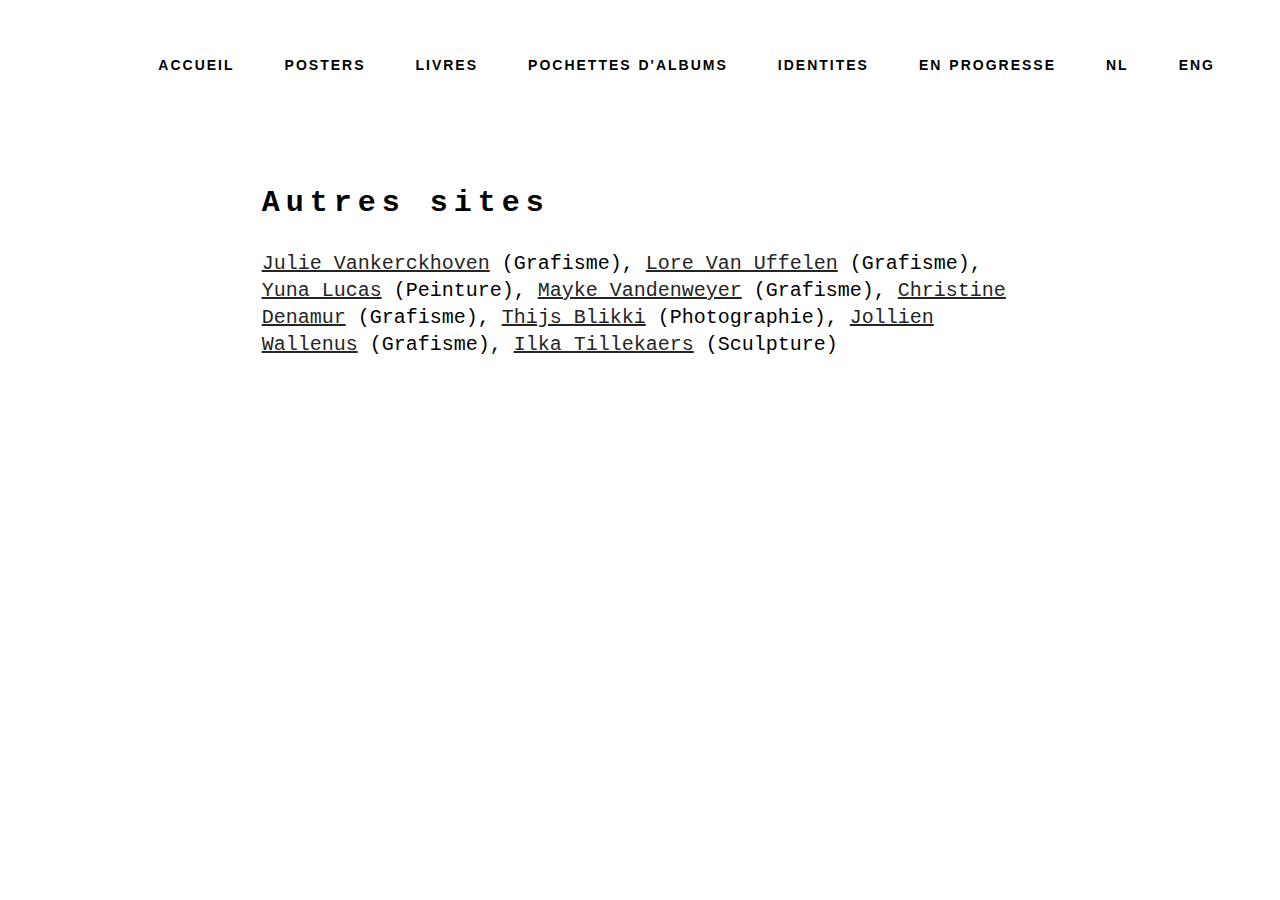
<file: anderen.html>
<!DOCTYPE html>
<html>
<head>
  <!-- Site made with Mobirise Website Builder v2.8.7, https://mobirise.com -->
  <meta charset="UTF-8">
  <meta http-equiv="X-UA-Compatible" content="IE=edge">
  <meta name="generator" content="Mobirise v2.8.7, mobirise.com">
  <meta name="viewport" content="width=device-width, initial-scale=1">
  <link rel="shortcut icon" href="assets/images/logo.png" type="image/x-icon">
  <meta name="description" content="Free Responsive Website Maker. Create awesome mobile-first websites. Easy and fast - No coding!">
  <title>Mobirise Mobile Website Builder</title>
  <link rel="stylesheet" href="https://fonts.googleapis.com/css?family=Roboto:700,400&amp;subset=cyrillic,latin,greek,vietnamese">
  <link rel="stylesheet" href="assets/bootstrap/css/bootstrap.min.css">
  <link rel="stylesheet" href="assets/mobirise/css/style.css">
  <link rel="stylesheet" href="assets/mobirise/css/mbr-additional.css" type="text/css">
  
  <link rel="stylesheet" href="aanpassingen.css">
  <!-- Paste any valid HTML code here. The code will be inserted to the end of <head> section, right before </head> -->
</head>
<body>

<!-- Google Analytics -->
<script>
  (function(i,s,o,g,r,a,m){i['GoogleAnalyticsObject']=r;i[r]=i[r]||function(){
  (i[r].q=i[r].q||[]).push(arguments)},i[r].l=1*new Date();a=s.createElement(o),
  m=s.getElementsByTagName(o)[0];a.async=1;a.src=g;m.parentNode.insertBefore(a,m)
  })(window,document,'script','//www.google-analytics.com/analytics.js','ga');

  ga('create', 'UA-74519017-3', 'auto');
  ga('send', 'pageview');

</script>
<!-- /Google Analytics -->


<section class="engine"><a rel="nofollow" href="https://mobirise.com">Mobirise mobile website creator
</a></section>
<section class="mbr-navbar mbr-navbar--freeze mbr-navbar--absolute mbr-navbar--transparent mbr-navbar--auto-collapse" id="menu-42">
    <div class="mbr-navbar__section mbr-section">
        <div class="mbr-section__container container">
            <div class="mbr-navbar__container">
                
                <div class="mbr-navbar__hamburger mbr-hamburger text-white"><span class="mbr-hamburger__line"></span></div>
                <div class="mbr-navbar__column mbr-navbar__menu">
                    <nav class="mbr-navbar__menu-box mbr-navbar__menu-box--inline-right">
                        <div class="mbr-navbar__column"><ul class="mbr-navbar__items mbr-navbar__items--right mbr-buttons mbr-buttons--freeze mbr-buttons--right btn-decorator mbr-buttons--active mbr-buttons--only-links"><li class="mbr-navbar__item"><a class="mbr-buttons__link btn text-black" href="index.html">ACCUEIL</a></li> <li class="mbr-navbar__item"><a class="mbr-buttons__link btn text-black" href="poster.html">POSTERS</a></li>  <li class="mbr-navbar__item"><a class="mbr-buttons__link btn text-black" href="books.html">LIVRES</a></li>  <li class="mbr-navbar__item"><a class="mbr-buttons__link btn text-black" href="sleeves.html">POCHETTES D'ALBUMS</a></li>  <li class="mbr-navbar__item"><a class="mbr-buttons__link btn text-black" href="identities.html">IDENTITES</a></li> <li class="mbr-navbar__item"><a class="mbr-buttons__link btn text-black" href="WIP.html">EN PROGRESSE</a></li> <li class="mbr-navbar__item"><a class="mbr-buttons__link btn text-black" href="http://cthms.github.io/publicatie_nl/">NL</a></li> <li class="mbr-navbar__item"><a class="mbr-buttons__link btn text-black" href="http://cthms.github.io/publication_eng/">ENG</a></li>   </ul></div>
                        
                    </nav>
                </div>
            </div>
        </div>
    </div>
</section>

<section class="mbr-section mbr-section--relative mbr-section--fixed-size mbr-after-navbar" id="content5-45" style="background-color: rgb(255, 255, 255);">
    
    <div class="mbr-section__container container mbr-section__container--first">
        <div class="mbr-header mbr-header--wysiwyg row">
            <div class="col-sm-8 col-sm-offset-2">
                <h3 class="mbr-header__text">Autres sites</h3>
                
            </div>
        </div>
    </div>
    <div class="mbr-section__container container mbr-section__container--last">
        <div class="row">
            <div class="mbr-article mbr-article--wysiwyg col-sm-8 col-sm-offset-2"><p><a href="http://googledrive.com/host/0B40etFtfSsgKYVdvWEMwTUlPTjA/" class="text-black">Julie Vankerckhoven</a> (Grafisme), <a href="http://googledrive.com/host/0BzBnDgTHbf9EakkyWUdWSGI2VE0" class="text-black">Lore Van Uffelen</a> (Grafisme), <a href="http://googledrive.com/host/0B1Ap_872O3h1dFRiYXg4SzlnN1E/" class="text-black">Yuna Lucas</a> (Peinture), <a href="http://googledrive.com/host/0B_Vg-L0_XECpMjhJY3ZmUlBfOXc/" class="text-black">Mayke Vandenweyer</a> (Grafisme), <a href="http://googledrive.com/host/0B0OAJ77jzOmremhWd1pzX2JUZTA/" class="text-black">Christine Denamur</a> (Grafisme), <a href="http://googledrive.com/host/0B50n20H9EV8lZUVIYnI2T0JDV2M/" class="text-black">Thijs Blikki</a> (Photographie), <a href="http://googledrive.com/host/0B2DAvdev2nT2UUxyZjQyX3RVWkk/" class="text-black">Jollien Wallenus</a> (Grafisme), <a href="http://googledrive.com/host/0B8Ku-3Mj_hXwWnlLU29EaWFSZ1E/index.html" class="text-black">Ilka Tillekaers</a> (Sculpture)<br></p><p><br></p><p><br></p></div>
        </div>
    </div>
    
</section>


  <script src="assets/web/assets/jquery/jquery.min.js"></script>
  <script src="assets/bootstrap/js/bootstrap.min.js"></script>
  <script src="assets/smooth-scroll/SmoothScroll.js"></script>
  <script src="assets/mobirise/js/script.js"></script>
  
  <!-- Paste any valid HTML code here. The code will be inserted to the end of <body> section, right before </body> -->
</body>
</html>
</file>
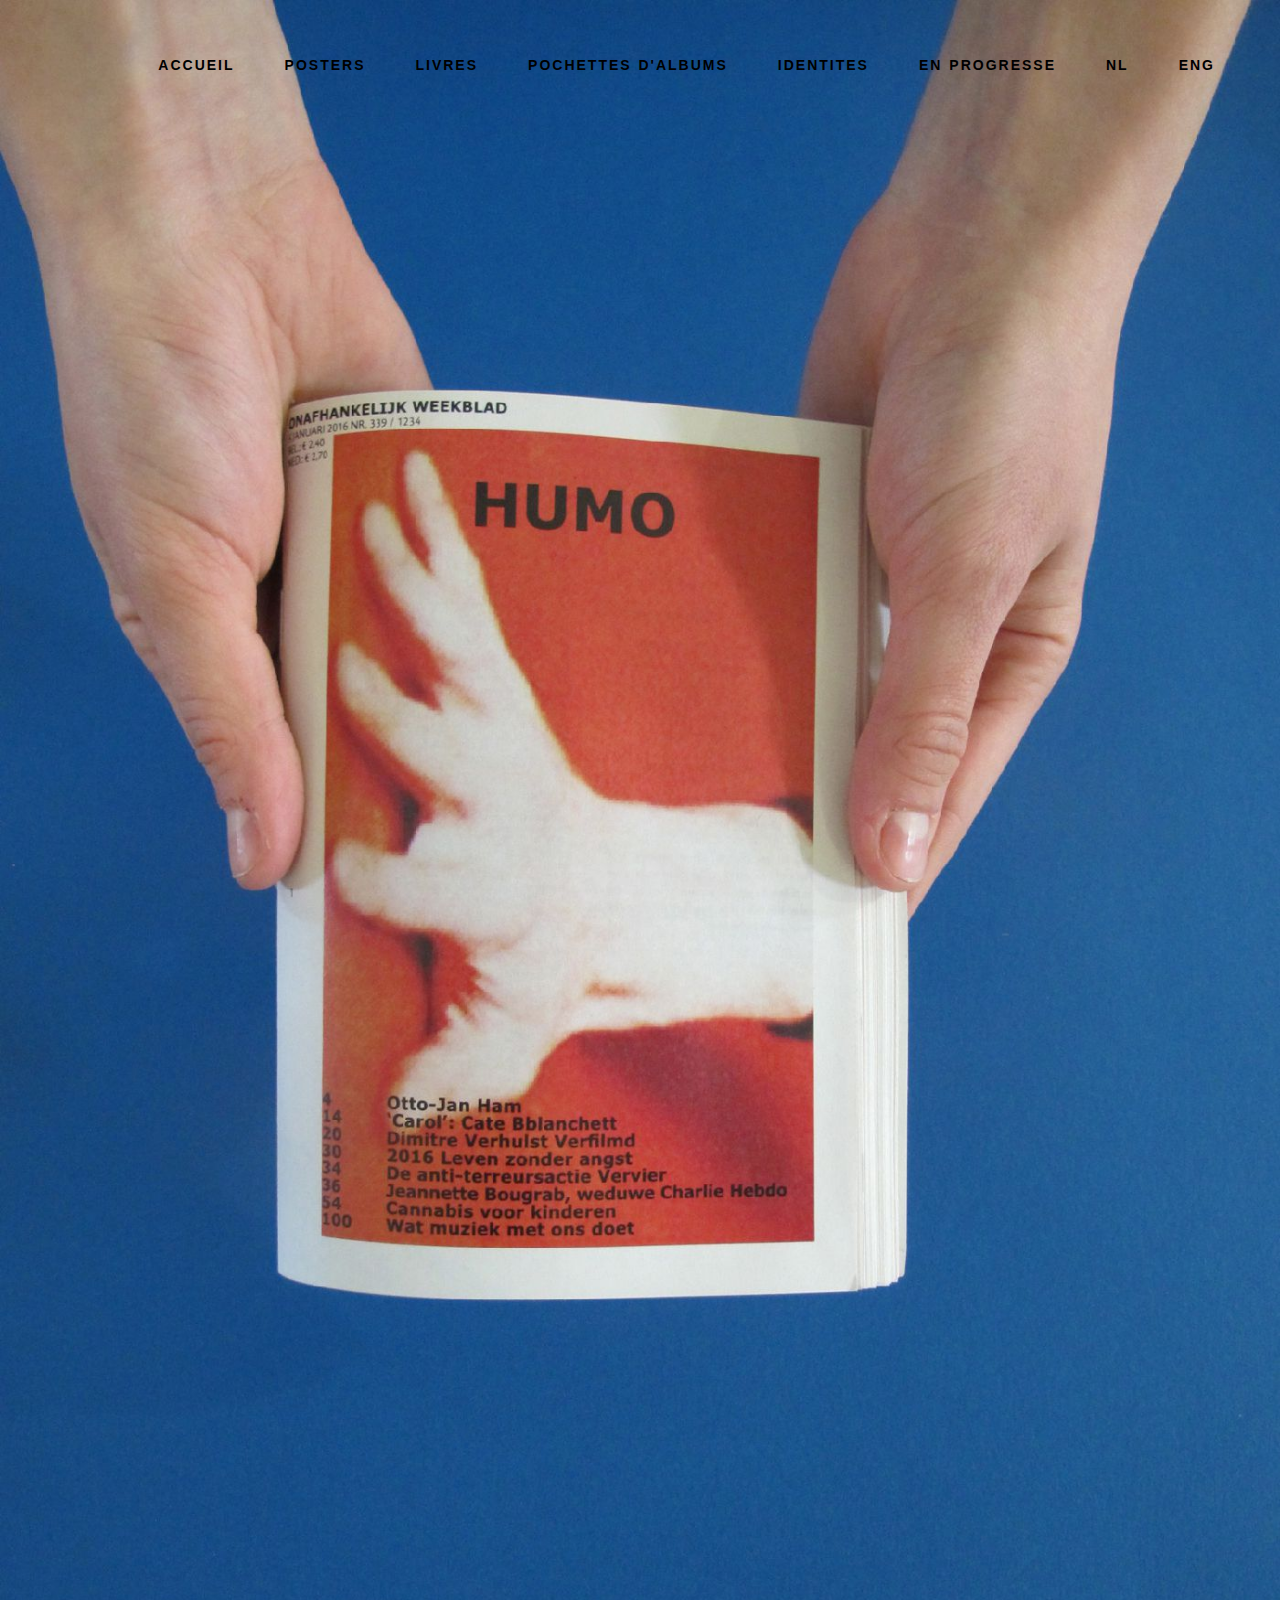
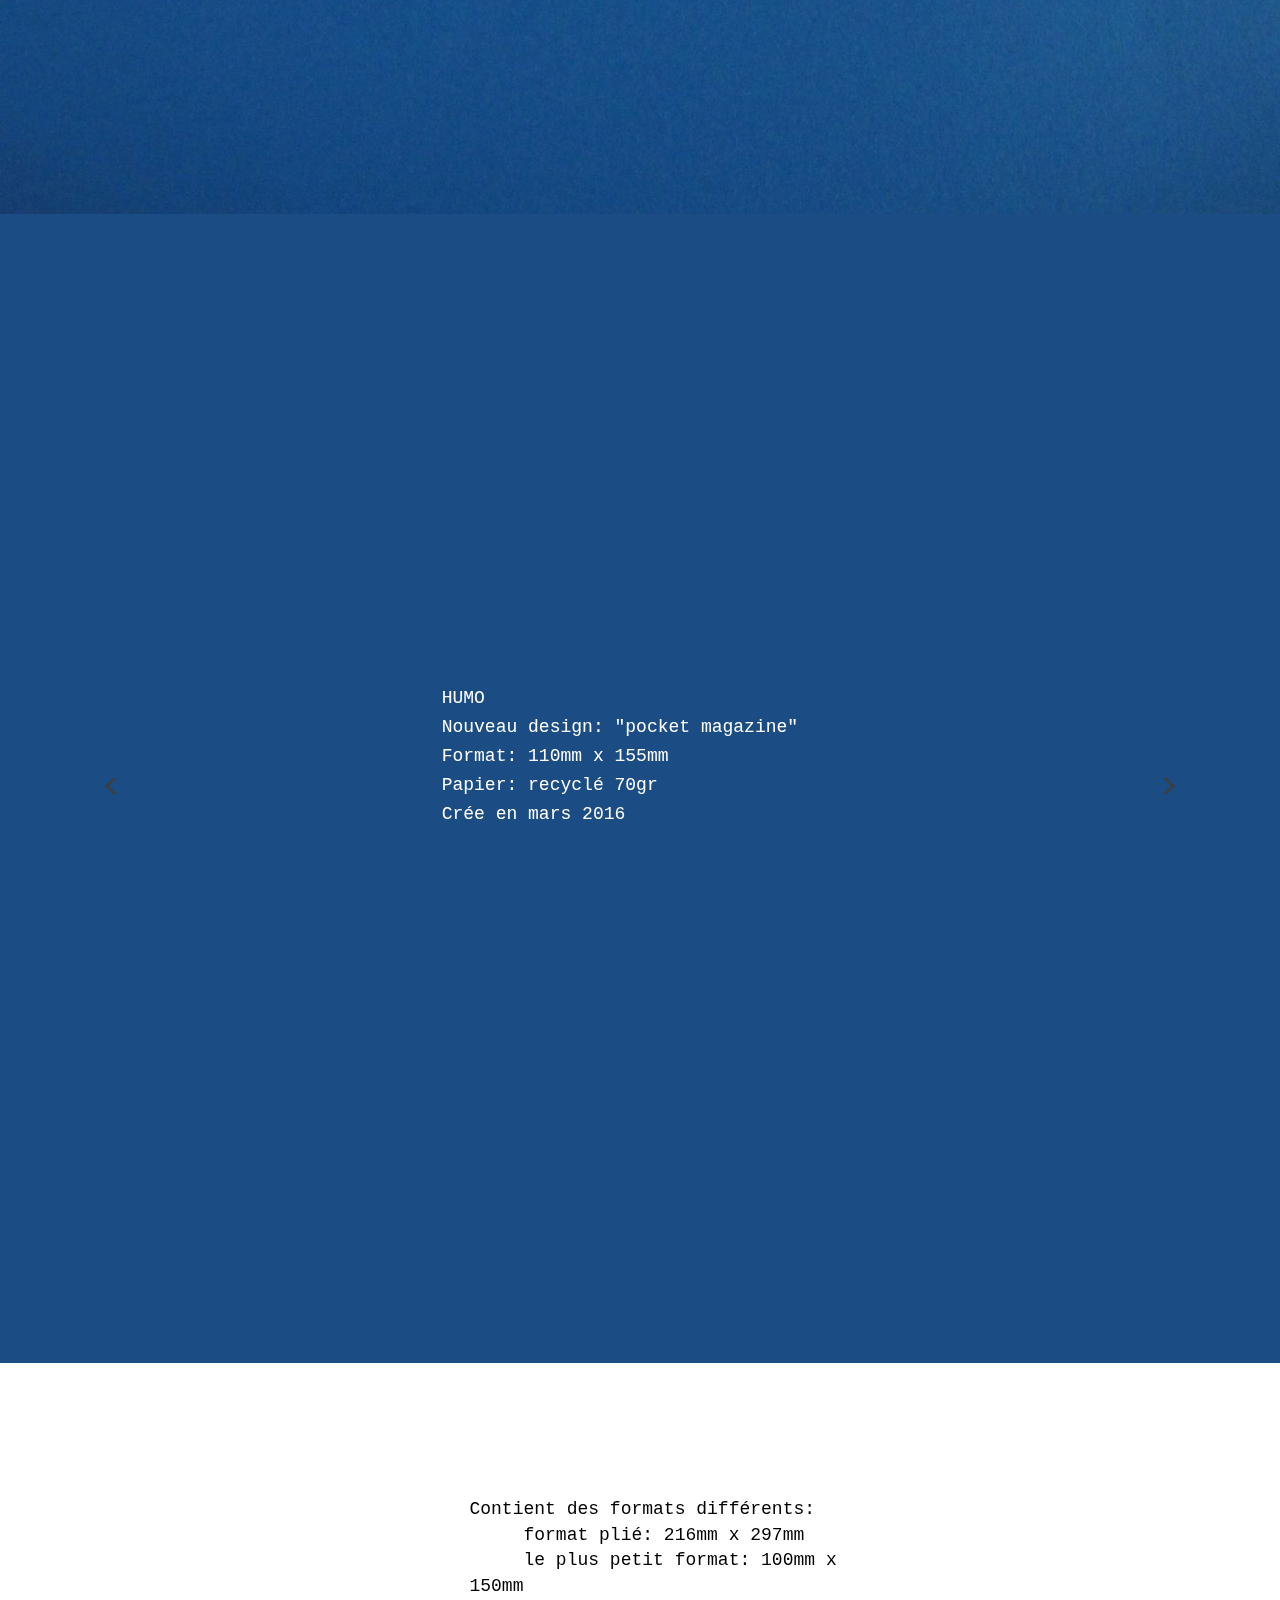
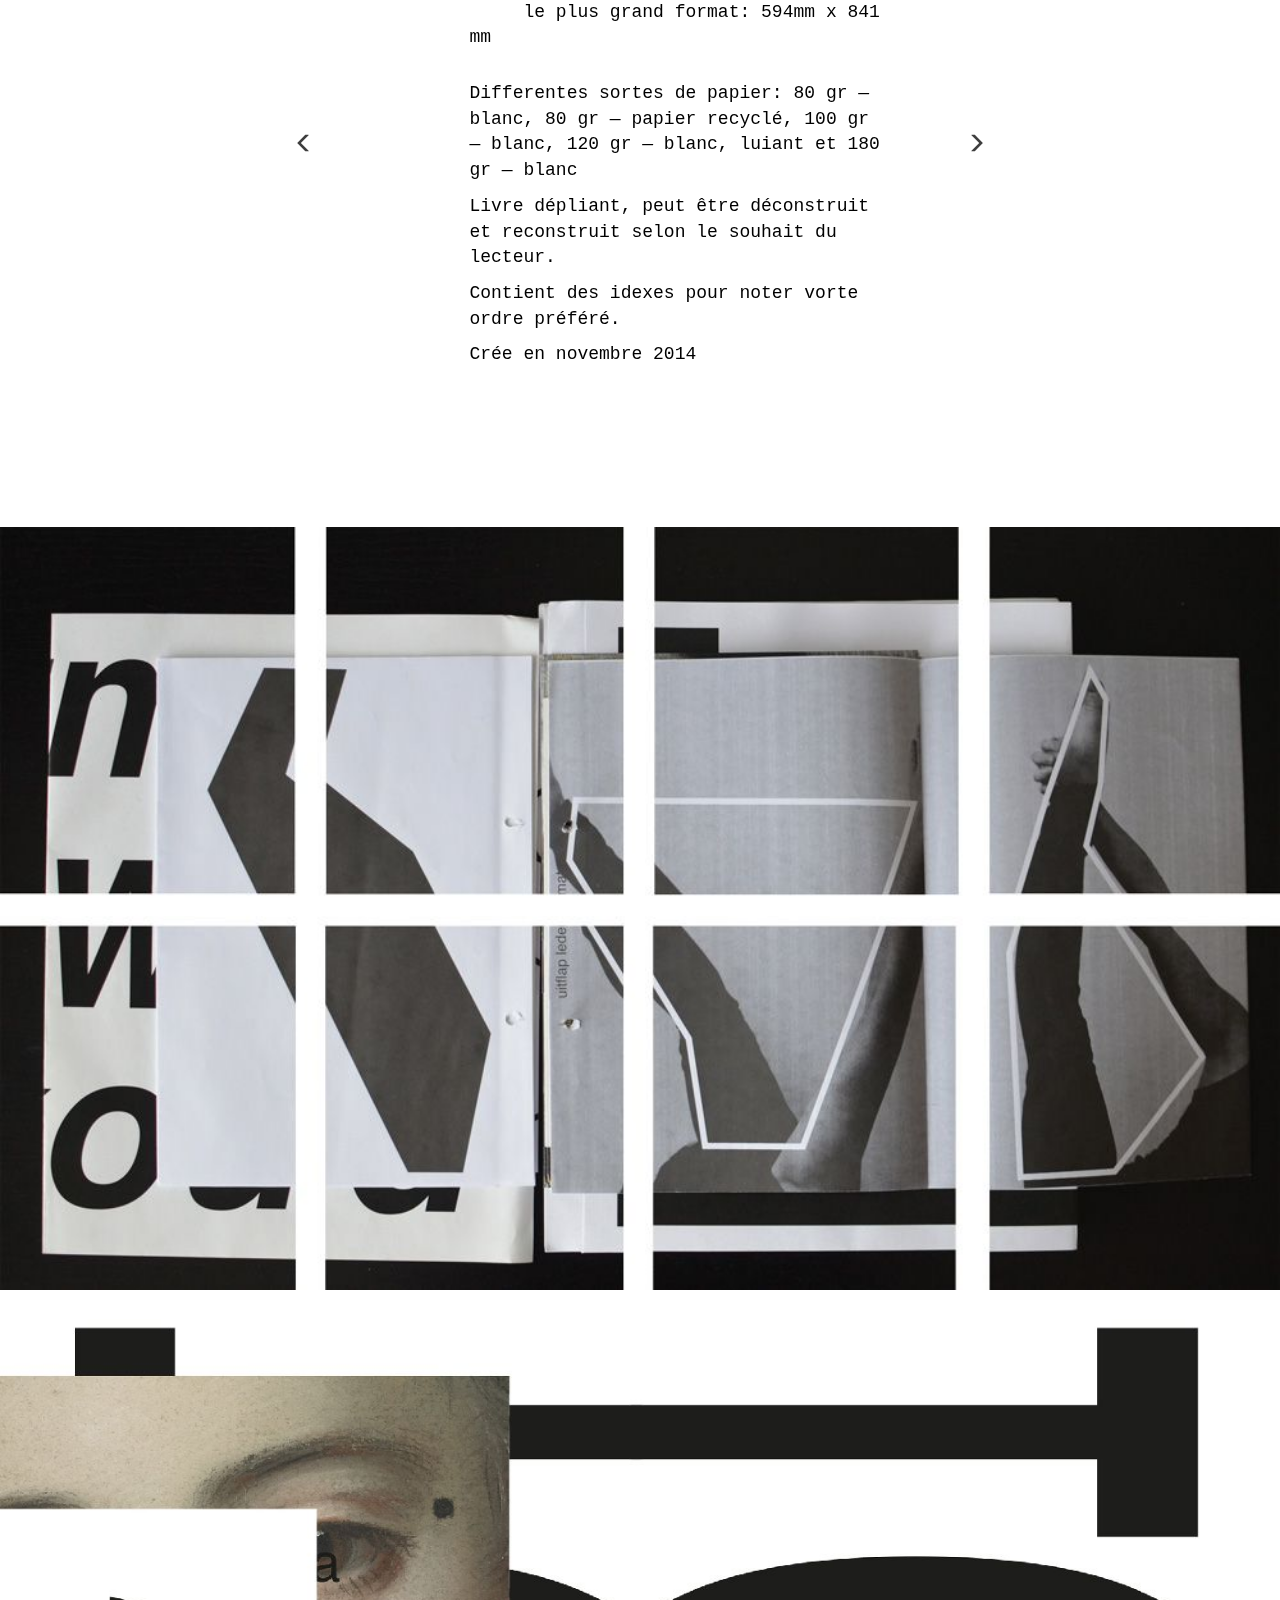
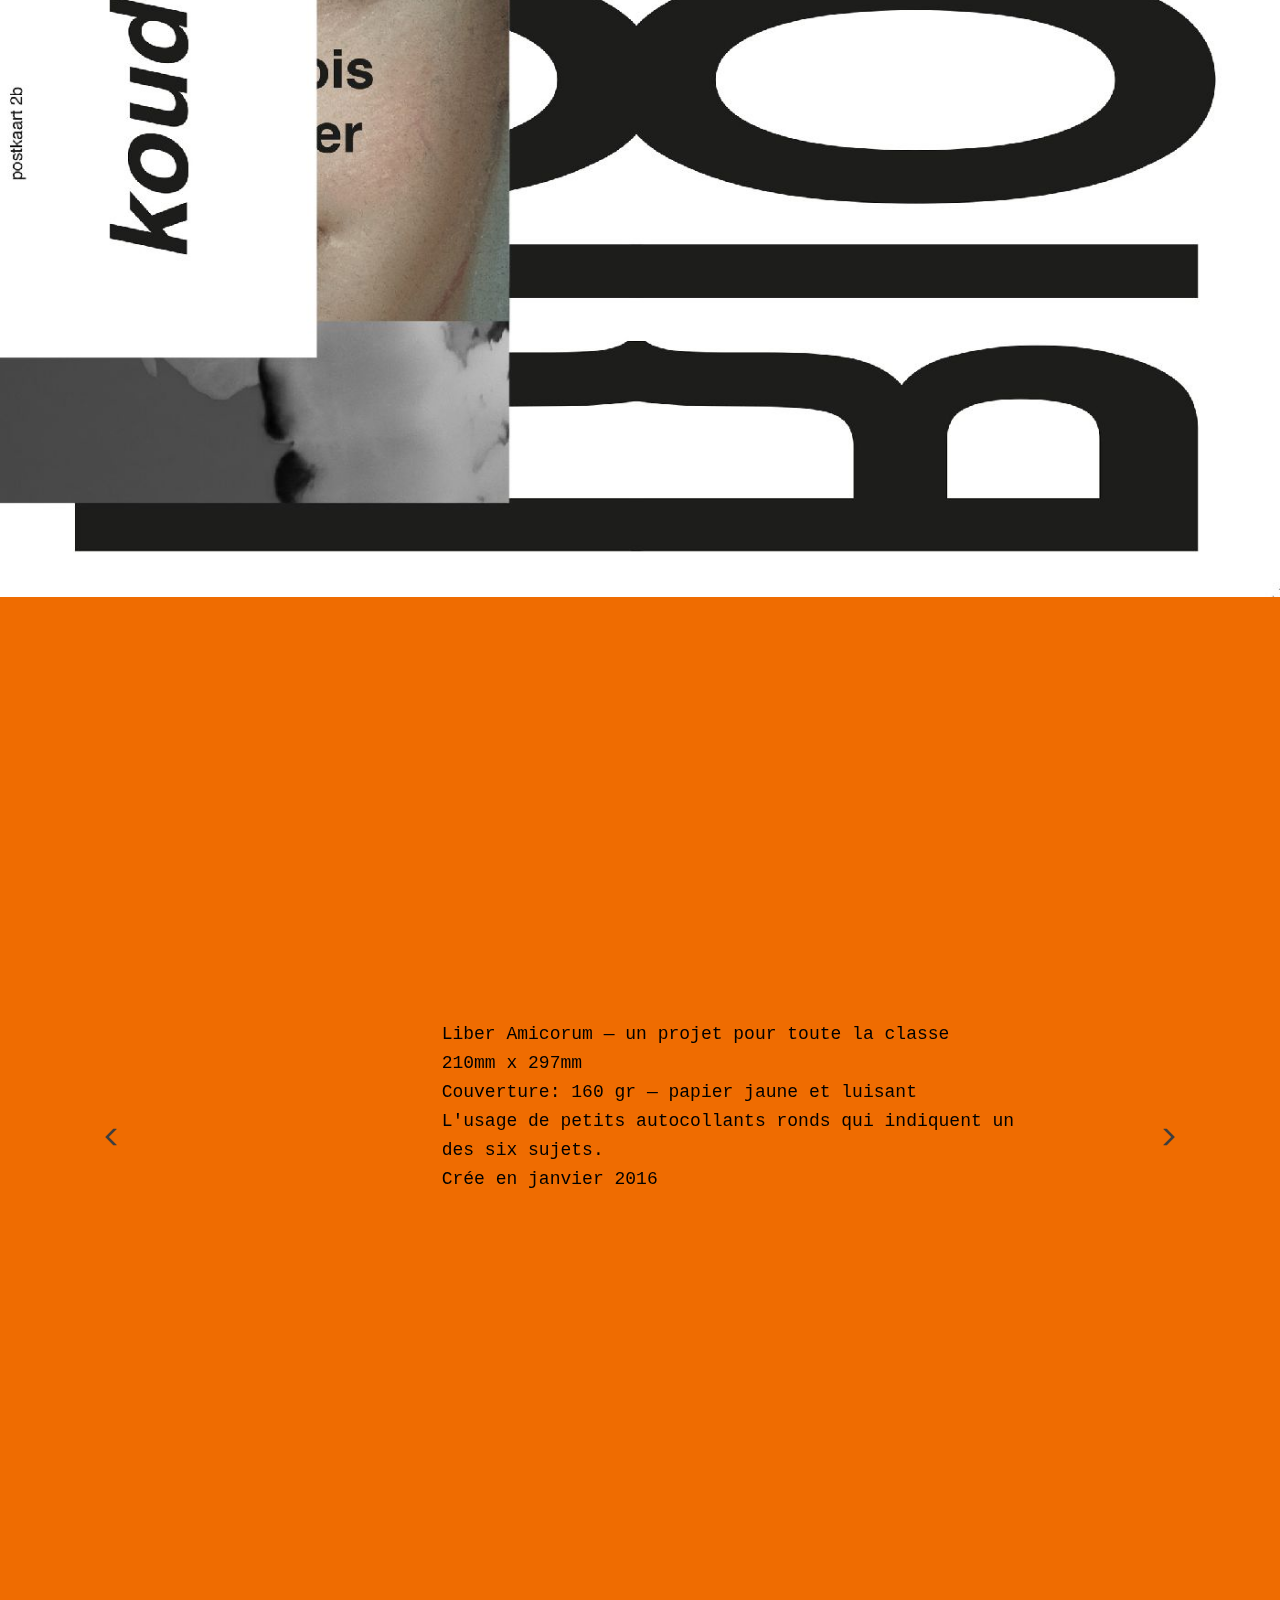
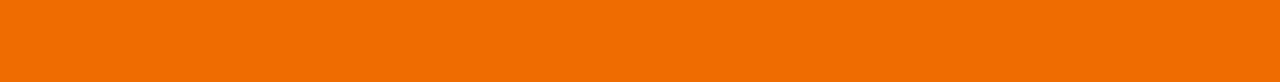
<file: books.html>
<!DOCTYPE html>
<html>
<head>
  <!-- Site made with Mobirise Website Builder v2.8.7, https://mobirise.com -->
  <meta charset="UTF-8">
  <meta http-equiv="X-UA-Compatible" content="IE=edge">
  <meta name="generator" content="Mobirise v2.8.7, mobirise.com">
  <meta name="viewport" content="width=device-width, initial-scale=1">
  <link rel="shortcut icon" href="assets/images/logo.png" type="image/x-icon">
  <meta name="description" content="Free Responsive Website Maker. Create awesome mobile-first websites. Easy and fast - No coding!">
  <title>Mobirise Mobile Website Builder</title>
  <link rel="stylesheet" href="https://fonts.googleapis.com/css?family=Roboto:700,400&amp;subset=cyrillic,latin,greek,vietnamese">
  <link rel="stylesheet" href="assets/bootstrap/css/bootstrap.min.css">
  <link rel="stylesheet" href="assets/mobirise/css/style.css">
  <link rel="stylesheet" href="assets/mobirise-slider/style.css">
  <link rel="stylesheet" href="assets/mobirise/css/mbr-additional.css" type="text/css">
  
    <link rel="stylesheet" href="aanpassingen.css">

  <!-- Paste any valid HTML code here. The code will be inserted to the end of <head> section, right before </head> -->
</head>
<body>

<!-- Google Analytics -->
<script>
  (function(i,s,o,g,r,a,m){i['GoogleAnalyticsObject']=r;i[r]=i[r]||function(){
  (i[r].q=i[r].q||[]).push(arguments)},i[r].l=1*new Date();a=s.createElement(o),
  m=s.getElementsByTagName(o)[0];a.async=1;a.src=g;m.parentNode.insertBefore(a,m)
  })(window,document,'script','//www.google-analytics.com/analytics.js','ga');

  ga('create', 'UA-74519017-3', 'auto');
  ga('send', 'pageview');

</script>
<!-- /Google Analytics -->


<section class="engine"><a rel="nofollow" href="https://mobirise.com">Mobirise website making software
</a></section>
<section class="mbr-navbar mbr-navbar--freeze mbr-navbar--absolute mbr-navbar--transparent mbr-navbar--auto-collapse" id="menu-48">
    <div class="mbr-navbar__section mbr-section">
        <div class="mbr-section__container container">
            <div class="mbr-navbar__container">
                
                <div class="mbr-navbar__hamburger mbr-hamburger text-white"><span class="mbr-hamburger__line"></span></div>
                <div class="mbr-navbar__column mbr-navbar__menu">
                    <nav class="mbr-navbar__menu-box mbr-navbar__menu-box--inline-right">
                        <div class="mbr-navbar__column"><ul class="mbr-navbar__items mbr-navbar__items--right mbr-buttons mbr-buttons--freeze mbr-buttons--right btn-decorator mbr-buttons--active mbr-buttons--only-links"><li class="mbr-navbar__item"><a class="mbr-buttons__link btn text-black" href="index.html">ACCUEIL</a></li> <li class="mbr-navbar__item"><a class="mbr-buttons__link btn text-black" href="poster.html">POSTERS</a></li>  <li class="mbr-navbar__item"><a class="mbr-buttons__link btn text-black" href="books.html">LIVRES</a></li>  <li class="mbr-navbar__item"><a class="mbr-buttons__link btn text-black" href="sleeves.html">POCHETTES D'ALBUMS</a></li>  <li class="mbr-navbar__item"><a class="mbr-buttons__link btn text-black" href="identities.html">IDENTITES</a></li> <li class="mbr-navbar__item"><a class="mbr-buttons__link btn text-black" href="WIP.html">EN PROGRESSE</a></li> <li class="mbr-navbar__item"><a class="mbr-buttons__link btn text-black" href="http://cthms.github.io/publicatie_nl/">NL</a></li> <li class="mbr-navbar__item"><a class="mbr-buttons__link btn text-black" href="http://cthms.github.io/publication_eng/">ENG</a></li>   </ul></div>
                        
                    </nav>
                </div>
            </div>
        </div>
    </div>
</section>

<section class="mbr-figure mbr-figure--wysiwyg mbr-figure--full-width mbr-figure--caption-inside-bottom mbr-after-navbar" id="image1-32">

    <div><img class="mbr-figure__img" src="assets/images/img-0763-uit-1500x2126-16.jpg"></div>
    
</section>

<section class="mbr-slider mbr-section mbr-section--no-padding carousel slide" data-ride="carousel" data-wrap="true" data-interval="false" id="slider-33" style="background-color: rgb(27, 77, 132);">
    <div class="mbr-section__container container boxed-slider">
        <div>
            
            <div class="carousel-inner" role="listbox">
                <div class="mbr-box mbr-section mbr-section--relative mbr-section--fixed-size mbr-section--bg-adapted item dark center active">
                    <div class="mbr-box__magnet">
                        <div>
                            <img src="assets/images/schermafbeelding-2016-04-19-om-14-43x36-4.png">
                            <div class="row"><div class="col-sm-8 col-sm-offset-2">
                                <div class="mbr-hero">
                                    
                                    <p class="mbr-hero__subtext">HUMO<br>Nouveau design: "pocket magazine"<br>Format: 110mm x 155mm<br>Papier: recyclé 70gr<br>Crée en mars 2016</p>
                                </div>
                                
                            </div></div>
                        </div>
                    </div>
                </div><div class="mbr-box mbr-section mbr-section--relative mbr-section--fixed-size mbr-section--bg-adapted item dark center">
                    <div class="mbr-box__magnet">
                        <div>
                            <img src="assets/images/img-0757-3648x2736-9.jpg">
                            <div class="row"><div class="col-sm-8 col-sm-offset-2">
                                <div class="mbr-hero">
                                    
                                    
                                </div>
                                
                            </div></div>
                        </div>
                    </div>
                </div><div class="mbr-box mbr-section mbr-section--relative mbr-section--fixed-size mbr-section--bg-adapted item dark center">
                    <div class="mbr-box__magnet">
                        <div>
                            <img src="assets/images/img-0804-3648x2736-52.jpg">
                            <div class="row"><div class="col-sm-8 col-sm-offset-2">
                                <div class="mbr-hero">
                                    
                                    
                                </div>
                                
                            </div></div>
                        </div>
                    </div>
                </div><div class="mbr-box mbr-section mbr-section--relative mbr-section--fixed-size mbr-section--bg-adapted item dark center">
                    <div class="mbr-box__magnet">
                        <div>
                            <img src="assets/images/img-0767-3648x2736-97.jpg">
                            <div class="row"><div class="col-sm-8 col-sm-offset-2">
                                <div class="mbr-hero">
                                    
                                    
                                </div>
                                
                            </div></div>
                        </div>
                    </div>
                </div><div class="mbr-box mbr-section mbr-section--relative mbr-section--fixed-size mbr-section--bg-adapted item dark center">
                    <div class="mbr-box__magnet">
                        <div>
                            <img src="assets/images/img-0769-goed-1500x1558-93.jpg">
                            <div class="row"><div class="col-sm-8 col-sm-offset-2">
                                <div class="mbr-hero">
                                    
                                    
                                </div>
                                
                            </div></div>
                        </div>
                    </div>
                </div><div class="mbr-box mbr-section mbr-section--relative mbr-section--fixed-size mbr-section--bg-adapted item dark center">
                    <div class="mbr-box__magnet">
                        <div>
                            <img src="assets/images/img-0810-3648x2736-55.jpg">
                            <div class="row"><div class="col-sm-8 col-sm-offset-2">
                                <div class="mbr-hero">
                                    
                                    
                                </div>
                                
                            </div></div>
                        </div>
                    </div>
                </div>
            </div>
            
            <a data-app-prevent-settings="" class="left carousel-control" role="button" data-slide="prev" href="#slider-33">
                <span class="glyphicon glyphicon-menu-left" aria-hidden="true"></span>
                <span class="sr-only">Previous</span>
            </a>
            <a data-app-prevent-settings="" class="right carousel-control" role="button" data-slide="next" href="#slider-33">
                <span class="glyphicon glyphicon-menu-right" aria-hidden="true"></span>
                <span class="sr-only">Next</span>
            </a>
        </div>
    </div>
</section>

<section class="mbr-slider mbr-section mbr-section--no-padding carousel slide" data-ride="carousel" data-wrap="true" data-interval="false" id="slider2-42">
    <div class="mbr-section__container container article-slider mbr-section__container--isolated">
        <div class=" col-sm-8 col-sm-offset-2">
         
            <div class="carousel-inner" role="listbox">
                <div class="mbr-box mbr-section mbr-section--relative mbr-section--fixed-size mbr-section--bg-adapted item dark center active">
                    <div class="mbr-box__magnet">
                        <div>
                            <img src="assets/images/wit-118x89-68.png">
                            <div class="row"><div class="col-sm-8 col-sm-offset-2">
                                <div class="mbr-hero">
                                    
                                    <p class="mbr-hero__subtext">Wunderkammer&nbsp;<br></p><p>Contient des formats différents:<br>&nbsp; &nbsp; &nbsp;format plié: 216mm x 297mm<br>&nbsp; &nbsp; &nbsp;le plus petit format: 100mm x 150mm<br>&nbsp; &nbsp; &nbsp;le plus grand format: 594mm x 841 mm</p><br><p>Differentes sortes de papier: 80 gr — blanc, 80 gr — papier recyclé, 100 gr — blanc, 120 gr — blanc, luiant et 180 gr — blanc</p><p>Livre dépliant, peut être déconstruit et reconstruit selon le souhait du lecteur.</p><p>Contient des idexes pour noter vorte ordre préféré.&nbsp;</p><p>Crée en novembre 2014</p><br><p><br></p><p></p>
                                </div>
                                
                            </div></div>
                        </div>
                    </div>
                </div><div class="mbr-box mbr-section mbr-section--relative mbr-section--fixed-size mbr-section--bg-adapted item dark center">
                    <div class="mbr-box__magnet">
                        <div>
                            <img src="assets/images/cover-2084x2727-88.jpg">
                            <div class="row"><div class="col-sm-8 col-sm-offset-2">
                                <div class="mbr-hero">
                                    
                                    
                                </div>
                                
                            </div></div>
                        </div>
                    </div>
                </div><div class="mbr-box mbr-section mbr-section--relative mbr-section--fixed-size mbr-section--bg-adapted item dark center">
                    <div class="mbr-box__magnet">
                        <div>
                            <img src="assets/images/wunderkammer-2464x1632-90.jpg">
                            <div class="row"><div class="col-sm-8 col-sm-offset-2">
                                <div class="mbr-hero">
                                    
                                    
                                </div>
                                
                            </div></div>
                        </div>
                    </div>
                </div><div class="mbr-box mbr-section mbr-section--relative mbr-section--fixed-size mbr-section--bg-adapted item dark center">
                    <div class="mbr-box__magnet">
                        <div>
                            <img src="assets/images/wunderkammer-8-1142x1445-69.jpg">
                            <div class="row"><div class="col-sm-8 col-sm-offset-2">
                                <div class="mbr-hero">
                                    
                                    
                                </div>
                                
                            </div></div>
                        </div>
                    </div>
                </div>
            </div>
            
            <a data-app-prevent-settings="" class="left carousel-control" role="button" data-slide="prev" href="#slider2-42">
                <span class="glyphicon glyphicon-menu-left" aria-hidden="true"></span>
                <span class="sr-only">Previous</span>
            </a>
            <a data-app-prevent-settings="" class="right carousel-control" role="button" data-slide="next" href="#slider2-42">
                <span class="glyphicon glyphicon-menu-right" aria-hidden="true"></span>
                <span class="sr-only">Next</span>
            </a>
        </div>
    </div>
</section>

<section class="mbr-figure mbr-figure--wysiwyg mbr-figure--full-width mbr-figure--caption-inside-bottom" id="image1-34">

    <div><img class="mbr-figure__img" src="assets/images/wunderkammer-geheel-1000x596-36.jpg"></div>
    
</section>

<section class="mbr-figure mbr-figure--wysiwyg mbr-figure--full-width mbr-figure--caption-outside-bottom" id="image1-54" style="background-color: rgb(255, 255, 255);">

    <div><img class="mbr-figure__img" src="assets/images/wunderkammer-digitaal-2245x1591-53.jpg"></div>
    
</section>

<section class="mbr-slider mbr-section mbr-section--no-padding carousel slide" data-ride="carousel" data-wrap="true" data-interval="false" id="slider-39" style="background-color: rgb(239, 108, 1);">
    <div class="mbr-section__container container boxed-slider">
        <div>
          
            <div class="carousel-inner" role="listbox">
                <div class="mbr-box mbr-section mbr-section--relative mbr-section--fixed-size mbr-section--bg-adapted item dark center active">
                    <div class="mbr-box__magnet">
                        <div>
                            <img src="assets/images/schermafbeelding-2016-02-24-om-19-357x279-93.png">
                            <div class="row"><div class="col-sm-8 col-sm-offset-2">
                                <div class="mbr-hero">
                                    
                                    <p class="mbr-hero__subtext">Liber Amicorum — un projet pour toute la classe<br>210mm x 297mm<br>Couverture: 160 gr — papier jaune et luisant&nbsp;<br>L'usage de petits autocollants ronds qui indiquent un des six sujets.<br>Crée en janvier 2016</p>
                                </div>
                                
                            </div></div>
                        </div>
                    </div>
                </div><div class="mbr-box mbr-section mbr-section--relative mbr-section--fixed-size mbr-section--bg-adapted item dark center">
                    <div class="mbr-box__magnet">
                        <div>
                            <img src="assets/images/boek-2592x1728-3.jpg">
                            <div class="row"><div class="col-sm-8 col-sm-offset-2">
                                <div class="mbr-hero">
                                    
                                    
                                </div>
                                
                            </div></div>
                        </div>
                    </div>
                </div><div class="mbr-box mbr-section mbr-section--relative mbr-section--fixed-size mbr-section--bg-adapted item dark center">
                    <div class="mbr-box__magnet">
                        <div>
                            <img src="assets/images/boek3-2480x1557-31.jpg">
                            <div class="row"><div class="col-sm-8 col-sm-offset-2">
                                <div class="mbr-hero">
                                    
                                    
                                </div>
                                
                            </div></div>
                        </div>
                    </div>
                </div><div class="mbr-box mbr-section mbr-section--relative mbr-section--fixed-size mbr-section--bg-adapted item dark center">
                    <div class="mbr-box__magnet">
                        <div>
                            <img src="assets/images/boek2-2331x1459-31.jpg">
                            <div class="row"><div class="col-sm-8 col-sm-offset-2">
                                <div class="mbr-hero">
                                    
                                    
                                </div>
                                
                            </div></div>
                        </div>
                    </div>
                </div>
            </div>
            
            <a data-app-prevent-settings="" class="left carousel-control" role="button" data-slide="prev" href="#slider-39">
                <span class="glyphicon glyphicon-menu-left" aria-hidden="true"></span>
                <span class="sr-only">Previous</span>
            </a>
            <a data-app-prevent-settings="" class="right carousel-control" role="button" data-slide="next" href="#slider-39">
                <span class="glyphicon glyphicon-menu-right" aria-hidden="true"></span>
                <span class="sr-only">Next</span>
            </a>
        </div>
    </div>
</section>


  <script src="assets/web/assets/jquery/jquery.min.js"></script>
  <script src="assets/bootstrap/js/bootstrap.min.js"></script>
  <script src="assets/smooth-scroll/SmoothScroll.js"></script>
  <script src="assets/bootstrap-carousel-swipe/bootstrap-carousel-swipe.js"></script>
  <script src="assets/mobirise/js/script.js"></script>
  
  <!-- Paste any valid HTML code here. The code will be inserted to the end of <body> section, right before </body> -->
</body>
</html>
</file>
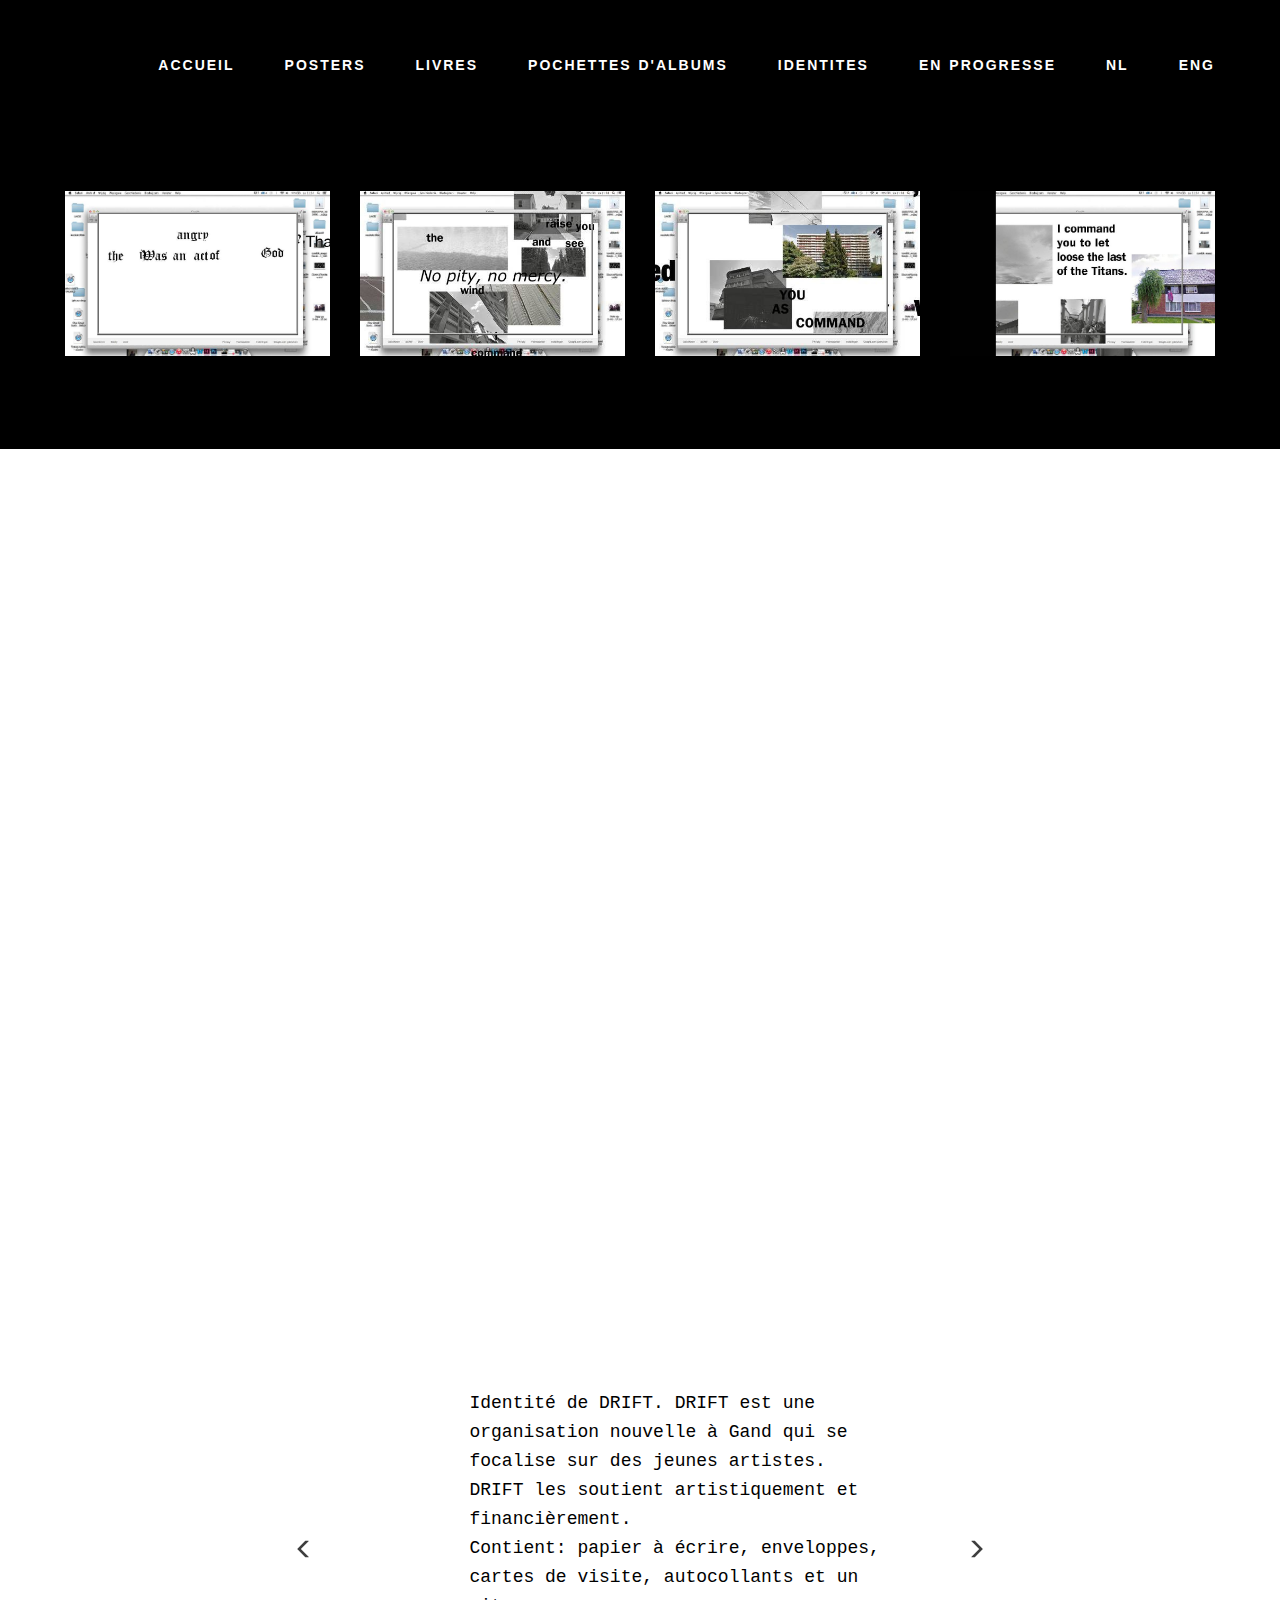
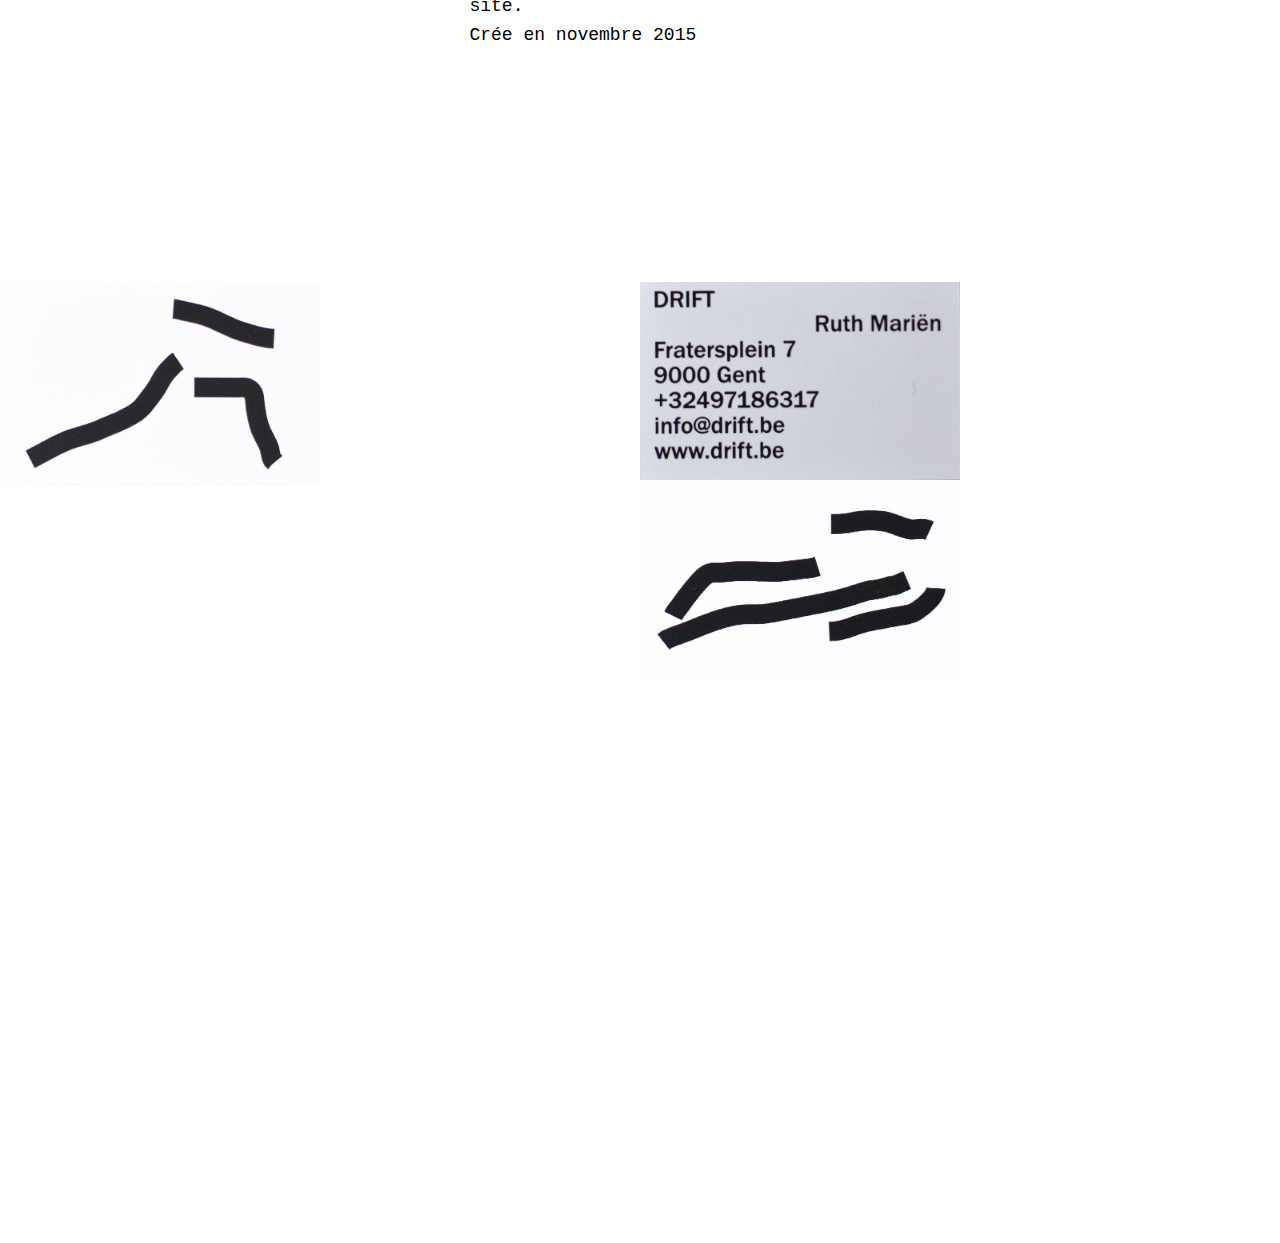
<file: identities.html>
<!DOCTYPE html>
<html>
<head>
  <!-- Site made with Mobirise Website Builder v2.8.7, https://mobirise.com -->
  <meta charset="UTF-8">
  <meta http-equiv="X-UA-Compatible" content="IE=edge">
  <meta name="generator" content="Mobirise v2.8.7, mobirise.com">
  <meta name="viewport" content="width=device-width, initial-scale=1">
  <link rel="shortcut icon" href="assets/images/logo.png" type="image/x-icon">
  <meta name="description" content="Free Responsive Website Maker. Create awesome mobile-first websites. Easy and fast - No coding!">
  <title>Mobirise Mobile Website Builder</title>
  <link rel="stylesheet" href="https://fonts.googleapis.com/css?family=Roboto:700,400&amp;subset=cyrillic,latin,greek,vietnamese">
  <link rel="stylesheet" href="assets/bootstrap/css/bootstrap.min.css">
  <link rel="stylesheet" href="assets/mobirise/css/style.css">
  <link rel="stylesheet" href="assets/mobirise-gallery/style.css">
  <link rel="stylesheet" href="assets/mobirise-slider/style.css">
  <link rel="stylesheet" href="assets/mobirise/css/mbr-additional.css" type="text/css">
  
    <link rel="stylesheet" href="aanpassingen.css">

  <!-- Paste any valid HTML code here. The code will be inserted to the end of <head> section, right before </head> -->
</head>
<body>

<!-- Google Analytics -->
<script>
  (function(i,s,o,g,r,a,m){i['GoogleAnalyticsObject']=r;i[r]=i[r]||function(){
  (i[r].q=i[r].q||[]).push(arguments)},i[r].l=1*new Date();a=s.createElement(o),
  m=s.getElementsByTagName(o)[0];a.async=1;a.src=g;m.parentNode.insertBefore(a,m)
  })(window,document,'script','//www.google-analytics.com/analytics.js','ga');

  ga('create', 'UA-74519017-3', 'auto');
  ga('send', 'pageview');

</script>
<!-- /Google Analytics -->


<section class="engine"><a rel="nofollow" href="https://mobirise.com">Mobirise free website builder software
</a></section>
<section class="mbr-navbar mbr-navbar--freeze mbr-navbar--absolute mbr-navbar--transparent mbr-navbar--auto-collapse" id="menu-96">
    <div class="mbr-navbar__section mbr-section">
        <div class="mbr-section__container container">
            <div class="mbr-navbar__container">
                
                <div class="mbr-navbar__hamburger mbr-hamburger text-white"><span class="mbr-hamburger__line"></span></div>
                <div class="mbr-navbar__column mbr-navbar__menu">
                    <nav class="mbr-navbar__menu-box mbr-navbar__menu-box--inline-right">
                        <div class="mbr-navbar__column"><ul class="mbr-navbar__items mbr-navbar__items--right mbr-buttons mbr-buttons--freeze mbr-buttons--right btn-decorator mbr-buttons--active mbr-buttons--only-links"><li class="mbr-navbar__item"><a class="mbr-buttons__link btn text-black" href="index.html">ACCUEIL</a></li> <li class="mbr-navbar__item"><a class="mbr-buttons__link btn text-black" href="poster.html">POSTERS</a></li>  <li class="mbr-navbar__item"><a class="mbr-buttons__link btn text-black" href="books.html">LIVRES</a></li>  <li class="mbr-navbar__item"><a class="mbr-buttons__link btn text-black" href="sleeves.html">POCHETTES D'ALBUMS</a></li>  <li class="mbr-navbar__item"><a class="mbr-buttons__link btn text-black" href="identities.html">IDENTITES</a></li> <li class="mbr-navbar__item"><a class="mbr-buttons__link btn text-black" href="WIP.html">EN PROGRESSE</a></li> <li class="mbr-navbar__item"><a class="mbr-buttons__link btn text-black" href="http://cthms.github.io/publicatie_nl/">NL</a></li> <li class="mbr-navbar__item"><a class="mbr-buttons__link btn text-black" href="http://cthms.github.io/publication_eng/">ENG</a></li>   </ul></div>
                        
                    </nav>
                </div>
            </div>
        </div>
    </div>
</section>

<section class="mbr-gallery mbr-section mbr-section--no-padding mbr-after-navbar" id="gallery1-108" style="background-color: rgb(0, 0, 0);">
    <!-- Gallery -->
    <div class=" container mbr-gallery-layout-default">
        <div>
            <div class="row mbr-gallery-row">
                <div class="col-lg-3 col-md-4 col-sm-6 col-xs-12 mbr-gallery-item">
                    <a href="#lb-gallery1-108" data-slide-to="0" data-toggle="modal">
                        <img alt="" src="assets/images/site4-1349x842-11-1349x842-67.jpg">
                        <span class="icon glyphicon glyphicon-zoom-in"></span>
                    </a>
                </div><div class="col-lg-3 col-md-4 col-sm-6 col-xs-12 mbr-gallery-item">
                    <a href="#lb-gallery1-108" data-slide-to="1" data-toggle="modal">
                        <img alt="" src="assets/images/site-500x312-29-500x312-2.jpg">
                        <span class="icon glyphicon glyphicon-zoom-in"></span>
                    </a>
                </div><div class="col-lg-3 col-md-4 col-sm-6 col-xs-12 mbr-gallery-item">
                    <a href="#lb-gallery1-108" data-slide-to="2" data-toggle="modal">
                        <img alt="" src="assets/images/site2-500x312-66-500x312-12.jpg">
                        <span class="icon glyphicon glyphicon-zoom-in"></span>
                    </a>
                </div><div class="col-lg-3 col-md-4 col-sm-6 col-xs-12 mbr-gallery-item">
                    <a href="#lb-gallery1-108" data-slide-to="3" data-toggle="modal">
                        <img alt="" src="assets/images/site3-1349x842-42-1349x842-44.jpg">
                        <span class="icon glyphicon glyphicon-zoom-in"></span>
                    </a>
                </div>
            </div>
        </div>
        <div class="clearfix"></div>
    </div>

    <!-- Lightbox -->
    <div data-app-prevent-settings="" class="mbr-slider modal fade carousel slide" tabindex="-1" data-keyboard="true" data-interval="false" id="lb-gallery1-108">
        <div class="modal-dialog">
            <div class="modal-content">
                <div class="modal-body">
                    
                    <div class="carousel-inner">
                        <div class="item">
                            <img alt="" src="assets/images/site4-1349x842-11.jpg">
                        </div><div class="item">
                            <img alt="" src="assets/images/site-500x312-29.jpg">
                        </div><div class="item">
                            <img alt="" src="assets/images/site2-500x312-66.jpg">
                        </div><div class="item active">
                            <img alt="" src="assets/images/site3-1349x842-42.jpg">
                        </div>
                    </div>
                    <a class="left carousel-control" role="button" data-slide="prev" href="#lb-gallery1-108">
                        <span class="glyphicon glyphicon-menu-left" aria-hidden="true"></span>
                        <span class="sr-only">Previous</span>
                    </a>
                    <a class="right carousel-control" role="button" data-slide="next" href="#lb-gallery1-108">
                        <span class="glyphicon glyphicon-menu-right" aria-hidden="true"></span>
                        <span class="sr-only">Next</span>
                    </a>

                    <a class="close" href="#" role="button" data-dismiss="modal">
                        <span class="glyphicon glyphicon-remove" aria-hidden="true"></span>
                        <span class="sr-only">Close</span>
                    </a>
                </div>
            </div>
        </div>
    </div>
</section>

<figure class="mbr-figure mbr-figure--wysiwyg mbr-figure--full-width mbr-figure--caption-outside-bottom" id="video1-109" style="background-color: rgb(255, 255, 255);">
    
    <div><iframe class="mbr-embedded-video" src="https://www.youtube.com/embed/5tPtren04rc?rel=0&amp;autoplay=1&amp;loop=0" width="1280" height="720" frameborder="0" allowfullscreen></iframe></div>
    
</figure>

<section class="mbr-slider mbr-section mbr-section--no-padding carousel slide" data-ride="carousel" data-wrap="true" data-interval="false" id="slider2-34">
    <div class="mbr-section__container container article-slider mbr-section__container--first">
        <div class=" col-sm-8 col-sm-offset-2">
            
            <div class="carousel-inner" role="listbox">
                <div class="mbr-box mbr-section mbr-section--relative mbr-section--fixed-size mbr-section--bg-adapted item dark center active">
                    <div class="mbr-box__magnet">
                        <div>
                            <img src="assets/images/wit-118x89-57.png">
                            <div class="row"><div class="col-sm-8 col-sm-offset-2">
                                <div class="mbr-hero">
                                    
                                    <p class="mbr-hero__subtext">Identité de DRIFT. DRIFT est une organisation nouvelle à Gand qui se focalise sur des  jeunes artistes. DRIFT les soutient artistiquement et  financièrement.<br>Contient: papier à écrire, enveloppes, cartes de visite, autocollants et un site.<br>Crée en novembre 2015<br></p>
                                </div>
                                
                            </div></div>
                        </div>
                    </div>
                </div><div class="mbr-box mbr-section mbr-section--relative mbr-section--fixed-size mbr-section--bg-adapted item dark center">
                    <div class="mbr-box__magnet">
                        <div>
                            <img src="assets/images/driftgoed-2519x1612-56.jpg">
                            <div class="row"><div class="col-sm-8 col-sm-offset-2">
                                <div class="mbr-hero">
                                    
                                    
                                </div>
                                
                            </div></div>
                        </div>
                    </div>
                </div><div class="mbr-box mbr-section mbr-section--relative mbr-section--fixed-size mbr-section--bg-adapted item dark center">
                    <div class="mbr-box__magnet">
                        <div>
                            <img src="assets/images/drift5-2000x1325-99.jpg">
                            <div class="row"><div class="col-sm-8 col-sm-offset-2">
                                <div class="mbr-hero">
                                    
                                    
                                </div>
                                
                            </div></div>
                        </div>
                    </div>
                </div><div class="mbr-box mbr-section mbr-section--relative mbr-section--fixed-size mbr-section--bg-adapted item dark center">
                    <div class="mbr-box__magnet">
                        <div>
                            <img src="assets/images/drift3-2000x1388-37.jpg">
                            <div class="row"><div class="col-sm-8 col-sm-offset-2">
                                <div class="mbr-hero">
                                    
                                    
                                </div>
                                
                            </div></div>
                        </div>
                    </div>
                </div>
            </div>
            
            <a data-app-prevent-settings="" class="left carousel-control" role="button" data-slide="prev" href="#slider2-34">
                <span class="glyphicon glyphicon-menu-left" aria-hidden="true"></span>
                <span class="sr-only">Previous</span>
            </a>
            <a data-app-prevent-settings="" class="right carousel-control" role="button" data-slide="next" href="#slider2-34">
                <span class="glyphicon glyphicon-menu-right" aria-hidden="true"></span>
                <span class="sr-only">Next</span>
            </a>
        </div>
    </div>
</section>

<section class="mbr-gallery mbr-section mbr-section--no-padding" id="gallery2-72">
    <!-- Gallery -->
    <div class="mbr-section__container mbr-gallery-layout-article mbr-section__container--middle">
        <div>
            <div class="row mbr-gallery-row no-gutter">
                <div class="col-lg-3 col-md-4 col-sm-6 col-xs-12 mbr-gallery-item">
                    <a href="#lb-gallery2-72" data-slide-to="0" data-toggle="modal">
                        <img alt="" src="assets/images/naamkaart-aa-1772x1135-82-1772x1135-98.jpg">
                        <span class="icon glyphicon glyphicon-zoom-in"></span>
                    </a>
                </div><div class="col-lg-3 col-md-4 col-sm-6 col-xs-12 mbr-gallery-item">
                    <a href="#lb-gallery2-72" data-slide-to="1" data-toggle="modal">
                        <img alt="" src="assets/images/wit-118x89-22-118x89-94.png">
                        <span class="icon glyphicon glyphicon-zoom-in"></span>
                    </a>
                </div><div class="col-lg-3 col-md-4 col-sm-6 col-xs-12 mbr-gallery-item">
                    <a href="#lb-gallery2-72" data-slide-to="2" data-toggle="modal">
                        <img alt="" src="assets/images/naamkaart-i-2460x1525-88-2000x1240-82.jpg">
                        <span class="icon glyphicon glyphicon-zoom-in"></span>
                    </a>
                </div><div class="col-lg-3 col-md-4 col-sm-6 col-xs-12 mbr-gallery-item">
                    <a href="#lb-gallery2-72" data-slide-to="3" data-toggle="modal">
                        <img alt="" src="assets/images/wit-118x89-62-118x89-11.png">
                        <span class="icon glyphicon glyphicon-zoom-in"></span>
                    </a>
                </div><div class="col-lg-3 col-md-4 col-sm-6 col-xs-12 mbr-gallery-item">
                    <a href="#lb-gallery2-72" data-slide-to="4" data-toggle="modal">
                        <img alt="" src="assets/images/naamkaart-g-1743x1104-50-1743x1104-2.jpg">
                        <span class="icon glyphicon glyphicon-zoom-in"></span>
                    </a>
                </div>
            </div>
        </div>
        <div class="clearfix"></div>
    </div>

    <!-- Lightbox -->
    <div data-app-prevent-settings="" class="mbr-slider modal fade carousel slide" tabindex="-1" data-keyboard="true" data-interval="false" id="lb-gallery2-72">
        <div class="modal-dialog">
            <div class="modal-content">
                <div class="modal-body">
                    
                    <div class="carousel-inner">
                        <div class="item">
                            <img alt="" src="assets/images/naamkaart-aa-1772x1135-82.jpg">
                        </div><div class="item">
                            <img alt="" src="assets/images/wit-118x89-22.png">
                        </div><div class="item">
                            <img alt="" src="assets/images/naamkaart-i-2460x1525-88.jpg">
                        </div><div class="item">
                            <img alt="" src="assets/images/wit-118x89-62.png">
                        </div><div class="item active">
                            <img alt="" src="assets/images/naamkaart-g-1743x1104-50.jpg">
                        </div>
                    </div>
                    <a class="left carousel-control" role="button" data-slide="prev" href="#lb-gallery2-72">
                        <span class="glyphicon glyphicon-menu-left" aria-hidden="true"></span>
                        <span class="sr-only">Previous</span>
                    </a>
                    <a class="right carousel-control" role="button" data-slide="next" href="#lb-gallery2-72">
                        <span class="glyphicon glyphicon-menu-right" aria-hidden="true"></span>
                        <span class="sr-only">Next</span>
                    </a>

                    <a class="close" href="#" role="button" data-dismiss="modal">
                        <span class="glyphicon glyphicon-remove" aria-hidden="true"></span>
                        <span class="sr-only">Close</span>
                    </a>
                </div>
            </div>
        </div>
    </div>
</section>

<section class="mbr-section" id="image2-115">
    <div class="mbr-section__container container mbr-section__container--last">
        <div class="row">
            <div class="col-sm-8 col-sm-offset-2">
                <figure class="mbr-figure mbr-figure--wysiwyg mbr-figure--full-width mbr-figure--caption-outside-bottom mbr-figure--no-bg">

                    <div><iframe class="mbr-embedded-video" src="https://www.youtube.com/embed/J_WxAcBOML8?rel=0&amp;autoplay=1&amp;loop=0" width="1280" height="720" frameborder="0" allowfullscreen></iframe></div>
                    
                </figure>
            </div>
        </div>
    </div>
</section>


  <script src="assets/web/assets/jquery/jquery.min.js"></script>
  <script src="assets/bootstrap/js/bootstrap.min.js"></script>
  <script src="assets/smooth-scroll/SmoothScroll.js"></script>
  <script src="assets/masonry/masonry.pkgd.min.js"></script>
  <script src="assets/imagesloaded/imagesloaded.pkgd.min.js"></script>
  <script src="assets/bootstrap-carousel-swipe/bootstrap-carousel-swipe.js"></script>
  <script src="assets/mobirise/js/script.js"></script>
  <script src="assets/mobirise-gallery/script.js"></script>
  
  <!-- Paste any valid HTML code here. The code will be inserted to the end of <body> section, right before </body> -->
</body>
</html>
</file>
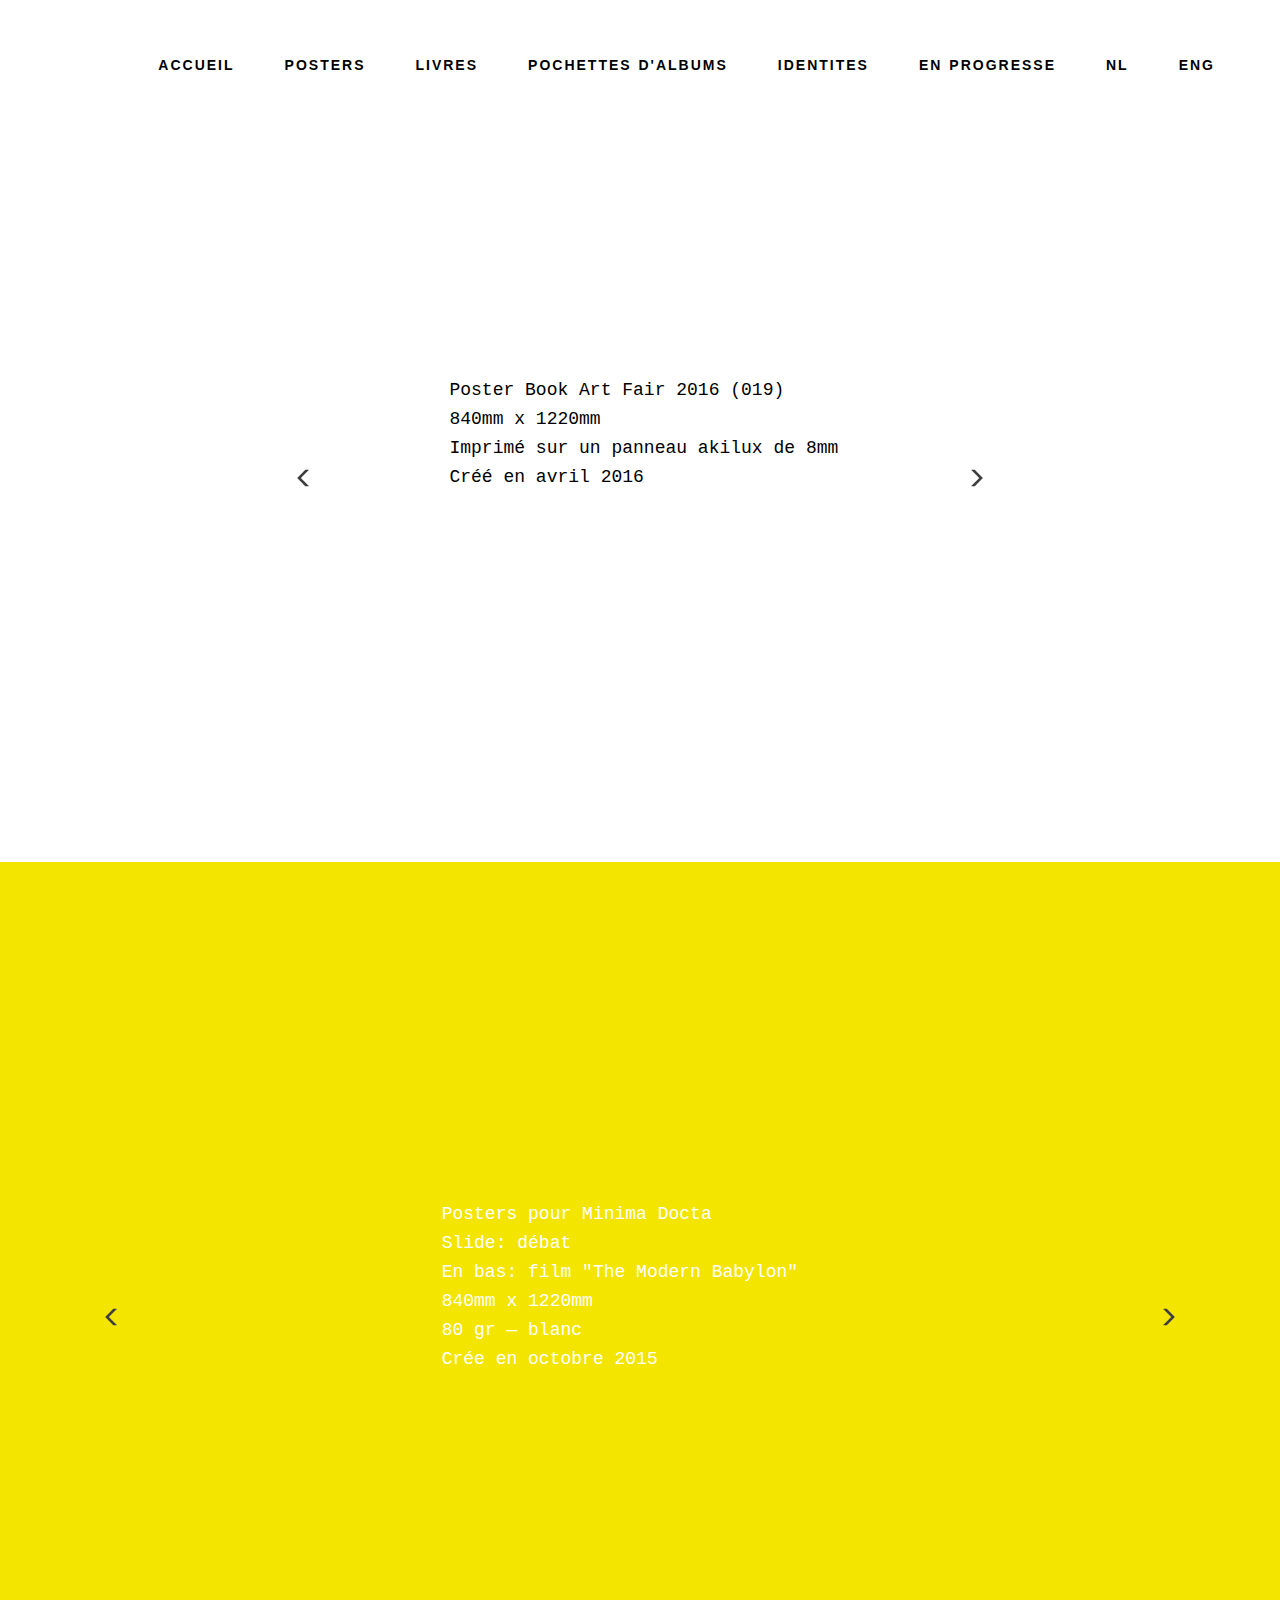
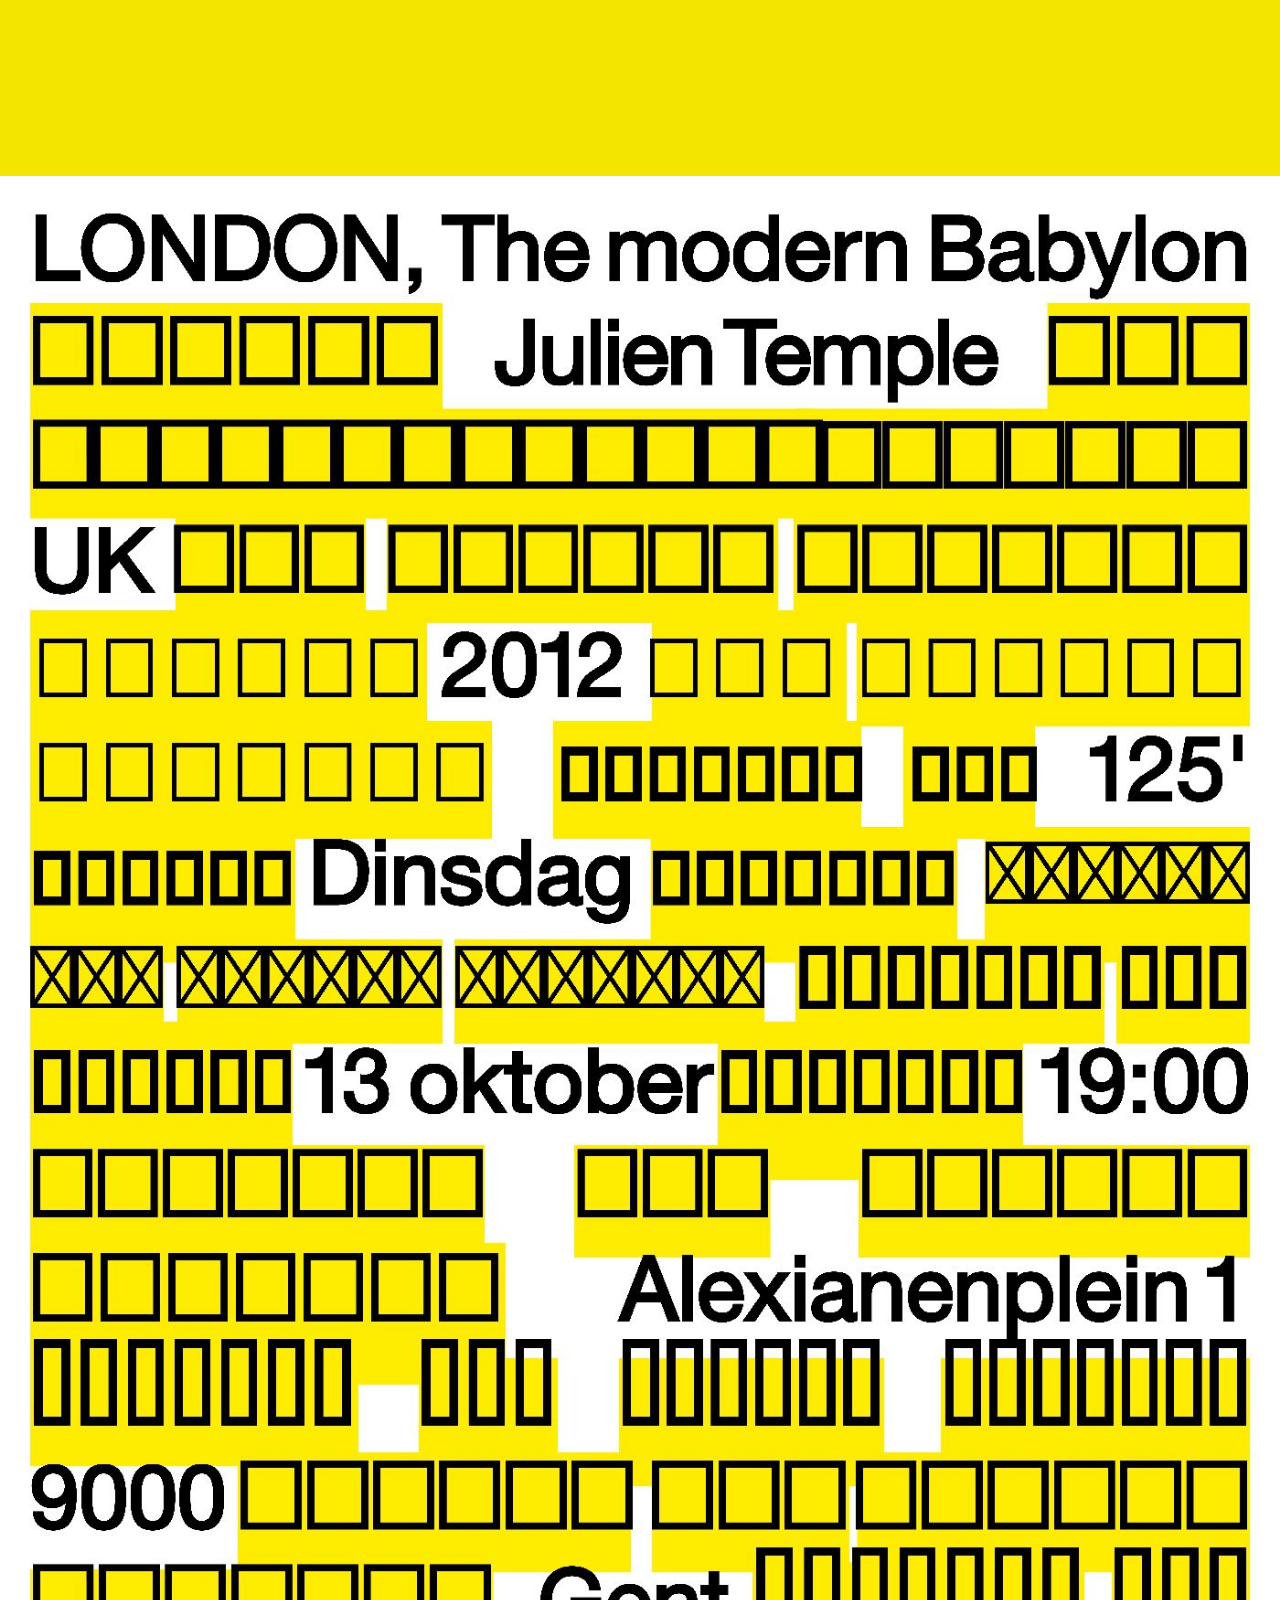
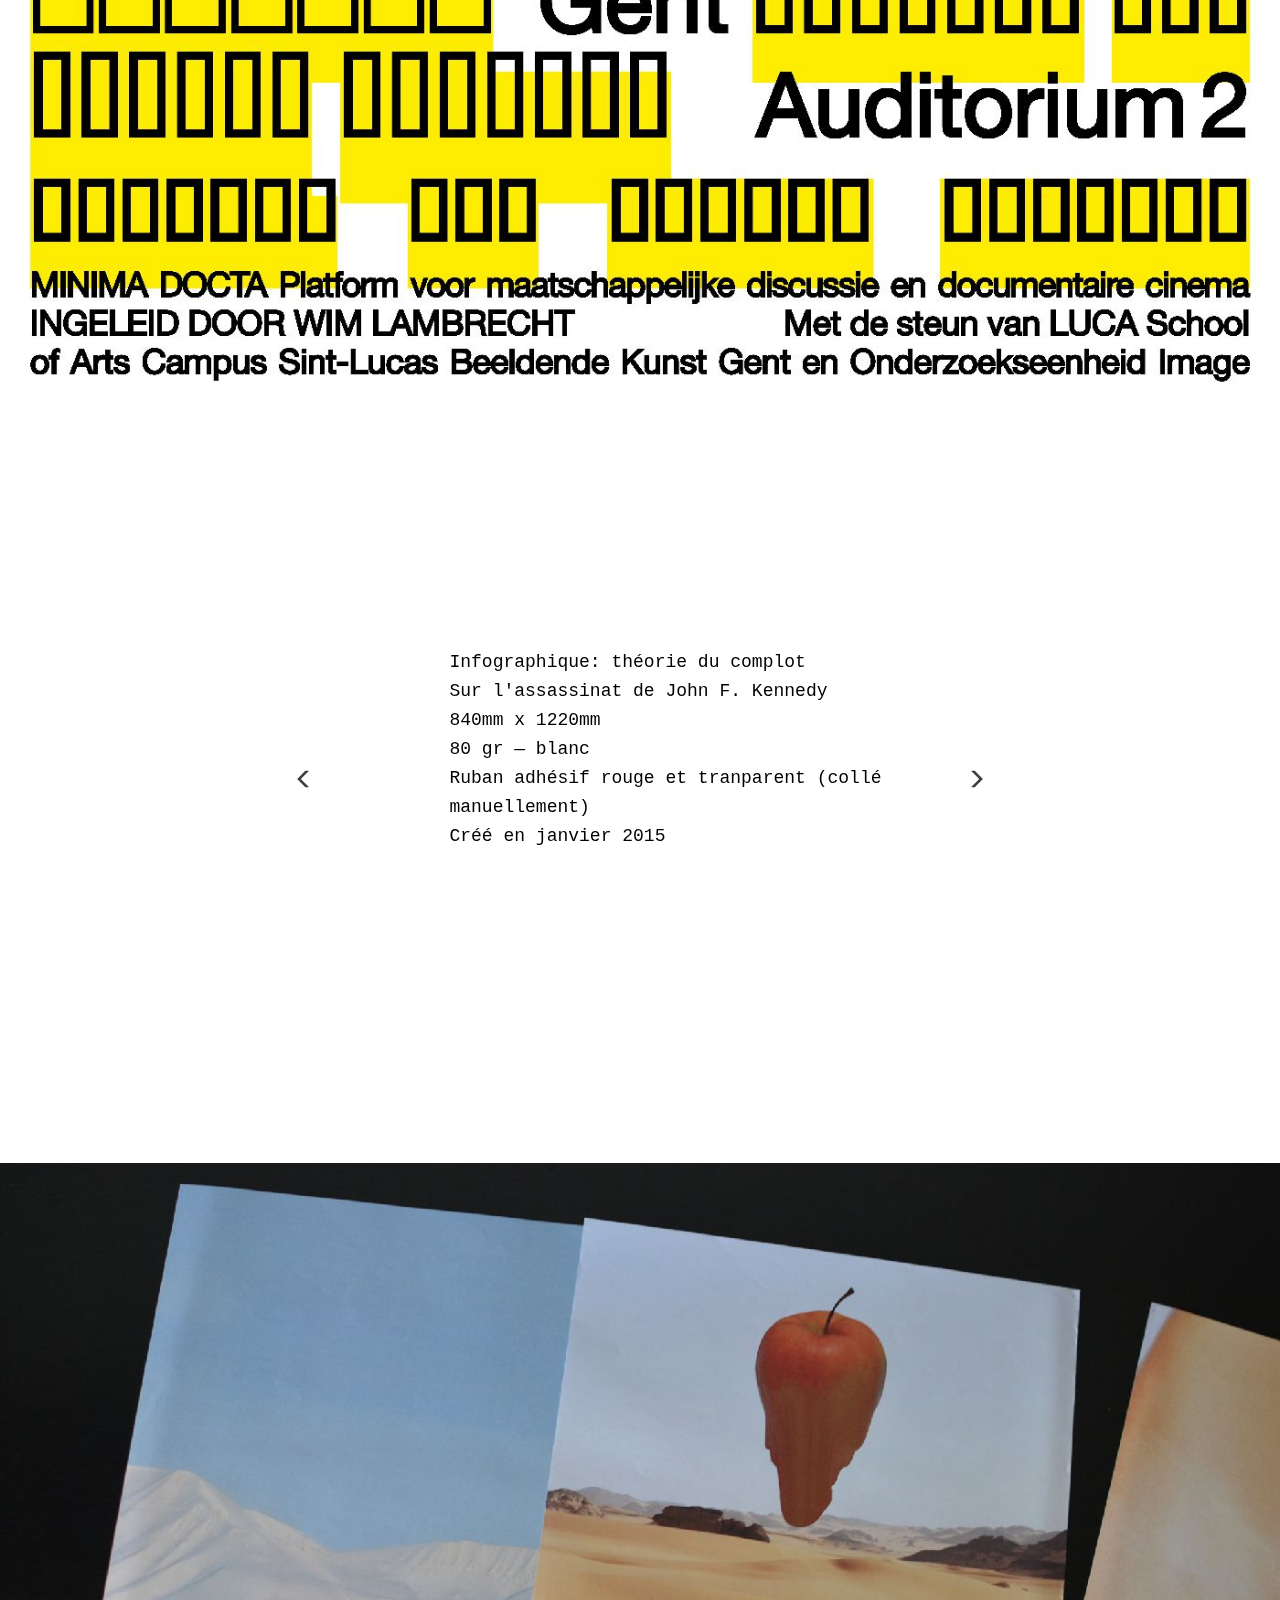
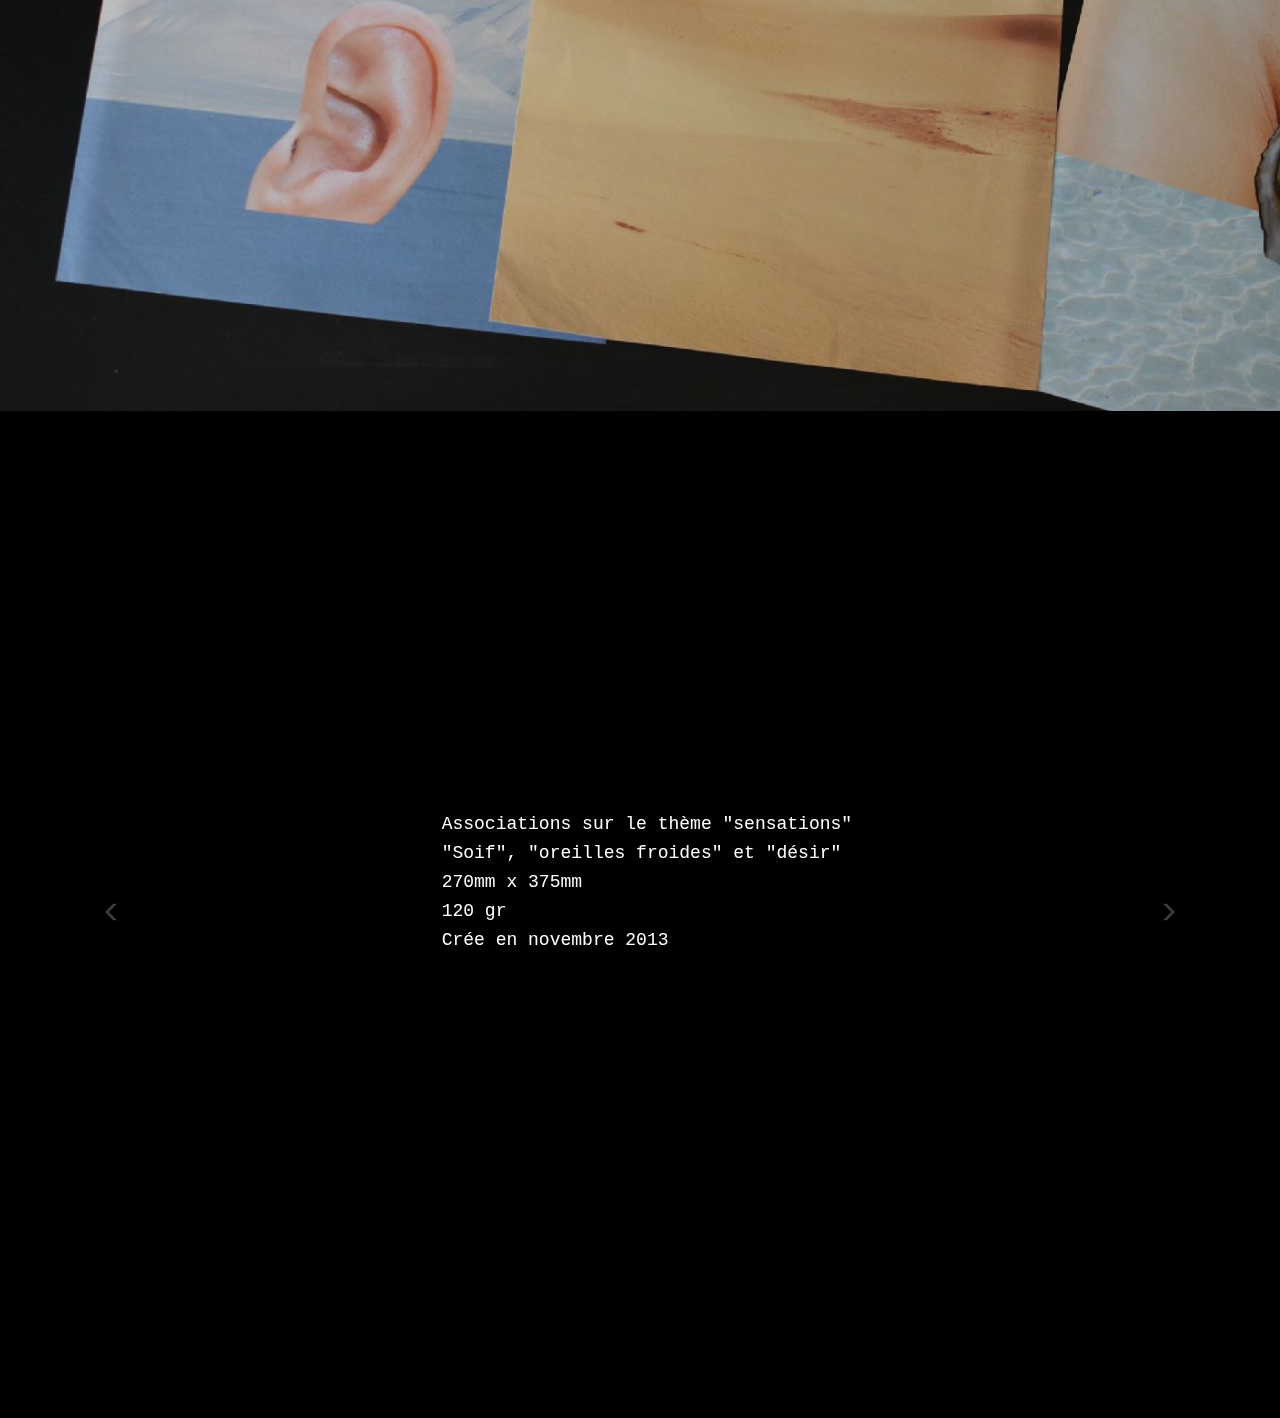
<file: poster.html>
<!DOCTYPE html>
<html>
<head>
  <!-- Site made with Mobirise Website Builder v2.8.7, https://mobirise.com -->
  <meta charset="UTF-8">
  <meta http-equiv="X-UA-Compatible" content="IE=edge">
  <meta name="generator" content="Mobirise v2.8.7, mobirise.com">
  <meta name="viewport" content="width=device-width, initial-scale=1">
  <link rel="shortcut icon" href="assets/images/logo.png" type="image/x-icon">
  <meta name="description" content="Free Responsive Website Maker. Create awesome mobile-first websites. Easy and fast - No coding!">
  <title>Mobirise Mobile Website Builder</title>
  <link rel="stylesheet" href="https://fonts.googleapis.com/css?family=Roboto:700,400&amp;subset=cyrillic,latin,greek,vietnamese">
  <link rel="stylesheet" href="assets/bootstrap/css/bootstrap.min.css">
  <link rel="stylesheet" href="assets/mobirise/css/style.css">
  <link rel="stylesheet" href="assets/mobirise-slider/style.css">
  <link rel="stylesheet" href="assets/mobirise/css/mbr-additional.css" type="text/css">
  
  <link rel="stylesheet" href="aanpassingen.css">

  <!-- Paste any valid HTML code here. The code will be inserted to the end of <head> section, right before </head> -->
</head>
<body>

<!-- Google Analytics -->
<script>
  (function(i,s,o,g,r,a,m){i['GoogleAnalyticsObject']=r;i[r]=i[r]||function(){
  (i[r].q=i[r].q||[]).push(arguments)},i[r].l=1*new Date();a=s.createElement(o),
  m=s.getElementsByTagName(o)[0];a.async=1;a.src=g;m.parentNode.insertBefore(a,m)
  })(window,document,'script','//www.google-analytics.com/analytics.js','ga');

  ga('create', 'UA-74519017-3', 'auto');
  ga('send', 'pageview');

</script>
<!-- /Google Analytics -->


<section class="engine"><a rel="nofollow" href="https://mobirise.com">Mobirise mac website software
</a></section>
<section class="mbr-navbar mbr-navbar--freeze mbr-navbar--absolute mbr-navbar--transparent mbr-navbar--auto-collapse" id="menu-24">
    <div class="mbr-navbar__section mbr-section">
        <div class="mbr-section__container container">
            <div class="mbr-navbar__container">
                
                <div class="mbr-navbar__hamburger mbr-hamburger text-white"><span class="mbr-hamburger__line"></span></div>
                <div class="mbr-navbar__column mbr-navbar__menu">
                    <nav class="mbr-navbar__menu-box mbr-navbar__menu-box--inline-right">
                        <div class="mbr-navbar__column"><ul class="mbr-navbar__items mbr-navbar__items--right mbr-buttons mbr-buttons--freeze mbr-buttons--right btn-decorator mbr-buttons--active mbr-buttons--only-links"><li class="mbr-navbar__item"><a class="mbr-buttons__link btn text-black" href="index.html">ACCUEIL</a></li> <li class="mbr-navbar__item"><a class="mbr-buttons__link btn text-black" href="poster.html">POSTERS</a></li>  <li class="mbr-navbar__item"><a class="mbr-buttons__link btn text-black" href="books.html">LIVRES</a></li>  <li class="mbr-navbar__item"><a class="mbr-buttons__link btn text-black" href="sleeves.html">POCHETTES D'ALBUMS</a></li>  <li class="mbr-navbar__item"><a class="mbr-buttons__link btn text-black" href="identities.html">IDENTITES</a></li> <li class="mbr-navbar__item"><a class="mbr-buttons__link btn text-black" href="WIP.html">EN PROGRESSE</a></li> <li class="mbr-navbar__item"><a class="mbr-buttons__link btn text-black" href="http://cthms.github.io/publicatie_nl/">NL</a></li> <li class="mbr-navbar__item"><a class="mbr-buttons__link btn text-black" href="http://cthms.github.io/publication_eng/">ENG</a></li>   </ul></div>
                        
                    </nav>
                </div>
            </div>
        </div>
    </div>
</section>

<section class="mbr-slider mbr-section mbr-section--no-padding carousel slide mbr-after-navbar" data-ride="carousel" data-wrap="true" data-interval="false" id="slider2-33">
    <div class="mbr-section__container container article-slider mbr-section__container--isolated">
        <div class=" col-sm-8 col-sm-offset-2">
            
            <div class="carousel-inner" role="listbox">
                <div class="mbr-box mbr-section mbr-section--relative mbr-section--fixed-size mbr-section--bg-adapted item dark center active">
                    <div class="mbr-box__magnet">
                        <div>
                            <img src="assets/images/wit-118x89-59.png">
                            <div class="row"><div class="col-sm-8 col-sm-offset-2">
                                <div class="mbr-hero">
                                    
                                    <p class="mbr-hero__subtext">Poster Book Art Fair 2016 (019)<br>840mm x 1220mm<br>Imprimé sur un panneau akilux de 8mm<br>Créé en avril 2016<br>&nbsp;</p>
                                </div>
                                
                            </div></div>
                        </div>
                    </div>
                </div><div class="mbr-box mbr-section mbr-section--relative mbr-section--fixed-size mbr-section--bg-adapted item dark center">
                    <div class="mbr-box__magnet">
                        <div>
                            <img src="assets/images/baf-1800x2546-46.jpg">
                            <div class="row"><div class="col-sm-8 col-sm-offset-2">
                                <div class="mbr-hero">
                                    
                                    
                                </div>
                                
                            </div></div>
                        </div>
                    </div>
                </div><div class="mbr-box mbr-section mbr-section--relative mbr-section--fixed-size mbr-section--bg-adapted item dark center">
                    <div class="mbr-box__magnet">
                        <div>
                            <img src="assets/images/baf-1-1161x826-29.jpg">
                            <div class="row"><div class="col-sm-8 col-sm-offset-2">
                                <div class="mbr-hero">
                                    
                                    
                                </div>
                                
                            </div></div>
                        </div>
                    </div>
                </div><div class="mbr-box mbr-section mbr-section--relative mbr-section--fixed-size mbr-section--bg-adapted item dark center">
                    <div class="mbr-box__magnet">
                        <div>
                            <img src="assets/images/baf-2-1000x1101-22.jpg">
                            <div class="row"><div class="col-sm-8 col-sm-offset-2">
                                <div class="mbr-hero">
                                    
                                    
                                </div>
                                
                            </div></div>
                        </div>
                    </div>
                </div>
            </div>
            
            <a data-app-prevent-settings="" class="left carousel-control" role="button" data-slide="prev" href="#slider2-33">
                <span class="glyphicon glyphicon-menu-left" aria-hidden="true"></span>
                <span class="sr-only">Previous</span>
            </a>
            <a data-app-prevent-settings="" class="right carousel-control" role="button" data-slide="next" href="#slider2-33">
                <span class="glyphicon glyphicon-menu-right" aria-hidden="true"></span>
                <span class="sr-only">Next</span>
            </a>
        </div>
    </div>
</section>

<section class="mbr-slider mbr-section mbr-section--no-padding carousel slide" data-ride="carousel" data-wrap="true" data-interval="5000" id="slider-37" style="background-color: rgb(244, 229, 0);">
    <div class="mbr-section__container container boxed-slider">
        <div>
            
            <div class="carousel-inner" role="listbox">
                <div class="mbr-box mbr-section mbr-section--relative mbr-section--fixed-size mbr-section--bg-adapted item dark center active">
                    <div class="mbr-box__magnet">
                        <div>
                            <img src="assets/images/schermafbeelding-2016-02-16-om-18-392x248-83.png">
                            <div class="row"><div class="col-sm-8 col-sm-offset-2">
                                <div class="mbr-hero">
                                    
                                    <p class="mbr-hero__subtext">Posters pour Minima Docta <br>Slide: débat<br>En bas: film "The Modern Babylon" <br>840mm x 1220mm<br>80 gr — blanc<br>Crée en octobre 2015<br></p>
                                </div>
                                
                            </div></div>
                        </div>
                    </div>
                </div><div class="mbr-box mbr-section mbr-section--relative mbr-section--fixed-size mbr-section--bg-adapted item dark center">
                    <div class="mbr-box__magnet">
                        <div>
                            <img src="assets/images/md-1463x2195-70.jpg">
                            <div class="row"><div class="col-sm-8 col-sm-offset-2">
                                <div class="mbr-hero">
                                    
                                    
                                </div>
                                
                            </div></div>
                        </div>
                    </div>
                </div><div class="mbr-box mbr-section mbr-section--relative mbr-section--fixed-size mbr-section--bg-adapted item dark center">
                    <div class="mbr-box__magnet">
                        <div>
                            <img src="assets/images/md2-2333x1555-61.jpg">
                            <div class="row"><div class="col-sm-8 col-sm-offset-2">
                                <div class="mbr-hero">
                                    
                                    
                                </div>
                                
                            </div></div>
                        </div>
                    </div>
                </div>
            </div>
            
            <a data-app-prevent-settings="" class="left carousel-control" role="button" data-slide="prev" href="#slider-37">
                <span class="glyphicon glyphicon-menu-left" aria-hidden="true"></span>
                <span class="sr-only">Previous</span>
            </a>
            <a data-app-prevent-settings="" class="right carousel-control" role="button" data-slide="next" href="#slider-37">
                <span class="glyphicon glyphicon-menu-right" aria-hidden="true"></span>
                <span class="sr-only">Next</span>
            </a>
        </div>
    </div>
</section>

<section class="mbr-figure mbr-figure--wysiwyg mbr-figure--full-width mbr-figure--caption-outside-bottom" id="image1-39" style="background-color: rgb(255, 255, 255);">

    <div><img class="mbr-figure__img" src="assets/images/md-10096x14381-24.jpg"></div>
    
</section>

<section class="mbr-slider mbr-section mbr-section--no-padding carousel slide" data-ride="carousel" data-wrap="true" data-interval="false" id="slider2-39">
    <div class="mbr-section__container container article-slider mbr-section__container--isolated">
        <div class=" col-sm-8 col-sm-offset-2">
            
            <div class="carousel-inner" role="listbox">
                <div class="mbr-box mbr-section mbr-section--relative mbr-section--fixed-size mbr-section--bg-adapted item dark center active">
                    <div class="mbr-box__magnet">
                        <div>
                            <img src="assets/images/wit-118x89-42.png">
                            <div class="row"><div class="col-sm-8 col-sm-offset-2">
                                <div class="mbr-hero">
                                    
                                    <p class="mbr-hero__subtext">Infographique: théorie du complot<br>Sur l'assassinat de John F. Kennedy&nbsp;<br>840mm x 1220mm<br>80 gr — blanc&nbsp;<br>Ruban adhésif rouge et tranparent (collé manuellement)<br>Créé en janvier 2015</p>
                                </div>
                                
                            </div></div>
                        </div>
                    </div>
                </div><div class="mbr-box mbr-section mbr-section--relative mbr-section--fixed-size mbr-section--bg-adapted item dark center">
                    <div class="mbr-box__magnet">
                        <div>
                            <img src="assets/images/infogr-1565x2281-71.jpg">
                            <div class="row"><div class="col-sm-8 col-sm-offset-2">
                                <div class="mbr-hero">
                                    
                                    
                                </div>
                                
                            </div></div>
                        </div>
                    </div>
                </div>
            </div>
            
            <a data-app-prevent-settings="" class="left carousel-control" role="button" data-slide="prev" href="#slider2-39">
                <span class="glyphicon glyphicon-menu-left" aria-hidden="true"></span>
                <span class="sr-only">Previous</span>
            </a>
            <a data-app-prevent-settings="" class="right carousel-control" role="button" data-slide="next" href="#slider2-39">
                <span class="glyphicon glyphicon-menu-right" aria-hidden="true"></span>
                <span class="sr-only">Next</span>
            </a>
        </div>
    </div>
</section>

<section class="mbr-figure mbr-figure--wysiwyg mbr-figure--full-width mbr-figure--caption-outside-bottom" id="image1-27" style="background-color: rgb(0, 0, 0);">

    <div><img class="mbr-figure__img" src="assets/images/sensatiesgoed-1971x1305-71.jpg"></div>
    
</section>

<section class="mbr-slider mbr-section mbr-section--no-padding carousel slide" data-ride="carousel" data-wrap="true" data-interval="false" id="slider-38" style="background-color: rgb(0, 0, 0);">
    <div class="mbr-section__container container boxed-slider">
        <div>
            
            <div class="carousel-inner" role="listbox">
                <div class="mbr-box mbr-section mbr-section--relative mbr-section--fixed-size mbr-section--bg-adapted item dark center active">
                    <div class="mbr-box__magnet">
                        <div>
                            <img src="assets/images/zwart-266x190-19.png">
                            <div class="row"><div class="col-sm-8 col-sm-offset-2">
                                <div class="mbr-hero">
                                    
                                    <p class="mbr-hero__subtext">Associations sur le thème "sensations"<br>"Soif", "oreilles froides" et "désir"<br>270mm x 375mm<br>120 gr<br>Crée en novembre 2013<br></p>
                                </div>
                                
                            </div></div>
                        </div>
                    </div>
                </div><div class="mbr-box mbr-section mbr-section--relative mbr-section--fixed-size mbr-section--bg-adapted item dark center">
                    <div class="mbr-box__magnet">
                        <div>
                            <img src="assets/images/sensatieappel-1446x2037-75.jpg">
                            <div class="row"><div class="col-sm-8 col-sm-offset-2">
                                <div class="mbr-hero">
                                    
                                    
                                </div>
                                
                            </div></div>
                        </div>
                    </div>
                </div><div class="mbr-box mbr-section mbr-section--relative mbr-section--fixed-size mbr-section--bg-adapted item dark center">
                    <div class="mbr-box__magnet">
                        <div>
                            <img src="assets/images/sensatieoest-1218x1741-80.jpg">
                            <div class="row"><div class="col-sm-8 col-sm-offset-2">
                                <div class="mbr-hero">
                                    
                                    
                                </div>
                                
                            </div></div>
                        </div>
                    </div>
                </div><div class="mbr-box mbr-section mbr-section--relative mbr-section--fixed-size mbr-section--bg-adapted item dark center">
                    <div class="mbr-box__magnet">
                        <div>
                            <img src="assets/images/sensatieoor-1224x1741-55.jpg">
                            <div class="row"><div class="col-sm-8 col-sm-offset-2">
                                <div class="mbr-hero">
                                    
                                    
                                </div>
                                
                            </div></div>
                        </div>
                    </div>
                </div>
            </div>
            
            <a data-app-prevent-settings="" class="left carousel-control" role="button" data-slide="prev" href="#slider-38">
                <span class="glyphicon glyphicon-menu-left" aria-hidden="true"></span>
                <span class="sr-only">Previous</span>
            </a>
            <a data-app-prevent-settings="" class="right carousel-control" role="button" data-slide="next" href="#slider-38">
                <span class="glyphicon glyphicon-menu-right" aria-hidden="true"></span>
                <span class="sr-only">Next</span>
            </a>
        </div>
    </div>
</section>


  <script src="assets/web/assets/jquery/jquery.min.js"></script>
  <script src="assets/bootstrap/js/bootstrap.min.js"></script>
  <script src="assets/smooth-scroll/SmoothScroll.js"></script>
  <script src="assets/bootstrap-carousel-swipe/bootstrap-carousel-swipe.js"></script>
  <script src="assets/mobirise/js/script.js"></script>
  
  <!-- Paste any valid HTML code here. The code will be inserted to the end of <body> section, right before </body> -->
</body>
</html>
</file>
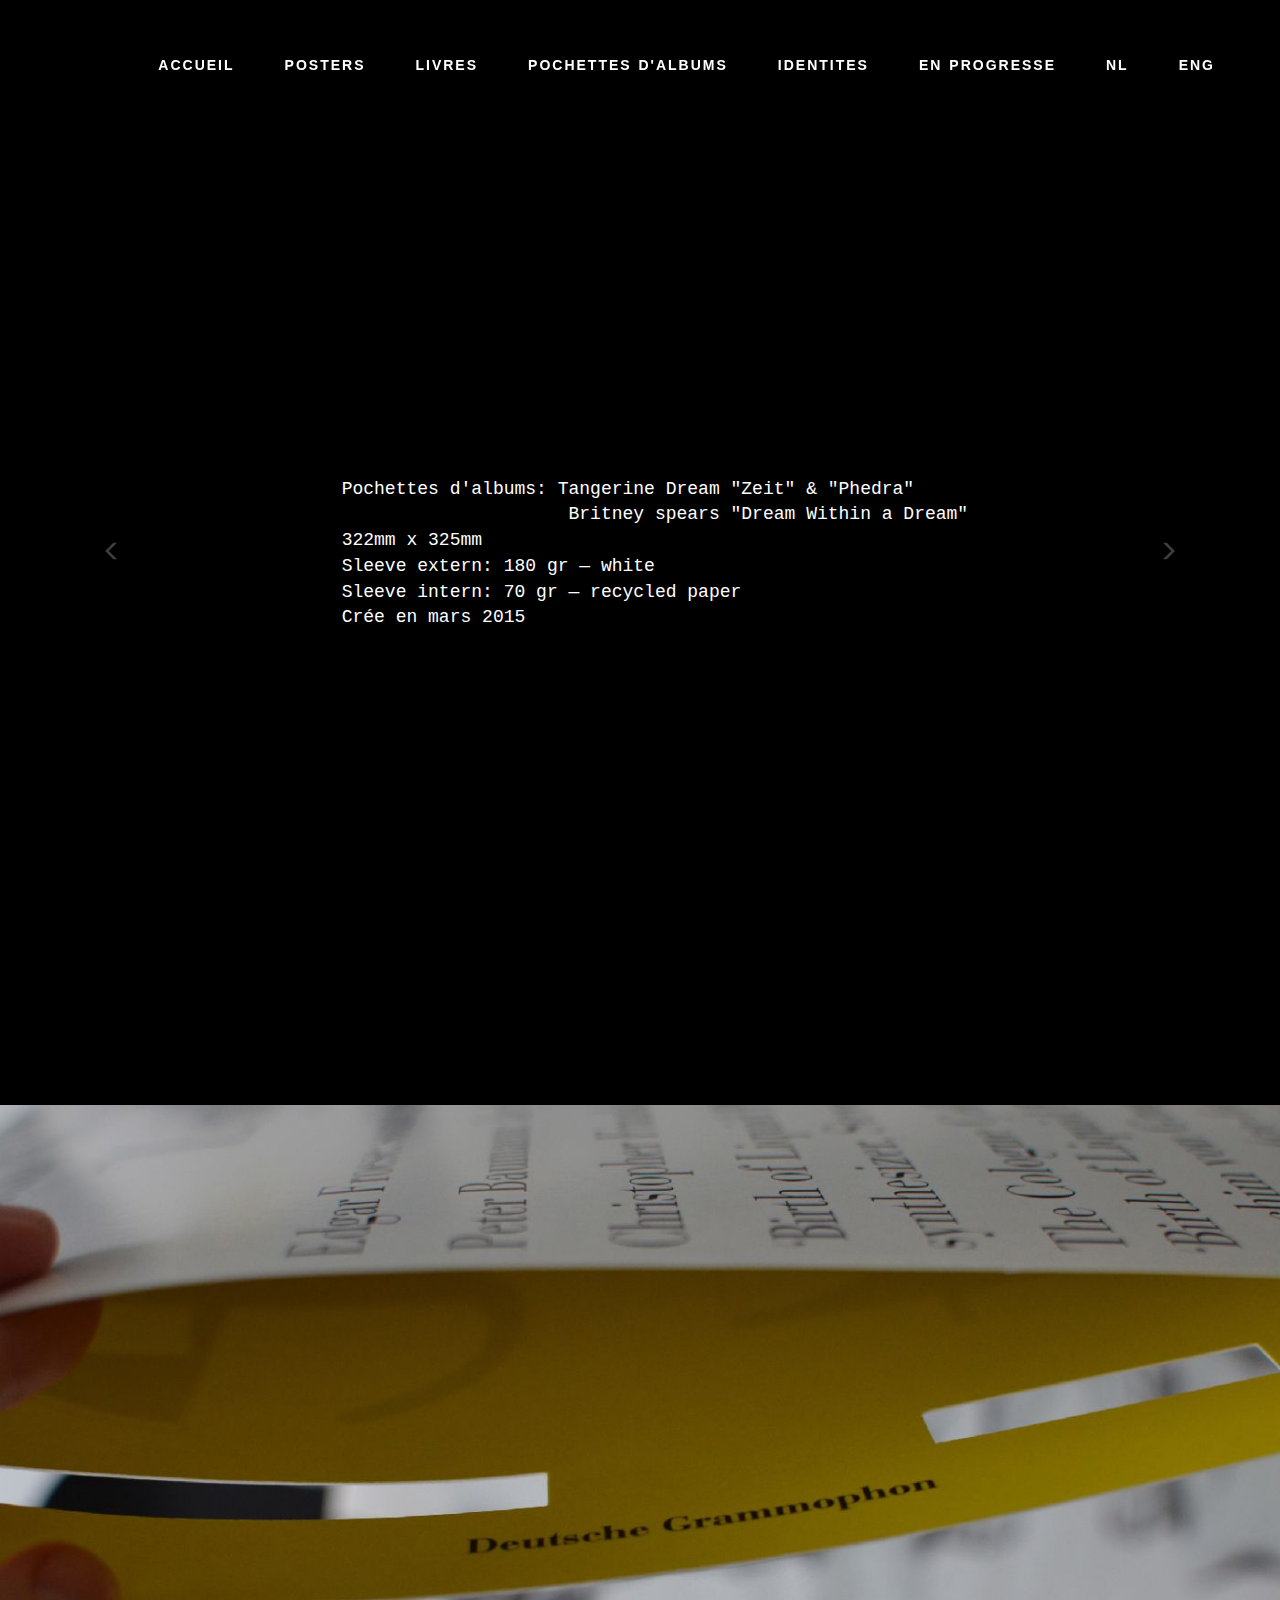
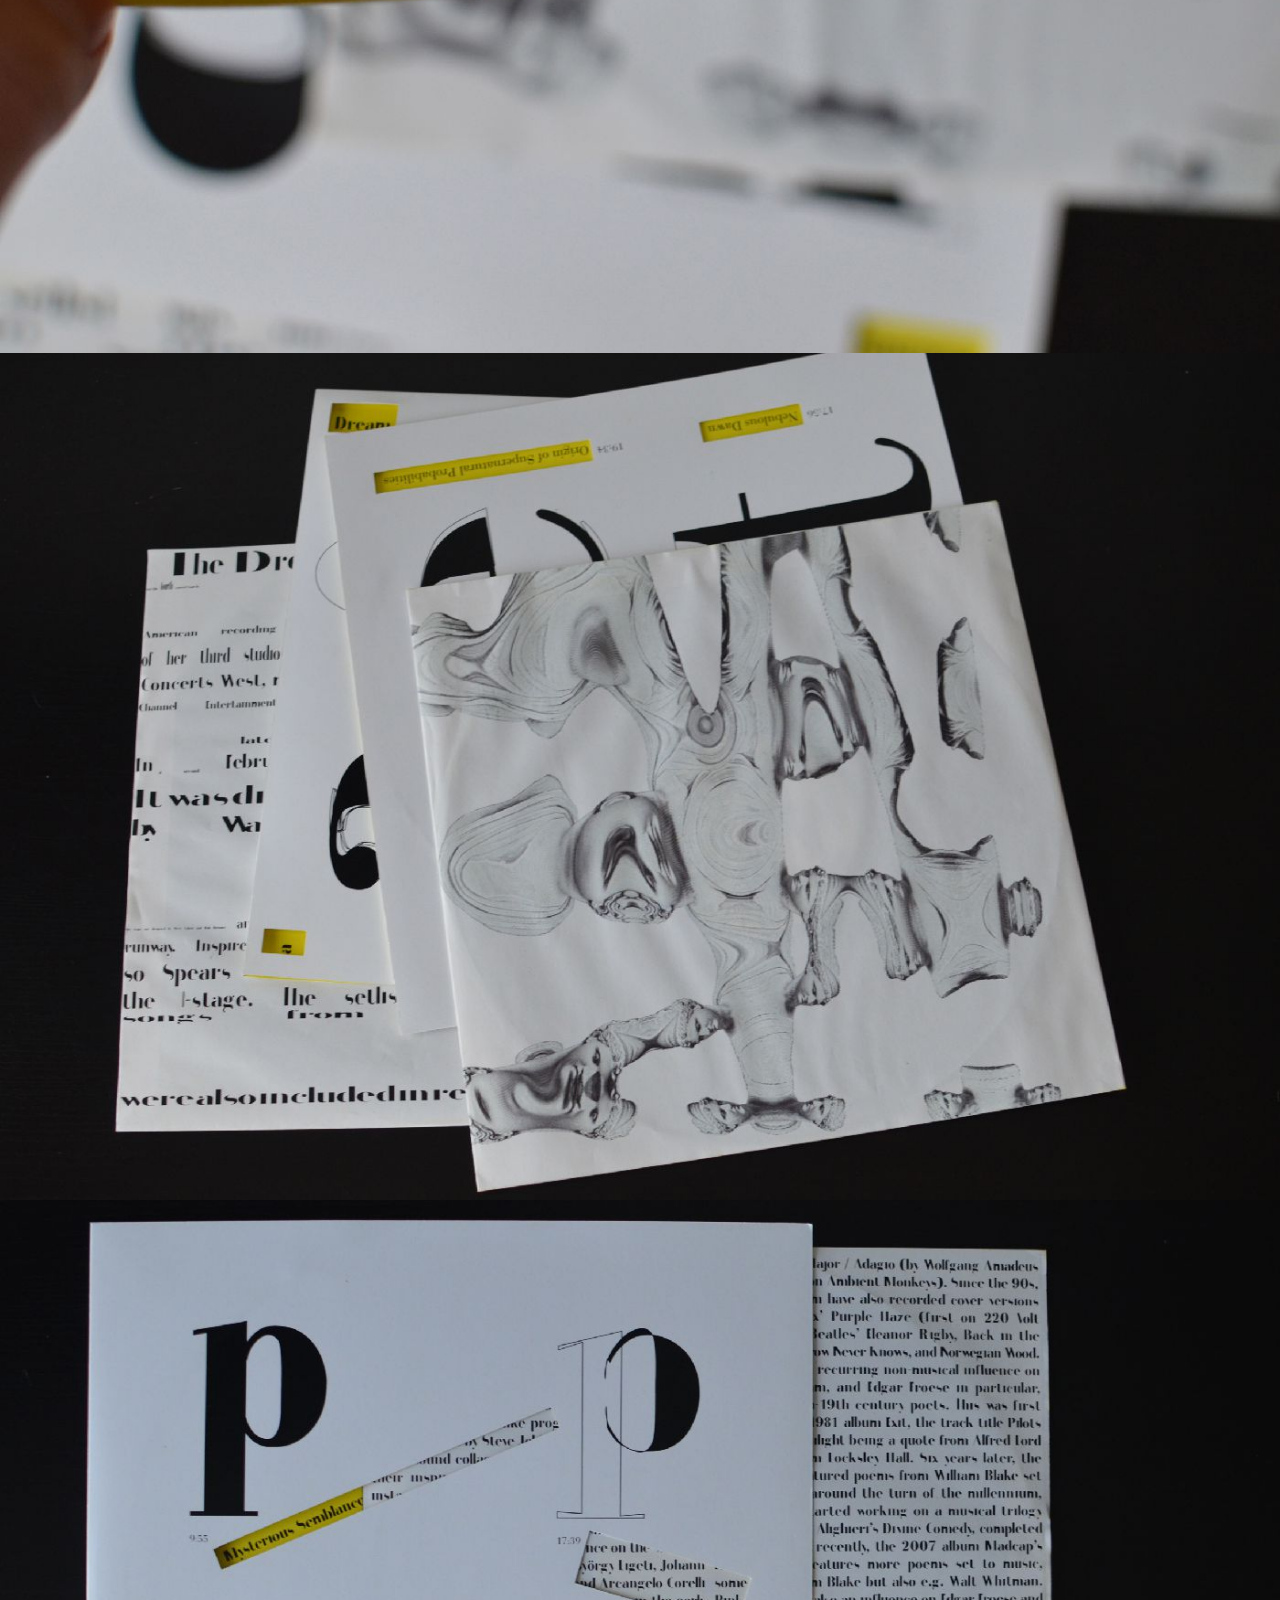
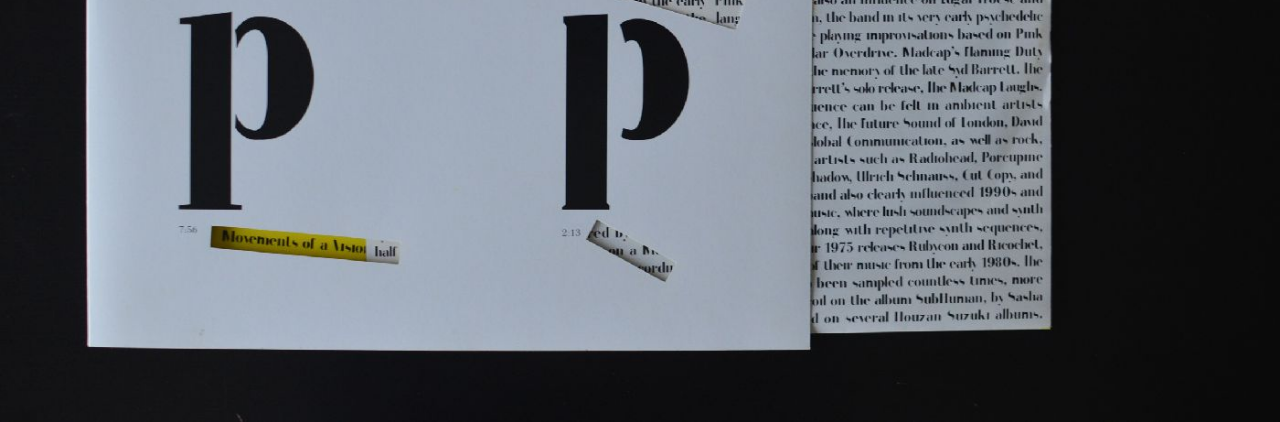
<file: sleeves.html>
<!DOCTYPE html>
<html>
<head>
  <!-- Site made with Mobirise Website Builder v2.8.7, https://mobirise.com -->
  <meta charset="UTF-8">
  <meta http-equiv="X-UA-Compatible" content="IE=edge">
  <meta name="generator" content="Mobirise v2.8.7, mobirise.com">
  <meta name="viewport" content="width=device-width, initial-scale=1">
  <link rel="shortcut icon" href="assets/images/logo.png" type="image/x-icon">
  <meta name="description" content="Free Responsive Website Maker. Create awesome mobile-first websites. Easy and fast - No coding!">
  <title>Mobirise Mobile Website Builder</title>
  <link rel="stylesheet" href="https://fonts.googleapis.com/css?family=Roboto:700,400&amp;subset=cyrillic,latin,greek,vietnamese">
  <link rel="stylesheet" href="assets/bootstrap/css/bootstrap.min.css">
  <link rel="stylesheet" href="assets/mobirise/css/style.css">
  <link rel="stylesheet" href="assets/mobirise-slider/style.css">
  <link rel="stylesheet" href="assets/mobirise/css/mbr-additional.css" type="text/css">
  
  <link rel="stylesheet" href="aanpassingen.css">
  <!-- Paste any valid HTML code here. The code will be inserted to the end of <head> section, right before </head> -->
</head>
<body>

<!-- Google Analytics -->
<script>
  (function(i,s,o,g,r,a,m){i['GoogleAnalyticsObject']=r;i[r]=i[r]||function(){
  (i[r].q=i[r].q||[]).push(arguments)},i[r].l=1*new Date();a=s.createElement(o),
  m=s.getElementsByTagName(o)[0];a.async=1;a.src=g;m.parentNode.insertBefore(a,m)
  })(window,document,'script','//www.google-analytics.com/analytics.js','ga');

  ga('create', 'UA-74519017-3', 'auto');
  ga('send', 'pageview');

</script>
<!-- /Google Analytics -->


<section class="engine"><a rel="nofollow" href="https://mobirise.com">Mobirise mobile site creator
</a></section>
<section class="mbr-navbar mbr-navbar--freeze mbr-navbar--absolute mbr-navbar--transparent mbr-navbar--auto-collapse" id="menu-72">
    <div class="mbr-navbar__section mbr-section">
        <div class="mbr-section__container container">
            <div class="mbr-navbar__container">
                
                <div class="mbr-navbar__hamburger mbr-hamburger text-white"><span class="mbr-hamburger__line"></span></div>
                <div class="mbr-navbar__column mbr-navbar__menu">
                    <nav class="mbr-navbar__menu-box mbr-navbar__menu-box--inline-right">
                        <div class="mbr-navbar__column"><ul class="mbr-navbar__items mbr-navbar__items--right mbr-buttons mbr-buttons--freeze mbr-buttons--right btn-decorator mbr-buttons--active mbr-buttons--only-links"><li class="mbr-navbar__item"><a class="mbr-buttons__link btn text-black" href="index.html">ACCUEIL</a></li> <li class="mbr-navbar__item"><a class="mbr-buttons__link btn text-black" href="poster.html">POSTERS</a></li>  <li class="mbr-navbar__item"><a class="mbr-buttons__link btn text-black" href="books.html">LIVRES</a></li>  <li class="mbr-navbar__item"><a class="mbr-buttons__link btn text-black" href="sleeves.html">POCHETTES D'ALBUMS</a></li>  <li class="mbr-navbar__item"><a class="mbr-buttons__link btn text-black" href="identities.html">IDENTITES</a></li> <li class="mbr-navbar__item"><a class="mbr-buttons__link btn text-black" href="WIP.html">EN PROGRESSE</a></li> <li class="mbr-navbar__item"><a class="mbr-buttons__link btn text-black" href="http://cthms.github.io/publicatie_nl/">NL</a></li> <li class="mbr-navbar__item"><a class="mbr-buttons__link btn text-black" href="http://cthms.github.io/publication_eng/">ENG</a></li>   </ul></div>
                        
                    </nav>
                </div>
            </div>
        </div>
    </div>
</section>

<section class="mbr-slider mbr-section mbr-section--no-padding carousel slide" data-ride="carousel" data-wrap="true" data-interval="false" id="slider-36" style="background-color: rgb(0, 0, 0);">
    <div class="mbr-section__container container boxed-slider">
        <div>
           
            <div class="carousel-inner" role="listbox">
                <div class="mbr-box mbr-section mbr-section--relative mbr-section--fixed-size mbr-section--bg-adapted item dark center active">
                    <div class="mbr-box__magnet mbr-after-navbar">
                        <div>
                            <img src="assets/images/zwart-266x190-89.png">
                            <div class="row"><div class="col-sm-8 col-sm-offset-2">
                                <div class="mbr-hero">
                                    
                                    <p class="mbr-hero__subtext"></p><p>Pochettes d'albums: Tangerine Dream "Zeit" &amp; "Phedra"<br>  &nbsp; &nbsp; &nbsp; &nbsp; &nbsp;&nbsp;&nbsp;&nbsp;&nbsp;&nbsp;&nbsp;&nbsp;&nbsp;&nbsp;&nbsp;&nbsp;&nbsp;Britney spears "Dream Within a Dream" <br>322mm x 325mm&nbsp;<br>Sleeve extern: 180 gr — white<br>Sleeve intern: 70 gr — recycled paper<br>Crée en mars 2015</p><p></p>
                                </div>
                                
                            </div></div>
                        </div>
                    </div>
                </div><div class="mbr-box mbr-section mbr-section--relative mbr-section--fixed-size mbr-section--bg-adapted item dark center">
                    <div class="mbr-box__magnet mbr-after-navbar">
                        <div>
                            <img src="assets/images/zeit-2122x1424-14.jpg">
                            <div class="row"><div class="col-sm-8 col-sm-offset-2">
                                <div class="mbr-hero">
                                    
                                    
                                </div>
                                
                            </div></div>
                        </div>
                    </div>
                </div><div class="mbr-box mbr-section mbr-section--relative mbr-section--fixed-size mbr-section--bg-adapted item dark center">
                    <div class="mbr-box__magnet mbr-after-navbar">
                        <div>
                            <img src="assets/images/zet2-2464x1632-79.jpg">
                            <div class="row"><div class="col-sm-8 col-sm-offset-2">
                                <div class="mbr-hero">
                                    
                                    
                                </div>
                                
                            </div></div>
                        </div>
                    </div>
                </div>
            </div>
            
            <a data-app-prevent-settings="" class="left carousel-control" role="button" data-slide="prev" href="#slider-36">
                <span class="glyphicon glyphicon-menu-left" aria-hidden="true"></span>
                <span class="sr-only">Previous</span>
            </a>
            <a data-app-prevent-settings="" class="right carousel-control" role="button" data-slide="next" href="#slider-36">
                <span class="glyphicon glyphicon-menu-right" aria-hidden="true"></span>
                <span class="sr-only">Next</span>
            </a>
        </div>
    </div>
</section>

<section class="mbr-figure mbr-figure--wysiwyg mbr-figure--full-width mbr-figure--caption-inside-bottom" id="image1-80">

    <div><img class="mbr-figure__img" src="assets/images/sleeve-binnen-2464x1632-51.jpg"></div>
    
</section>

<section class="mbr-figure mbr-figure--wysiwyg mbr-figure--full-width mbr-figure--caption-inside-bottom" id="image1-81">

    <div><img class="mbr-figure__img" src="assets/images/sleeves-2464x1632-98.jpg"></div>
    
</section>

<section class="mbr-figure mbr-figure--wysiwyg mbr-figure--full-width mbr-figure--caption-outside-bottom" id="image1-82" style="background-color: rgb(0, 0, 0);">

    <div><img class="mbr-figure__img" src="assets/images/phedra-2464x1581-50.jpg"></div>
    
</section>


  <script src="assets/web/assets/jquery/jquery.min.js"></script>
  <script src="assets/bootstrap/js/bootstrap.min.js"></script>
  <script src="assets/smooth-scroll/SmoothScroll.js"></script>
  <script src="assets/bootstrap-carousel-swipe/bootstrap-carousel-swipe.js"></script>
  <script src="assets/mobirise/js/script.js"></script>
  
  <!-- Paste any valid HTML code here. The code will be inserted to the end of <body> section, right before </body> -->
</body>
</html>
</file>
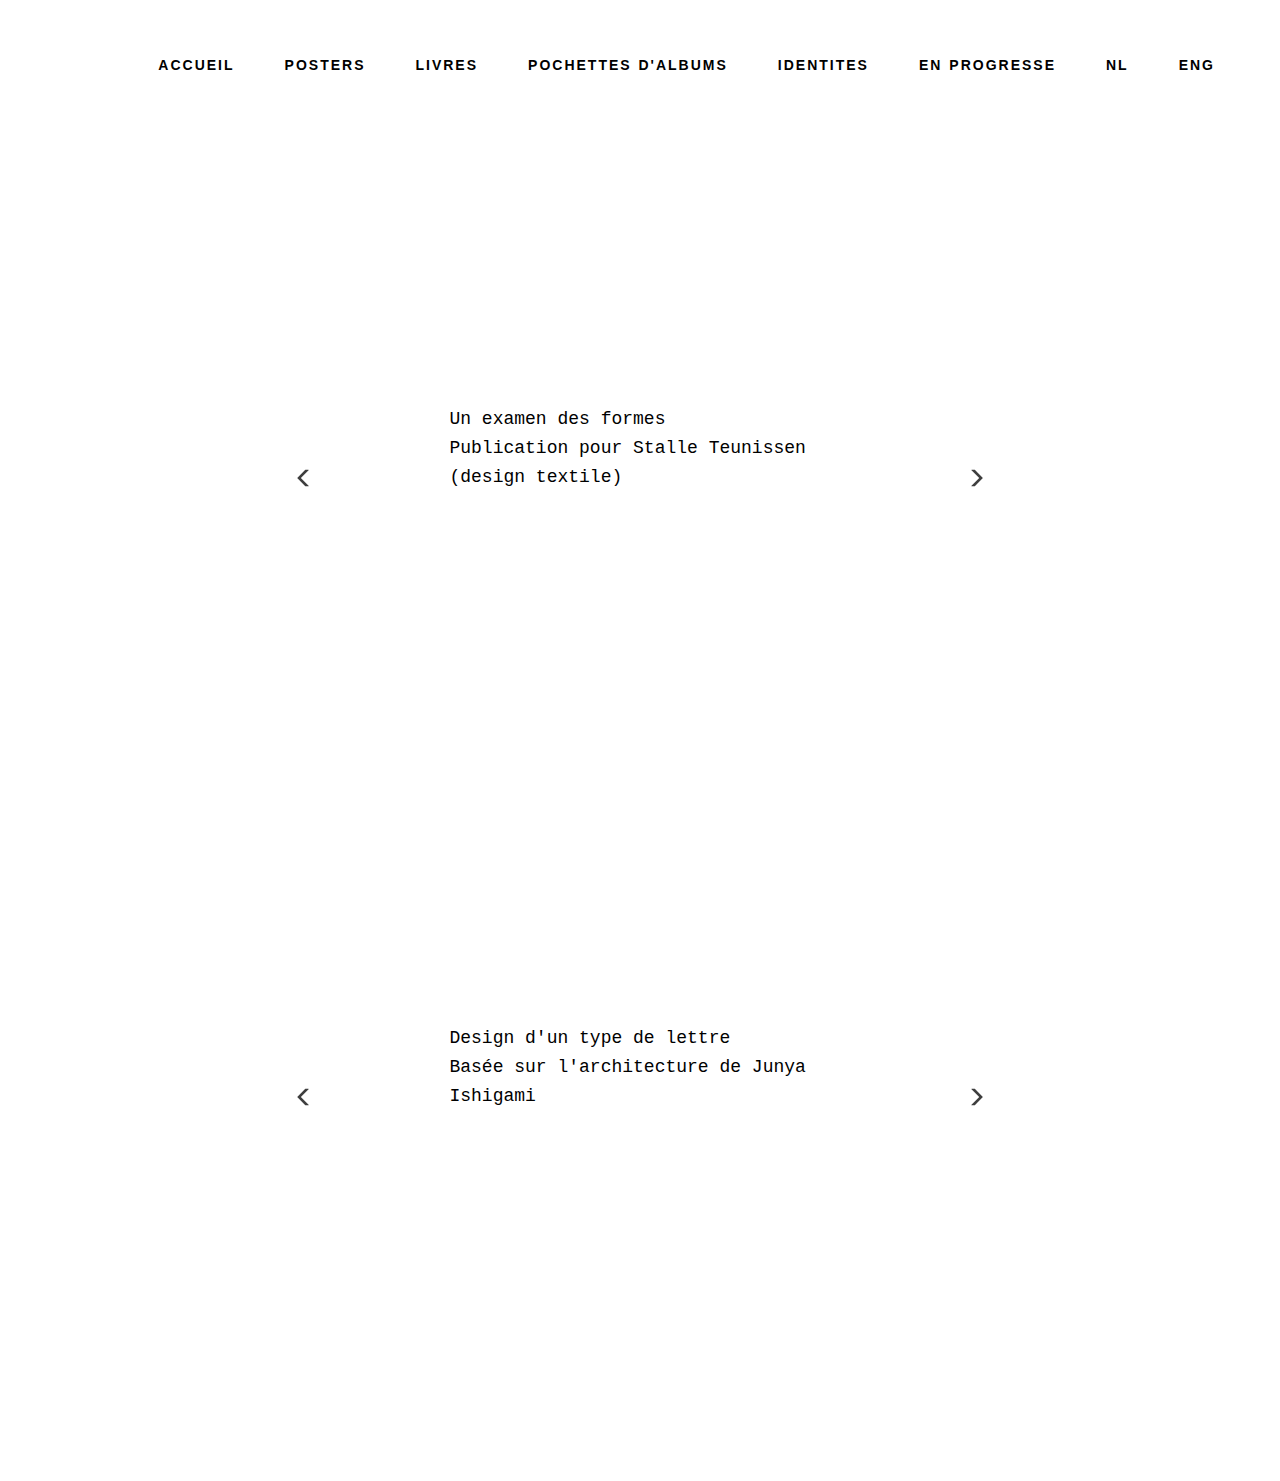
<file: WIP.html>
<!DOCTYPE html>
<html>
<head>
  <!-- Site made with Mobirise Website Builder v2.8.7, https://mobirise.com -->
  <meta charset="UTF-8">
  <meta http-equiv="X-UA-Compatible" content="IE=edge">
  <meta name="generator" content="Mobirise v2.8.7, mobirise.com">
  <meta name="viewport" content="width=device-width, initial-scale=1">
  <link rel="shortcut icon" href="assets/images/logo.png" type="image/x-icon">
  <meta name="description" content="Free Responsive Website Maker. Create awesome mobile-first websites. Easy and fast - No coding!">
  <title>Mobirise Mobile Website Builder</title>
  <link rel="stylesheet" href="https://fonts.googleapis.com/css?family=Roboto:700,400&amp;subset=cyrillic,latin,greek,vietnamese">
  <link rel="stylesheet" href="assets/bootstrap/css/bootstrap.min.css">
  <link rel="stylesheet" href="assets/mobirise/css/style.css">
  <link rel="stylesheet" href="assets/mobirise-slider/style.css">
  <link rel="stylesheet" href="assets/mobirise/css/mbr-additional.css" type="text/css">
      
  <link rel="stylesheet" href="aanpassingen.css">

  
  <!-- Paste any valid HTML code here. The code will be inserted to the end of <head> section, right before </head> -->
</head>
<body>

<!-- Google Analytics -->
<script>
  (function(i,s,o,g,r,a,m){i['GoogleAnalyticsObject']=r;i[r]=i[r]||function(){
  (i[r].q=i[r].q||[]).push(arguments)},i[r].l=1*new Date();a=s.createElement(o),
  m=s.getElementsByTagName(o)[0];a.async=1;a.src=g;m.parentNode.insertBefore(a,m)
  })(window,document,'script','//www.google-analytics.com/analytics.js','ga');

  ga('create', 'UA-74519017-3', 'auto');
  ga('send', 'pageview');

</script>
<!-- /Google Analytics -->


<section class="engine"><a rel="nofollow" href="https://mobirise.com">Mobirise html5 site builder
</a></section>
<section class="mbr-navbar mbr-navbar--freeze mbr-navbar--absolute mbr-navbar--transparent mbr-navbar--auto-collapse" id="menu-34">
    <div class="mbr-navbar__section mbr-section">
        <div class="mbr-section__container container">
            <div class="mbr-navbar__container">
                
                <div class="mbr-navbar__hamburger mbr-hamburger text-white"><span class="mbr-hamburger__line"></span></div>
                <div class="mbr-navbar__column mbr-navbar__menu">
                    <nav class="mbr-navbar__menu-box mbr-navbar__menu-box--inline-right">
                        <div class="mbr-navbar__column"><ul class="mbr-navbar__items mbr-navbar__items--right mbr-buttons mbr-buttons--freeze mbr-buttons--right btn-decorator mbr-buttons--active mbr-buttons--only-links"><li class="mbr-navbar__item"><a class="mbr-buttons__link btn text-black" href="index.html">ACCUEIL</a></li> <li class="mbr-navbar__item"><a class="mbr-buttons__link btn text-black" href="poster.html">POSTERS</a></li>  <li class="mbr-navbar__item"><a class="mbr-buttons__link btn text-black" href="books.html">LIVRES</a></li>  <li class="mbr-navbar__item"><a class="mbr-buttons__link btn text-black" href="sleeves.html">POCHETTES D'ALBUMS</a></li>  <li class="mbr-navbar__item"><a class="mbr-buttons__link btn text-black" href="identities.html">IDENTITES</a></li> <li class="mbr-navbar__item"><a class="mbr-buttons__link btn text-black" href="WIP.html">EN PROGRESSE</a></li> <li class="mbr-navbar__item"><a class="mbr-buttons__link btn text-black" href="http://cthms.github.io/publicatie_nl/">NL</a></li> <li class="mbr-navbar__item"><a class="mbr-buttons__link btn text-black" href="http://cthms.github.io/publication_eng/">ENG</a></li>   </ul></div>
                        
                    </nav>
                </div>
            </div>
        </div>
    </div>
</section>

<section class="mbr-slider mbr-section mbr-section--no-padding carousel slide mbr-after-navbar" data-ride="carousel" data-wrap="true" data-interval="false" id="slider2-38">
    <div class="mbr-section__container container article-slider mbr-section__container--first">
        <div class=" col-sm-8 col-sm-offset-2">
            
            <div class="carousel-inner" role="listbox">
                <div class="mbr-box mbr-section mbr-section--relative mbr-section--fixed-size mbr-section--bg-adapted item dark center active">
                    <div class="mbr-box__magnet">
                        <div>
                            <img src="assets/images/wit-118x89-11.png">
                            <div class="row"><div class="col-sm-8 col-sm-offset-2">
                                <div class="mbr-hero">
                                    
                                    <p class="mbr-hero__subtext">Un examen des formes<br>Publication pour Stalle Teunissen (design textile)<br></p>
                                </div>
                                
                            </div></div>
                        </div>
                    </div>
                </div><div class="mbr-box mbr-section mbr-section--relative mbr-section--fixed-size mbr-section--bg-adapted item dark center">
                    <div class="mbr-box__magnet">
                        <div>
                            <img src="assets/images/vormen-1-1600x1367-39.jpg">
                            <div class="row"><div class="col-sm-8 col-sm-offset-2">
                                <div class="mbr-hero">
                                    
                                    
                                </div>
                                
                            </div></div>
                        </div>
                    </div>
                </div><div class="mbr-box mbr-section mbr-section--relative mbr-section--fixed-size mbr-section--bg-adapted item dark center">
                    <div class="mbr-box__magnet">
                        <div>
                            <img src="assets/images/vormen-2-1800x1756-38.jpg">
                            <div class="row"><div class="col-sm-8 col-sm-offset-2">
                                <div class="mbr-hero">
                                    
                                    
                                </div>
                                
                            </div></div>
                        </div>
                    </div>
                </div>
            </div>
            
            <a data-app-prevent-settings="" class="left carousel-control" role="button" data-slide="prev" href="#slider2-38">
                <span class="glyphicon glyphicon-menu-left" aria-hidden="true"></span>
                <span class="sr-only">Previous</span>
            </a>
            <a data-app-prevent-settings="" class="right carousel-control" role="button" data-slide="next" href="#slider2-38">
                <span class="glyphicon glyphicon-menu-right" aria-hidden="true"></span>
                <span class="sr-only">Next</span>
            </a>
        </div>
    </div>
</section>

<section class="mbr-slider mbr-section mbr-section--no-padding carousel slide" data-ride="carousel" data-wrap="true" data-interval="false" id="slider2-37">
    <div class="mbr-section__container container article-slider mbr-section__container--last">
        <div class=" col-sm-8 col-sm-offset-2">
           
            <div class="carousel-inner" role="listbox">
                <div class="mbr-box mbr-section mbr-section--relative mbr-section--fixed-size mbr-section--bg-adapted item dark center active">
                    <div class="mbr-box__magnet">
                        <div>
                            <img src="assets/images/wit-118x89-21.png">
                            <div class="row"><div class="col-sm-8 col-sm-offset-2">
                                <div class="mbr-hero">
                                    
                                    <p class="mbr-hero__subtext">Design d'un type de lettre&nbsp;<br>Basée sur l'architecture de Junya Ishigami</p>
                                </div>
                                
                            </div></div>
                        </div>
                    </div>
                </div><div class="mbr-box mbr-section mbr-section--relative mbr-section--fixed-size mbr-section--bg-adapted item dark center">
                    <div class="mbr-box__magnet">
                        <div>
                            <img src="assets/images/letter3-4868x2249-73.jpg">
                            <div class="row"><div class="col-sm-8 col-sm-offset-2">
                                <div class="mbr-hero">
                                    
                                    
                                </div>
                                
                            </div></div>
                        </div>
                    </div>
                </div><div class="mbr-box mbr-section mbr-section--relative mbr-section--fixed-size mbr-section--bg-adapted item dark center">
                    <div class="mbr-box__magnet">
                        <div>
                            <img src="assets/images/letter4-4922x2249-10.jpg">
                            <div class="row"><div class="col-sm-8 col-sm-offset-2">
                                <div class="mbr-hero">
                                    
                                    
                                </div>
                                
                            </div></div>
                        </div>
                    </div>
                </div><div class="mbr-box mbr-section mbr-section--relative mbr-section--fixed-size mbr-section--bg-adapted item dark center">
                    <div class="mbr-box__magnet">
                        <div>
                            <img src="assets/images/letter5-5909x2249-43.jpg">
                            <div class="row"><div class="col-sm-8 col-sm-offset-2">
                                <div class="mbr-hero">
                                    
                                    
                                </div>
                                
                            </div></div>
                        </div>
                    </div>
                </div><div class="mbr-box mbr-section mbr-section--relative mbr-section--fixed-size mbr-section--bg-adapted item dark center">
                    <div class="mbr-box__magnet">
                        <div>
                            <img src="assets/images/letter2-4596x2249-29.jpg">
                            <div class="row"><div class="col-sm-8 col-sm-offset-2">
                                <div class="mbr-hero">
                                    
                                    
                                </div>
                                
                            </div></div>
                        </div>
                    </div>
                </div><div class="mbr-box mbr-section mbr-section--relative mbr-section--fixed-size mbr-section--bg-adapted item dark center">
                    <div class="mbr-box__magnet">
                        <div>
                            <img src="assets/images/letter1-3245x2249-46.jpg">
                            <div class="row"><div class="col-sm-8 col-sm-offset-2">
                                <div class="mbr-hero">
                                    
                                    
                                </div>
                                
                            </div></div>
                        </div>
                    </div>
                </div>
            </div>
            
            <a data-app-prevent-settings="" class="left carousel-control" role="button" data-slide="prev" href="#slider2-37">
                <span class="glyphicon glyphicon-menu-left" aria-hidden="true"></span>
                <span class="sr-only">Previous</span>
            </a>
            <a data-app-prevent-settings="" class="right carousel-control" role="button" data-slide="next" href="#slider2-37">
                <span class="glyphicon glyphicon-menu-right" aria-hidden="true"></span>
                <span class="sr-only">Next</span>
            </a>
        </div>
    </div>
</section>


  <script src="assets/web/assets/jquery/jquery.min.js"></script>
  <script src="assets/bootstrap/js/bootstrap.min.js"></script>
  <script src="assets/smooth-scroll/SmoothScroll.js"></script>
  <script src="assets/bootstrap-carousel-swipe/bootstrap-carousel-swipe.js"></script>
  <script src="assets/mobirise/js/script.js"></script>
  
  <!-- Paste any valid HTML code here. The code will be inserted to the end of <body> section, right before </body> -->
</body>
</html>
</file>
<file: assets/mobirise/css/mbr-additional.css>
@import url(https://fonts.googleapis.com/css?family=Lato:400,300,700);
@import url(https://fonts.googleapis.com/css?family=Lora:400,700);



#menu-48 .mbr-brand__name {
  font-size: 16px;
}
#menu-48.mbr-navbar--stuck .mbr-navbar__section {
  background: #ffffff;
}
#menu-48 .mbr-navbar__items a {
  font-family: 'Lato', sans-serif;
  font-size: 16px;
}
#header4-66 P {
  text-align: left;
  font-family: 'Lora', serif;
  font-size: 18px;
  color: #000000;
}
#header4-66 H1 {
  font-size: 46px;
  text-align: left;
  font-family: 'Lora', serif;
  color: #000000;
}
#header4-66 I {
  text-align: left;
}
#footer1-34 P {
  color: #ffffff;
}







#menu-24 .mbr-brand__name {
  font-size: 16px;
}
#menu-24.mbr-navbar--stuck .mbr-navbar__section {
  background: #ffffff;
}
#menu-24 .mbr-navbar__items a {
  font-family: 'Lato', sans-serif;
  font-size: 16px;
}
#slider2-33 P {
  text-align: left;
  font-family: 'Lora', serif;
  color: #000000;
}
#slider-37 P {
  text-align: left;
  font-family: 'Lora', serif;
}
#image1-39 P {
  color: #1f2878;
  font-family: 'Lora', serif;
  font-size: 12px;
}
#slider2-39 P {
  color: #000000;
  font-family: 'Lora', serif;
  font-size: 21px;
  text-align: left;
}
#image1-27 P {
  font-family: 'Lora', serif;
  font-size: 12px;
  color: #1f2878;
}
#slider-38 P {
  font-family: 'Lora', serif;
  text-align: left;
}





#menu-48 .mbr-brand__name {
  font-size: 16px;
}
#menu-48.mbr-navbar--stuck .mbr-navbar__section {
  background: #ffffff;
}
#menu-48 .mbr-navbar__items a {
  font-family: 'Lato', sans-serif;
  font-size: 16px;
}
#slider-33 P {
  font-family: 'Lora', serif;
  text-align: left;
}
#slider2-42 P {
  color: #000000;
  text-align: left;
  font-family: 'Lora', serif;
}
#image1-54 P {
  font-family: 'Lora', serif;
  font-size: 12px;
  color: #1f2878;
}
#slider-39 P {
  font-family: 'Lora', serif;
  text-align: left;
  color: #000000;
}



#menu-72 .mbr-brand__name {
  font-size: 16px;
}
#menu-72.mbr-navbar--stuck .mbr-navbar__section {
  background: #ffffff;
}
#menu-72 .mbr-navbar__items a {
  font-family: 'Lato', sans-serif;
  font-size: 16px;
}
#slider-36 P {
  font-family: 'Lora', serif;
  text-align: left;
}
#image1-82 SMALL {
  color: #1f2878;
  font-family: 'Lora', serif;
  font-size: 12px;
}




#menu-96 .mbr-brand__name {
  font-size: 16px;
}
#menu-96.mbr-navbar--stuck .mbr-navbar__section {
  background: #ffffff;
}
#menu-96 .mbr-navbar__items a {
  font-family: 'Lato', sans-serif;
  font-size: 16px;
}
#video1-109 SMALL {
  font-size: 12px;
  font-family: 'Lora', serif;
  color: #1f2878;
}
#slider2-34 P {
  font-family: 'Lora', serif;
  text-align: left;
  color: #000000;
}
#image2-115 SMALL {
  color: #1f2878;
  font-size: 12px;
  font-family: 'Lora', serif;
}



#menu-34 .mbr-brand__name {
  font-size: 16px;
}
#menu-34.mbr-navbar--stuck .mbr-navbar__section {
  background: #ffffff;
}
#menu-34 .mbr-navbar__items a {
  font-family: 'Lato', sans-serif;
  font-size: 16px;
}
#slider2-38 P {
  font-family: 'Lora', serif;
  text-align: left;
  color: #000000;
}
#slider2-37 P {
  color: #000000;
  font-family: 'Lora', serif;
  text-align: left;
}


#menu-42 .mbr-brand__name {
  font-size: 16px;
}
#menu-42.mbr-navbar--stuck .mbr-navbar__section {
  background: #ffffff;
}
#menu-42 .mbr-navbar__items a {
  font-family: 'Lato', sans-serif;
  font-size: 16px;
}
#content5-45 .mbr-header .mbr-header__text {
  text-align: left;
  color: #000000;
}
#content5-45 .mbr-header .mbr-header__subtext {
  text-align: center;
  color: #fff;
}
#content5-45 .mbr-article {
  color: #fff;
}
#content5-45 .mbr-article P {
  text-align: left;
  font-family: 'Lora', serif;
  color: #000000;
}
</file>
<file: aanpassingen.css>
body,

#menu-48 .mbr-navbar__items a {font-family: 'verdana', sans-serif;
								font-size: 14px;
								color:black;
}

#menu-24 .mbr-navbar__items a {font-family: 'verdana', sans-serif;
								font-size: 14px;
								color:black;
}

#menu-34 .mbr-navbar__items a {
  font-family: 'verdana', sans-serif;
								font-size: 14px;
								color:black;
}

#menu-72 .mbr-navbar__items a {font-family: 'verdana', sans-serif;
								font-size: 14px;
								color:white;
}

#menu-96 .mbr-navbar__items a {font-family: 'verdana', sans-serif;
								font-size: 14px;
								color:white;				
}

#menu-42 .mbr-navbar__items a {
  font-family: 'verdana', sans-serif;
								font-size: 14px;
								color:black
}


a:hover {
  text-decoration: none;
}

.mbr-buttons {margin-left: -50px;
				margin-top:5px;
	
}

#header4-66 P {font-family: 'courier', sherif;
				font-size: 18px;
				text-align:left;
				margin-left: 180px;
				}

#header4-66 H1 {font-family: 'courier', sherif;
				font-size: 30px;
				text-align:left;
				margin-left: 180px;
				
}

#slider2-39 P {font-family: 'courier', sans-serif;
				font-size: 15px;  
				margin-left:60px;

}

#slider-33 P {font-family: 'courier', sans-serif;
 			 font-size: 18px;
			 margin-left:180px;
}

#slider2-33 P {font-family: 'courier', sans-serif;
 			 font-size: 18px;
			 margin-left:60px;
}

#slider-34 P {font-family: 'courier', sans-serif;
 			 font-size: 18px;
			 margin-left:180px;
}

#slider2-34 P {font-family: 'courier', sans-serif;
 			 font-size: 18px;
			 margin-left:80px;
}

#slider2-42 P {font-family: 'courier', sans-serif;
 			 font-size: 18px;
			 margin-left:80px;
}

#slider-36 P {font-family: 'courier', sans-serif;
 			 font-size: 18px;
			 margin-left:80px;
			 
}

#slider2-36 P {font-family: 'courier', sans-serif;
 			 font-size: 18px;
			 margin-left:80px;
			 
}


#slider-37 P {font-family: 'courier', sans-serif;
 			 font-size: 18px;
			 margin-left:180px;
			 
}

#slider2-37 P {font-family: 'courier', sans-serif;
 			 font-size: 18px;
			 margin-left:60px;
}


#image1-39 P {font-family: 'courier', sans-serif;
 			font-size: 18px;
}
#image1-27 P {font-family: 'courier', sans-serif;
 				font-size: 18px;
}
#slider-38 P {font-family: 'courier', sans-serif;
  				font-size: 18px;
				margin-left:180px;

}

#slider2-38 P {font-family: 'courier', sans-serif;
  				font-size: 18px;
				margin-left:60px;
}

#slider2-39 P {font-family: 'courier', sans-serif;
				font-size: 18px;
				
	}
	
#slider-39 P {font-family: 'courier', sans-serif;
				font-size: 18px;
				margin-left:180px;
	}
	
	
#content5-41 .mbr-article P {
  font-family: 'courier', serif;
  font-size: 20px;
 
}	

#content5-41 .mbr-header .mbr-header__text {
  font-family: 'courier', serif;
  font-size:30px;
}	

#content5-45 .mbr-article P {
  font-family: 'courier', serif;
  font-size:20px;
}

#content5-45 .mbr-header .mbr-header__text {
 font-family: 'courier', serif;
  font-size:30px;
}

.mbr-slider .carousel-control {
	border: 0px;
}
	
.carousel-control {
	color: #3E3E3E;	
}
	
.mbr-footer {font-family: 'verdana', sans-serif;
				font-size: 10px;
}
</file>
<file: assets/mobirise-slider/style.css>
/*-------

   Slider

-------*/
.mbr-slider .carousel-inner > .active,
.mbr-slider .carousel-inner > .next,
.mbr-slider .carousel-inner > .prev {
	display: table;
}
.mbr-slider .carousel-control {
    background-image: none;
    width: 54px;
    height: 54px;
    top: 50%;
    margin-top: -27px;
    line-height: 54px;
    border: 0px solid #fff;
    opacity: 1;
    text-shadow: none;
    z-index: 5;
    -webkit-transition: all 0.2s ease-in-out 0s;
    -o-transition: all 0.2s ease-in-out 0s;
    transition: all 0.2s ease-in-out 0s;
}
.mbr-slider .carousel-control.left {
	margin-left: 20px;
}
.mbr-slider .carousel-control.right {
	margin-right: 20px;
}

.mbr-slider .carousel-indicators {
    bottom: 20px;
}
.mbr-slider .carousel-indicators li,
.mbr-slider .carousel-indicators .active {
    width: 15px;
    height: 15px;
    margin: 3px;
    border: 2px solid #ffffff;
}

@media (max-width: 767px) {
    .mbr-slider .carousel-control {
        top: auto;
        bottom: 20px;
    }
}

/* boxed model */
.mbr-slider > .boxed-slider {
    position: relative;
    padding: 93px 0;
}
.mbr-slider > .container .carousel-indicators {
    margin-bottom: 93px;
}
@media (max-width: 767px) {
    .mbr-slider > .container .carousel-control {
        margin-bottom: 93px;
    }
}
.mbr-slider > .container img {
    width: 100%;
}
.mbr-slider > .container img + .row {
    position: absolute;
    top: 50%;
    left: 0;
    right: 0;
    -webkit-transform: translateY(-50%);
    -moz-transform: translateY(-50%);
    transform: translateY(-50%);
}
.mbr-slider .mbr-section {
    padding-left: 0;
    padding-right: 0;
}

/* article layout */
.mbr-slider .article-slider > div {
    padding-left: 0;
    padding-right: 0;
}
.mbr-slider > .container.article-slider .carousel-indicators {
    margin-bottom: 0;
}
</file>
<file: assets/mobirise-gallery/style.css>
/*-------

   Gallery

-------*/
.mbr-gallery .mbr-gallery-item {
    position: relative;
    /*display: inline-block;*/
    padding-bottom: 30px;
}
.mbr-gallery .mbr-gallery-item > a {
    position: relative;
    display: block;
    background: #fff;
    outline: none;
}
.mbr-gallery .mbr-gallery-row {
    margin-bottom: -30px;
}
.mbr-gallery .mbr-gallery-item img {
    width: 100%;
    opacity: 1;
    -webkit-transition: .2s opacity ease-in-out;
    transition: .2s opacity ease-in-out;
}
.mbr-gallery .mbr-gallery-item > a:hover img {
    opacity: 0.9;
}
.mbr-gallery .mbr-gallery-item .icon {
    position: absolute;
    font-size: 20px;
    top: 50%;
    left: 50%;
    color: #fff;
    opacity: 0;
    -webkit-transform: translateX(-50%) translateY(-50%);
    transform: translateX(-50%) translateY(-50%);
    -webkit-transition: .2s opacity ease-in-out;
    transition: .2s opacity ease-in-out;
}
.mbr-gallery .mbr-gallery-item > a:hover .icon {
    opacity: 1;
}

/* remove spacing */
.mbr-gallery .mbr-gallery-row.no-gutter {
    margin: 0;
}
.mbr-gallery .mbr-gallery-row.no-gutter .mbr-gallery-item {
    padding: 0;
}

/* container */
.mbr-gallery .container.mbr-gallery-layout-default {
    padding: 93px 0;
}

/* fix horizontal scrollbar */
.mbr-gallery .mbr-gallery-layout-default,
.mbr-gallery .mbr-gallery-layout-article {
    overflow: hidden;
}

/* article layout */
.mbr-gallery .mbr-gallery-layout-article > div {
    padding-left: 0;
    padding-right: 0;
}


/* lightbox */
.mbr-gallery .modal {
    position: fixed;
    overflow: hidden;
    padding-right: 0 !important;
}
.mbr-gallery .modal-body {
    padding: 0;
}
.mbr-gallery .modal-body img {
    width: 100%;
}
.mbr-gallery .modal .close {
    position: absolute;
    background-image: none;
    font-size: 16px;
    width: 54px;
    height: 54px;
    top: 10px;
    right: 10px;
    line-height: 54px;
    opacity: 1;
    color: black;
    border: 0px solid #fff;
    text-align: center;
    text-shadow: none;
    z-index: 5;
    -webkit-transition: all 0.2s ease-in-out 0s;
    -o-transition: all 0.2s ease-in-out 0s;
    transition: all 0.2s ease-in-out 0s;
}

/* modal back color opacity */
.modal-backdrop.in {
    opacity: 0.8;
    filter: alpha(opacity=80);
}

@media (max-width: 768px) {
    .mbr-gallery .modal-dialog {
        margin: 10px auto;
    }

    .mbr-gallery .carousel-indicators,
    .mbr-gallery .carousel-control,
    .mbr-gallery .modal .close {
        position: fixed;
    }
}

/* fix fade in effect */
.mbr-gallery .modal.fade .modal-dialog {
    margin-top: -100px;
    -webkit-transition: margin-top 0.3s ease-out;
    -moz-transition: margin-top 0.3s ease-out;
    -o-transition: margin-top 0.3s ease-out;
    transition: margin-top 0.3s ease-out;
}
.mbr-gallery .modal.in .modal-dialog,
.mbr-gallery .modal.fade .modal-dialog {
    -webkit-transform: none;
    -ms-transform: none;
    -o-transform: none;
    transform: none;
}
.mbr-gallery .modal.in .modal-dialog {
    margin-top: 30px;
}
</file>
<file: assets/mobirise/css/style.css>
.is-builder .animated {
  -webkit-animation-name: none !important;
  animation-name: none !important;
}
html {
  position: relative;
  min-height: 100%;
}
.mbr-embedded-video {
  position: relative;
}
.mbr-background-video,
.mbr-background-video-preview {
  bottom: 0;
  left: 0;
  overflow: hidden;
  position: absolute;
  right: 0;
  top: 0;
}
.mbr-parallax-background,
.mbr-background {
  background-attachment: fixed !important;
  background-position: 50% 0;
  background-repeat: no-repeat;
  background-size: cover !important;
}
.mbr-hidden-scrollbar .mbr-parallax-background {
  background-size: auto 130%;
}
.mobile .mbr-parallax-background {
  background-attachment: scroll !important;
}
.mbr-background {
  background-attachment: scroll !important;
}
.mbr-navbar {
  position: relative;
  width: 100%;
}
.mbr-navbar:before {
  content: "";
  display: block;
}
.mbr-navbar__brand-link:after,
.mbr-navbar__brand-img {
  max-height: 74px;
}
.mbr-navbar:before,
.mbr-navbar__container {
  height: 98px;
}
.mbr-navbar--ss .mbr-navbar__brand-link:after,
.mbr-navbar--ss .mbr-navbar__brand-img {
  height: 74px;
}
.mbr-navbar--ss:before,
.mbr-navbar--ss .mbr-navbar__container {
  height: 98px;
}
.mbr-navbar--xs .mbr-navbar__brand-link:after,
.mbr-navbar--xs .mbr-navbar__brand-img {
  height: 32px;
}
.mbr-navbar--xs:before,
.mbr-navbar--xs .mbr-navbar__container {
  height: 56px;
}
.mbr-navbar--s .mbr-navbar__brand-link:after,
.mbr-navbar--s .mbr-navbar__brand-img {
  height: 48px;
}
.mbr-navbar--s:before,
.mbr-navbar--s .mbr-navbar__container {
  height: 72px;
}
.mbr-navbar--m .mbr-navbar__brand-link:after,
.mbr-navbar--m .mbr-navbar__brand-img {
  height: 64px;
}
.mbr-navbar--m:before,
.mbr-navbar--m .mbr-navbar__container {
  height: 88px;
}
.mbr-navbar--l .mbr-navbar__brand-link:after,
.mbr-navbar--l .mbr-navbar__brand-img {
  height: 96px;
}
.mbr-navbar--l:before,
.mbr-navbar--l .mbr-navbar__container {
  height: 120px;
}
.mbr-navbar--xl .mbr-navbar__brand-link:after,
.mbr-navbar--xl .mbr-navbar__brand-img {
  height: 128px;
}
.mbr-navbar--xl:before,
.mbr-navbar--xl .mbr-navbar__container {
  height: 152px;
}
.mbr-navbar--short .mbr-navbar__brand-link:after,
.mbr-navbar--short .mbr-navbar__brand-img {
  height: 40px;
}
.mbr-navbar--short:before,
.mbr-navbar--short .mbr-navbar__container {
  height: 64px;
}
.mbr-navbar--short .mbr-navbar__container {
  padding: 12px 0;
}
@media (max-width: 767px) {
  .mbr-navbar--short .mbr-navbar__brand-link:after,
  .mbr-navbar--short .mbr-navbar__brand-img {
    height: 31px;
  }
  .mbr-navbar--short:before,
  .mbr-navbar--short .mbr-navbar__container {
    height: 45px;
  }
  .mbr-navbar--short .mbr-navbar__container {
    padding: 7px 0;
  }
}
.mbr-navbar__brand-img {
  position: relative;
}
.mbr-navbar__brand-img,
.mbr-navbar__container,
.mbr-navbar__section {
  -webkit-transition: all 300ms ease-in-out 0s;
  -o-transition: all 300ms ease-in-out 0s;
  transition: all 300ms ease-in-out 0s;
}
.mbr-navbar__section {
  background: #2c2c2c;
  height: auto;
  position: absolute;
  top: 0;
  width: 100%;
  z-index: 1000;
}
.mbr-navbar__container {
  display: table;
  padding: 12px 0;
  width: 100%;
}
.mbr-navbar__menu-box {
  display: table;
  width: 100%;
}
.mbr-navbar__menu-box--inline-left,
.mbr-navbar__menu-box--inline-center,
.mbr-navbar__menu-box--inline-right {
  display: block;
  text-align: left;
}
.mbr-navbar__menu-box--inline-center {
  text-align: center;
}
.mbr-navbar__menu-box--inline-right {
  text-align: right;
}
.mbr-navbar__column {
  display: table-cell;
  vertical-align: middle;
}
.mbr-navbar__column--xxs {
  width: 1%;
}
.mbr-navbar__column--xs {
  width: 10%;
}
.mbr-navbar__column--s {
  width: 20%;
}
.mbr-navbar__column--m {
  width: 30%;
}
.mbr-navbar__column--l {
  width: 40%;
}
.mbr-navbar__column--xl {
  width: 50%;
}
.mbr-navbar__menu-box--inline-left .mbr-navbar__column,
.mbr-navbar__menu-box--inline-center .mbr-navbar__column,
.mbr-navbar__menu-box--inline-right .mbr-navbar__column {
  display: inline-block;
}
.mbr-navbar__items {
  float: left;
  padding-left: 0px;
  position: relative;
  left: -20px;
}
.mbr-navbar__items--right {
  float: right;
  left: 0;
}
.mbr-navbar__item {
  display: block;
  float: left;
  position: relative;
}
.mbr-navbar__hamburger {
  display: none;
  margin-top: -11px;
  position: absolute;
  right: 0;
  top: 50%;
  z-index: 10000;
}
.mbr-navbar--collapsed .mbr-navbar__container {
  position: relative;
}
.mbr-navbar--collapsed .mbr-navbar__column {
  display: block;
  width: 100%;
}
.mbr-navbar--collapsed .mbr-navbar__items--right {
  padding-top: 13px;
}
.mbr-navbar--collapsed .mbr-navbar__menu {
  background: rgba(0, 0, 0, 0.9);
  display: none;
  height: 100%;
  left: 0;
  position: fixed;
  top: 0;
  width: 100%;
  z-index: 9999;
}
.mbr-navbar--collapsed .mbr-navbar__menu-box {
  display: table-cell;
  vertical-align: middle;
}
.mbr-navbar--collapsed .mbr-navbar__items {
  float: none;
}
.mbr-navbar--collapsed .mbr-navbar__item {
  float: none;
}
.mbr-navbar--collapsed .mbr-navbar__hamburger {
  display: block;
}
.mbr-navbar--collapsed.mbr-navbar--open .mbr-navbar__menu {
  display: table;
}
.mbr-navbar--collapsed.mbr-navbar--open:not(.mbr-navbar--sticky) .mbr-navbar__section {
  background: none;
  position: fixed;
}
.mbr-navbar--collapsed.mbr-navbar--open .mbr-navbar__brand {
  visibility: hidden;
}
.mbr-navbar--collapsed.mbr-navbar--sticky.mbr-navbar--open .mbr-navbar__brand {
  visibility: visible;
}
.mbr-navbar--collapsed.mbr-navbar--open .mbr-navbar__brand-img,
.mbr-navbar--collapsed.mbr-navbar--open .mbr-navbar__container {
  -webkit-transition: none;
  -o-transition: none;
  transition: none;
}
.mbr-navbar--freeze.mbr-navbar--collapsed.mbr-navbar--open .mbr-navbar__hamburger,
.mbr-navbar--freeze.mbr-navbar--collapsed.mbr-navbar--open .mbr-navbar__hamburger:hover {
  color: #fff !important;
}
.mbr-navbar--sticky .mbr-navbar__section {
  position: fixed;
}
.mbr-navbar--absolute {
  position: absolute;
}
.mbr-navbar--transparent .mbr-navbar__section {
  background: none;
}
.mbr-navbar--stuck .mbr-navbar__section,
.mbr-navbar--relative .mbr-navbar__section {
  background: #2c2c2c;
}
@media (max-width: 991px) {
  .mbr-navbar--auto-collapse .mbr-navbar__container {
    position: relative;
  }
  .mbr-navbar--auto-collapse .mbr-navbar__column {
    display: block;
    width: 100%;
  }
  .mbr-navbar--auto-collapse .mbr-navbar__items--right {
    padding-top: 13px;
  }
  .mbr-navbar--auto-collapse .mbr-navbar__menu {
    background: rgba(0, 0, 0, 0.9);
    display: none;
    height: 100%;
    left: 0;
    position: fixed;
    top: 0;
    width: 100%;
    z-index: 9999;
  }
  .mbr-navbar--auto-collapse .mbr-navbar__menu-box {
    display: table-cell;
    vertical-align: middle;
  }
  .mbr-navbar--auto-collapse .mbr-navbar__items {
    float: none;
  }
  .mbr-navbar--auto-collapse .mbr-navbar__item {
    float: none;
  }
  .mbr-navbar--auto-collapse .mbr-navbar__hamburger {
    display: block;
  }
  .mbr-navbar--auto-collapse.mbr-navbar--open .mbr-navbar__menu {
    display: table;
  }
  .mbr-navbar--auto-collapse.mbr-navbar--open:not(.mbr-navbar--sticky) .mbr-navbar__section {
    background: none;
    position: fixed;
  }
  .mbr-navbar--auto-collapse.mbr-navbar--open .mbr-navbar__brand {
    visibility: hidden;
  }
  .mbr-navbar--auto-collapse.mbr-navbar--sticky.mbr-navbar--open .mbr-navbar__brand {
    visibility: visible;
  }
  .mbr-navbar--auto-collapse.mbr-navbar--open .mbr-navbar__brand-img,
  .mbr-navbar--auto-collapse.mbr-navbar--open .mbr-navbar__container {
    -webkit-transition: none;
    -o-transition: none;
    transition: none;
  }
  .mbr-navbar--freeze.mbr-navbar--auto-collapse.mbr-navbar--open .mbr-navbar__hamburger,
  .mbr-navbar--freeze.mbr-navbar--auto-collapse.mbr-navbar--open .mbr-navbar__hamburger:hover {
    color: #fff !important;
  }
}
.mbr-after-navbar:before {
  content: "";
  display: block;
  height: 98px;
}
.mbr-hamburger {
  cursor: pointer;
  height: 23px;
  width: 30px;
}
.mbr-hamburger:focus {
  outline: none;
}
.mbr-hamburger__line,
.mbr-hamburger__line:before,
.mbr-hamburger__line:after {
  content: "";
  position: absolute;
  display: block;
  height: 1px;
  cursor: pointer;
}
.mbr-hamburger__line,
.mbr-hamburger__line:before,
.mbr-hamburger__line:after {
  width: 30px;
  border-bottom: 5px solid;
  top: 9px;
}
.mbr-hamburger__line:before {
  top: -9px;
}
.mbr-hamburger__line:after {
  top: 9px;
}
.mbr-hamburger__line,
.mbr-hamburger__line:before,
.mbr-hamburger__line:after {
  -webkit-transition: all 300ms ease-in-out;
  transition: all 300ms ease-in-out;
}
.mbr-hamburger--open .mbr-hamburger__line {
  border-color: transparent;
}
.mbr-hamburger--open .mbr-hamburger__line:before,
.mbr-hamburger--open .mbr-hamburger__line:after {
  top: 0;
}
.mbr-hamburger--open .mbr-hamburger__line:before {
  -ms-transform: rotate(45deg);
  -webkit-transform: rotate(45deg);
  transform: rotate(45deg);
}
.mbr-hamburger--open .mbr-hamburger__line:after {
  top: 10px;
  -ms-transform: translatey(-10px) rotate(-45deg);
  -webkit-transform: translatey(-10px) rotate(-45deg);
  transform: translatey(-10px) rotate(-45deg);
}
@media (max-width: 767px) {
  .mbr-hamburger {
    height: 23px;
    width: 27px;
  }
  .mbr-hamburger__line,
  .mbr-hamburger__line:before,
  .mbr-hamburger__line:after {
    width: 27px;
    border-bottom: 4px solid;
    top: 9px;
  }
  .mbr-hamburger__line:before {
    top: -9px;
  }
  .mbr-hamburger__line:after {
    top: 9px;
  }
}
.mbr-brand {
  display: block;
  float: left;
  position: relative;
}
.mbr-brand,
.mbr-brand:hover {
  text-decoration: none;
}
.mbr-brand__name {
  display: block;
  font-weight: bold;
  margin-top: 5px;
  text-align: center;
}
.mbr-brand__name,
.mbr-brand__name:hover {
  text-decoration: none;
}
.mbr-brand--inline {
  display: table;
}
.mbr-brand--inline:after {
  content: "";
  display: table-cell;
  width: 1px;
}
.mbr-brand--inline .mbr-brand__logo,
.mbr-brand--inline .mbr-brand__name {
  display: table-cell;
  vertical-align: middle;
}
.mbr-brand--inline .mbr-brand__logo {
  padding-right: 10px;
}
.mbr-brand--inline .mbr-brand__name {
  margin: 0;
  text-align: left;
}
.mbr-form {
  display: table;
  margin-top: -13px;
  position: relative;
  top: 14px;
  width: 100%;
}
.mbr-form__left,
.mbr-form__right {
  display: table-cell;
  vertical-align: top;
}
.mbr-form__left {
  padding-right: 3px;
}
.mbr-form__right {
  width: 1px;
}
@media (max-width: 530px) {
  .mbr-form {
    display: block;
    margin-top: -27px;
    position: relative;
    top: 26px;
  }
  .mbr-form__left,
  .mbr-form__right {
    display: block;
  }
  .mbr-form__left {
    margin-bottom: 12px;
    padding-right: 0;
  }
  .mbr-form__right {
    width: 100%;
  }
}
.mbr-section {
  padding: 0 20px;
}
.mbr-section--no-padding {
  padding: 0;
}
.mbr-section--relative {
  position: relative;
}
.mbr-section--fixed-size {
  overflow: hidden;
}
.mbr-section--full-height {
  height: 100vh;
}
.mbr-section--full-height.mbr-after-navbar:before {
  display: none;
}
.mbr-section--bg-adapted {
  background-attachment: scroll;
  background-position: 50% 0;
  background-repeat: no-repeat;
  background-size: cover;
}
.mbr-section--gray {
  background-color: #444444;
}
.mbr-section--light-gray {
  background-color: #f0f0f0;
}
.mbr-section--dark-gray {
  background-color: #3c3c3c;
}
.mbr-section__container {
  padding: 0;
  position: relative;
  z-index: 3;
}
.mbr-section__container--center {
  text-align: center;
}
.mbr-section__container--std-padding {
  padding: 93px 0;
}
.mbr-section__container--std-top-padding {
  padding-top: 93px;
}
.mbr-section__container--std-bot-padding {
  padding-bottom: 93px;
}
.mbr-section__container--sm-padding {
  padding: 41px 0;
}
.mbr-section__container--sm-top-padding {
  padding-top: 41px;
}
.mbr-section__container--sm-bot-padding {
  padding-bottom: 41px;
}
.mbr-section__container--isolated {
  padding-bottom: 93px;
  padding-top: 93px;
}
.mbr-section__container--first {
  padding-top: 93px;
  padding-bottom: 41px;
}
.mbr-section__container--middle {
  padding-bottom: 41px;
}
.mbr-section__container--last {
  padding-bottom: 93px;
}
.mbr-section__row {
  margin-left: -24px;
  margin-right: -24px;
}
.mbr-section__col {
  overflow: hidden;
  padding-left: 24px;
  padding-right: 24px;
}
.mbr-section__left {
  padding-right: 40px;
}
.mbr-section__right {
  padding-left: 15px;
}
.mbr-section__header {
  line-height: 1.5em;
  margin: -10px 0 0;
  text-align: center;
}
@media (min-width: 768px) {
  .mbr-section--short-paddings .mbr-section__container--std-padding {
    padding: 59px 0;
  }
  .mbr-section--short-paddings .mbr-section__container--std-top-padding {
    padding-top: 59px;
  }
  .mbr-section--short-paddings .mbr-section__container--std-bot-padding {
    padding-bottom: 59px;
  }
  .mbr-section--short-paddings .mbr-section__container--sm-padding {
    padding: 41px 0;
  }
  .mbr-section--short-paddings .mbr-section__container--sm-top-padding {
    padding-top: 41px;
  }
  .mbr-section--short-paddings .mbr-section__container--sm-bot-padding {
    padding-bottom: 41px;
  }
  .mbr-section--short-paddings .mbr-section__container--isolated {
    padding-bottom: 59px;
    padding-top: 59px;
  }
  .mbr-section--short-paddings .mbr-section__container--first {
    padding-top: 59px;
    padding-bottom: 41px;
  }
  .mbr-section--short-paddings .mbr-section__container--middle {
    padding-bottom: 41px;
  }
  .mbr-section--short-paddings .mbr-section__container--last {
    padding-bottom: 59px;
  }
}
@media (max-width: 767px) {
  .mbr-section__left {
    padding-right: 15px;
  }
  .mbr-section__right {
    padding-left: 15px;
    padding-top: 51px;
  }
}
.mbr-arrow {
  bottom: 71px;
  left: 0;
  line-height: 1px;
  padding: 0 20px;
  position: absolute;
  width: 100%;
  z-index: 3;
}
.mbr-arrow__link {
  display: inline-block;
  font-size: 26px;
}
.mbr-arrow__link,
.mbr-arrow__link:hover,
.mbr-arrow__link:focus {
  color: #fff;
}
.mbr-arrow--floating .mbr-arrow__link {
  -webkit-animation: floating-arrow 1.6s infinite ease-in-out 0s;
  -o-animation: floating-arrow 1.6s infinite ease-in-out 0s;
  animation: floating-arrow 1.6s infinite ease-in-out 0s;
}
@-webkit-keyframes floating-arrow {
  from {
    -webkit-transform: translateY(0);
    transform: translateY(0);
  }
  65% {
    -webkit-transform: translateY(11px);
    transform: translateY(11px);
  }
  to {
    -webkit-transform: translateY(0);
    transform: translateY(0);
  }
}
@-o-keyframes floating-arrow {
  from {
    -webkit-transform: translateY(0);
    transform: translateY(0);
  }
  65% {
    -webkit-transform: translateY(11px);
    transform: translateY(11px);
  }
  to {
    -webkit-transform: translateY(0);
    transform: translateY(0);
  }
}
@keyframes floating-arrow {
  from {
    -webkit-transform: translateY(0);
    transform: translateY(0);
  }
  65% {
    -webkit-transform: translateY(11px);
    transform: translateY(11px);
  }
  to {
    -webkit-transform: translateY(0);
    transform: translateY(0);
  }
}
.mbr-arrow--dark .mbr-arrow__link,
.mbr-arrow--dark .mbr-arrow__link:hover,
.mbr-arrow--dark .mbr-arrow__link:focus {
  color: #252525;
}
@media (max-width: 767px) {
  .mbr-arrow {
    bottom: 41px;
  }
}
@media (max-width: 320px) {
  .mbr-arrow {
    bottom: 21px;
    text-align: center;
  }
}
@media all and (device-width: 320px) and (device-height: 568px) and (orientation: portrait) {
  .mbr-arrow {
    bottom: 31px;
  }
}
.mbr-box {
  display: table;
  width: 100%;
}
.mbr-box--fixed {
  table-layout: fixed;
}
.mbr-box--stretched {
  height: 100%;
}
.mbr-box__magnet {
  display: table-cell;
  float: none;
  height: 100%;
  margin-bottom: 0;
  margin-top: 0;
  text-align: center;
  vertical-align: middle;
}
.mbr-box__magnet--sm-padding {
  padding: 41px 0;
}
.mbr-box__magnet--top-left,
.mbr-box__magnet--top-center,
.mbr-box__magnet--top-right {
  vertical-align: top;
}
.mbr-box__magnet--bottom-left,
.mbr-box__magnet--bottom-center,
.mbr-box__magnet--bottom-right {
  vertical-align: bottom;
}
.mbr-box__magnet--top-left,
.mbr-box__magnet--center-left,
.mbr-box__magnet--bottom-left {
  text-align: left;
}
.mbr-box__magnet--top-right,
.mbr-box__magnet--center-right,
.mbr-box__magnet--bottom-right {
  text-align: right;
}
.mbr-box__container {
  height: 50%;
}
@media (max-width: 767px) {
  .mbr-box__container {
    height: 100%;
  }
  .mbr-box--adapted {
    display: block;
  }
  .mbr-box--adapted > .mbr-box__magnet {
    display: block;
    height: auto;
  }
}
.mbr-overlay {
  background: #222;
  bottom: 0;
  left: 0;
  position: absolute;
  right: 0;
  top: 0;
  z-index: 2;
}
.mbr-google-map__marker {
  color: #252525;
  display: none;
  margin: 0;
}
.mbr-google-map--loaded .mbr-google-map__marker {
  display: block;
}
.mbr-hero {
  color: #fff;
  position: relative;
}
.mbr-hero__text {
  font-size: 46px;
  font-weight: bold;
  left: -2px;
  letter-spacing: 2px;
  line-height: 50px;
  margin: -18px 0 1px 0;
  padding-bottom: 41px;
  position: relative;
  top: 8px;
}
.mbr-hero__subtext {
  font-size: 21px;
  line-height: 29px;
  margin: -32px 0 3px 0;
  padding: 0 0 41px 0;
  position: relative;
  top: 6px;
}
.mbr-figure {
  display: inline-block;
  line-height: 1px;
  margin: 0;
  max-width: 100%;
  overflow: hidden;
  position: relative;
}
.mbr-figure--no-bg {
  background: none;
}
.mbr-figure--full-width {
  display: block;
  width: 100%;
}
.mbr-figure.mbr-after-navbar:before {
  display: none;
}
.mbr-figure--full-width iframe,
.mbr-figure--full-width .mbr-figure__img,
.mbr-figure--full-width .mbr-figure__map {
  width: 100%;
}
.mbr-figure iframe,
.mbr-figure__img,
.mbr-figure__map {
  max-width: 100%;
}
.mbr-figure__map {
  height: 400px;
  line-height: 1.3em;
}
.mbr-figure__map--short {
  height: 300px;
}
.mbr-figure__caption {
  background: rgba(0, 0, 0, 0.5);
  bottom: 0;
  color: #fff;
  display: block;
  font-size: 17px;
  left: 0;
  line-height: 1.3em;
  min-height: 53px;
  padding: 17px 20px;
  position: absolute;
  text-align: left;
  width: 100%;
}
.mbr-figure__caption--no-padding {
  padding: 17px 0;
}
.mbr-figure--wysiwyg .mbr-figure__caption a,
.mbr-figure--wysiwyg .mbr-figure__caption a:hover {
  color: inherit;
  text-decoration: underline;
}
.mbr-figure--caption-inside-top .mbr-figure__caption {
  bottom: auto;
  top: 0;
}
.mbr-figure--caption-outside-top .mbr-figure__caption,
.mbr-figure--caption-outside-bottom .mbr-figure__caption {
  background: none;
  position: relative;
}
.mbr-figure--no-bg.mbr-figure--caption-outside-top .mbr-figure__caption,
.mbr-figure--no-bg.mbr-figure--caption-outside-bottom .mbr-figure__caption {
  color: #252525;
}
.mbr-figure--no-bg.mbr-figure--caption-outside-top .mbr-figure__caption {
  margin-top: -3px;
  padding-top: 0;
}
.mbr-figure--no-bg.mbr-figure--caption-outside-bottom .mbr-figure__caption {
  margin-top: -2px;
  padding-bottom: 0;
  top: 2px;
}
.mbr-figure__caption--std-grid {
  background: none;
  z-index: 2;
}
@media (min-width: 768px) {
  .mbr-figure__caption--std-grid {
    width: 715px;
    left: 50%;
    margin-left: -357.5px;
    padding: 17px 0;
  }
}
@media (min-width: 992px) {
  .mbr-figure__caption--std-grid {
    width: 935px;
    margin-left: -467.5px;
  }
}
@media (min-width: 1200px) {
  .mbr-figure__caption--std-grid {
    width: 1150px;
    margin-left: -575px;
  }
}
.mbr-figure__caption--std-grid:before {
  bottom: 0;
  content: "";
  position: absolute;
  top: 0;
  width: 200%;
  z-index: -1;
  margin-left: -50%;
}
.mbr-figure--caption-inside-top .mbr-figure__caption--std-grid:before,
.mbr-figure--caption-inside-bottom .mbr-figure__caption--std-grid:before {
  background: rgba(0, 0, 0, 0.6);
}
.mbr-figure__caption-small {
  color: #ccc;
  display: block;
  font-size: 14px;
  line-height: 1.3em;
}
.mbr-figure--no-bg.mbr-figure--caption-outside-top .mbr-figure__caption-small,
.mbr-figure--no-bg.mbr-figure--caption-outside-bottom .mbr-figure__caption-small {
  color: #777;
}
@media (max-width: 767px) {
  .mbr-figure--adapted {
    display: block;
    width: 100%;
  }
  .mbr-figure--adapted iframe,
  .mbr-figure--adapted .mbr-figure__img,
  .mbr-figure--adapted .mbr-figure__map {
    width: 100%;
  }
  .mbr-figure--caption-inside-top .mbr-figure__caption,
  .mbr-figure--caption-inside-bottom .mbr-figure__caption {
    background: none;
    position: relative;
  }
  .mbr-figure--caption-inside-top .mbr-figure__caption--std-grid:before,
  .mbr-figure--caption-inside-bottom .mbr-figure__caption--std-grid:before {
    display: none;
  }
}
.mbr-reviews {
  list-style: none;
  margin: 0 -15px;
  padding: 3px 0 0 0;
}
.mbr-reviews__item {
  position: relative;
  margin-top: 39px;
}
.mbr-reviews__text {
  background: #fafafa;
  border-radius: 3px;
  border: 1px solid #ededed;
  color: #777;
  font-size: 16px;
  line-height: 26px;
  padding: 20px;
  position: relative;
}
.mbr-reviews__text:before {
  -webkit-transform: rotate(45deg);
  -ms-transform: rotate(45deg);
  -o-transform: rotate(45deg);
  transform: rotate(45deg);
  width: 14px;
  height: 14px;
  background-color: #fafafa;
  border-color: #ededed;
  border-style: none solid solid none;
  border-width: 0 1px 1px 0;
  bottom: -8px;
  content: "";
  display: block;
  left: 50px;
  position: absolute;
}
.mbr-reviews__p {
  margin: 0;
}
.mbr-reviews__author {
  margin-top: 30px;
  padding-left: 102px;
  position: relative;
}
.mbr-reviews__author--short {
  margin-top: 27px;
  padding-left: 32px;
}
.mbr-reviews__author-img {
  width: 50px;
  height: 50px;
  border-radius: 50%;
  left: 33px;
  position: absolute;
  top: 0;
}
.mbr-reviews__author-name {
  color: #777;
  font-size: 14px;
  font-weight: bold;
  position: relative;
  top: -3px;
}
.mbr-reviews__author-bio {
  color: #999;
  font-size: 12px;
}
@media (max-width: 767px) {
  .mbr-reviews__author {
    padding-bottom: 32px;
  }
  .mbr-reviews__author--short {
    padding-bottom: 1px;
  }
}
@media (min-width: 768px) and (max-width: 991px) {
  .mbr-reviews__item:nth-of-type(2n+1) {
    clear: left;
  }
}
@media (min-width: 992px) {
  .mbr-reviews__item:nth-of-type(3n+1) {
    clear: left;
  }
}
.mbr-header {
  margin-top: -20px;
  padding: 0;
  position: relative;
  text-align: left;
  top: 10px;
}
.mbr-header--std-padding {
  padding-bottom: 41px;
}
.mbr-header--center {
  text-align: center;
}
.mbr-header__text {
  display: block;
  font-size: 25px;
  font-weight: bold;
  letter-spacing: 6px;
  line-height: 1.5em;
  margin: 0;
}
.mbr-header__subtext {
  color: #777;
  font-size: 14px;
  font-style: italic;
  letter-spacing: 1px;
  margin: 8px 0 7px 0;
}
.mbr-header--inline {
  margin-top: 0;
  padding: 41px 0 28px 0;
  top: 0;
}
.mbr-header--inline .mbr-header__text {
  letter-spacing: 4px;
  line-height: 1em;
  margin: 15px 0 0 0;
}
@media (max-width: 767px) {
  .mbr-header--inline {
    padding: 47px 0 38px 0;
  }
  .mbr-header--inline .mbr-header__text {
    display: block;
    margin: 0 0 38px 0;
  }
  .mbr-header--auto-align .mbr-header__text,
  .mbr-header--auto-align .mbr-header__subtext {
    left: 0;
    text-align: center !important;
  }
}
@media (min-width: 768px) {
  .mbr-header--reduce {
    margin-top: -5px;
    top: 2px;
  }
  .mbr-header--reduce .mbr-header__text {
    font-size: 16px;
    letter-spacing: 1px;
    line-height: 1.1em;
  }
}
.mbr-social-icons__icon {
  -webkit-transition: all 0.2s ease-in-out 0s;
  -o-transition: all 0.2s ease-in-out 0s;
  transition: all 0.2s ease-in-out 0s;
  color: #fff;
  cursor: pointer;
  display: inline-block;
  font-size: 29px;
  height: 56px;
  line-height: 61px;
  margin: 0 10px 13px 0;
  position: relative;
  text-align: center;
  width: 56px;
}
.mbr-social-icons__icon:hover {
  color: #fff;
}
.mbr-social-icons--style-1 .mbr-social-icons__icon:hover {
  background: #252525 !important;
}
.mbr-contacts {
  color: #9c9c9c;
  font-size: 14px;
  line-height: 1.7em;
  padding: 45px 0 46px;
}
.mbr-contacts__img {
  max-width: 100%;
  margin: 6px 0 5px 40px;
}
.mbr-contacts__img--left {
  margin-left: 0;
}
.mbr-contacts__text {
  margin: 0;
}
.mbr-contacts__header {
  color: #fff;
  font-size: 14px;
  letter-spacing: 1px;
  margin-bottom: 20px;
  margin-top: 3px;
}
.mbr-contacts__list {
  list-style: none;
  margin: 0;
  padding: 0;
}
@media (max-width: 767px) {
  .mbr-contacts__img {
    margin-bottom: 10px;
  }
  .mbr-contacts__header {
    margin-top: 20px;
    margin-bottom: 10px;
  }
  .mbr-contacts__column {
    margin-top: 37px;
  }
}
.mbr-footer {
  color: #9c9c9c;
  font-size: 13px;
  letter-spacing: 1px;
  line-height: 1.5em;
  padding: 37px 0 39px;
  word-spacing: 1px;
}
.mbr-footer__copyright {
  margin: 0;
}
.mbr-buttons {
  margin: -26px 0 13px 0;
  position: relative;
  text-align: left;
  top: 26px;
}
.mbr-buttons__btn,
.mbr-buttons__link {
  margin: 0 10px 13px 0;
}
.mbr-buttons__btn,
.mbr-buttons__link,
.mbr-buttons__btn:hover,
.mbr-buttons__link:hover {
  text-decoration: none;
}
.mbr-buttons--top {
  top: 44px;
  margin-top: -62px;
}
.mbr-buttons--no-offset {
  margin-top: 0;
  top: 0;
}
.mbr-buttons--only-links {
  left: -20px;
}
.mbr-buttons--center {
  left: 5px;
  text-align: center;
}
.mbr-buttons--center.mbr-buttons--only-links {
  left: 0;
}
.mbr-buttons--right {
  text-align: right;
}
.mbr-buttons--right .mbr-buttons__btn,
.mbr-buttons--right .mbr-buttons__link {
  margin: 0 0 13px 10px;
}
.mbr-buttons--right.mbr-buttons--only-links {
  left: 20px;
}
.mbr-buttons--activated {
  left: 5px;
  text-align: center;
}
.mbr-buttons--activated .mbr-buttons__btn,
.mbr-buttons--activated .mbr-buttons__link {
  margin-left: 0;
  margin-right: 0;
}
.mbr-buttons--activated .mbr-buttons__link {
  font-size: 25px;
  padding: 10px 30px 2px;
}
.mbr-buttons--activated .mbr-buttons__btn {
  font-size: 15px;
  margin-top: 9px;
  padding: 15px 30px;
}
.mbr-buttons--freeze.mbr-buttons--activated .mbr-buttons__link {
  font-size: 25px !important;
}
.mbr-buttons--freeze.mbr-buttons--activated .mbr-buttons__link,
.mbr-buttons--freeze.mbr-buttons--activated .mbr-buttons__link:hover {
  color: #fff !important;
}
.mbr-buttons--freeze.mbr-buttons--activated .mbr-buttons__btn {
  font-size: 15px !important;
}
@media (max-width: 991px) {
  .mbr-buttons--active {
    left: 5px;
    text-align: center;
  }
  .mbr-buttons--active .mbr-buttons__btn,
  .mbr-buttons--active .mbr-buttons__link {
    margin-left: 0;
    margin-right: 0;
  }
  .mbr-buttons--active .mbr-buttons__link {
    font-size: 25px;
    padding: 10px 30px 2px;
  }
  .mbr-buttons--active .mbr-buttons__btn {
    font-size: 15px;
    margin-top: 9px;
    padding: 15px 30px;
  }
  .mbr-buttons--freeze.mbr-buttons--active .mbr-buttons__link {
    font-size: 25px !important;
  }
  .mbr-buttons--freeze.mbr-buttons--active .mbr-buttons__link,
  .mbr-buttons--freeze.mbr-buttons--active .mbr-buttons__link:hover {
    color: #fff !important;
  }
  .mbr-buttons--freeze.mbr-buttons--active .mbr-buttons__btn {
    font-size: 15px !important;
  }
}
@media (max-width: 767px) {
  .mbr-buttons--auto-align {
    left: 5px;
    margin-top: -26px;
    text-align: center;
    top: 26px;
  }
  .mbr-buttons--auto-align.mbr-buttons--only-links {
    left: 0;
  }
}
@media (max-width: 530px) {
  .mbr-buttons {
    left: 0;
  }
  .mbr-buttons__btn,
  .mbr-buttons__link,
  .mbr-buttons--right .mbr-buttons__btn,
  .mbr-buttons--right .mbr-buttons__link {
    display: inline-block;
    margin: 0 0 13px 0;
    text-align: center;
    width: 100%;
  }
  .mbr-buttons--activated .mbr-buttons__btn,
  .mbr-buttons--activated .mbr-buttons__link,
  .mbr-buttons--active .mbr-buttons__btn,
  .mbr-buttons--active .mbr-buttons__link {
    width: auto;
  }
  .mbr-buttons--activated .mbr-buttons__btn,
  .mbr-buttons--active .mbr-buttons__btn {
    margin-top: 9px;
  }
}
.mbr-article {
  color: #777;
  font-size: 17px;
  line-height: 27px;
  text-align: left;
  position: relative;
  margin-top: -21px;
  top: 14px;
}
.mbr-article--wysiwyg h1,
.mbr-article--wysiwyg h2,
.mbr-article--wysiwyg h3,
.mbr-article--wysiwyg h4,
.mbr-article--wysiwyg h5,
.mbr-article--wysiwyg h6 {
  color: #252525;
  display: block;
  font-weight: bold;
  line-height: 1.3em;
  text-align: left;
}
.mbr-article--wysiwyg h1 {
  font-size: 27px;
  letter-spacing: 3px;
}
.mbr-article--wysiwyg h2 {
  font-size: 23px;
  letter-spacing: 2px;
}
.mbr-article--wysiwyg h3 {
  font-size: 19px;
  letter-spacing: 1px;
}
.mbr-article--wysiwyg h4 {
  font-size: 14px;
}
.mbr-article--wysiwyg h5 {
  font-size: 11px;
}
.mbr-article--wysiwyg h6 {
  font-size: 10px;
}
.mbr-article--wysiwyg p,
.mbr-article--wysiwyg ul,
.mbr-article--wysiwyg ol,
.mbr-article--wysiwyg blockquote {
  margin: 0 0 10px 0;
}
.mbr-article--wysiwyg blockquote {
  font-size: 17px;
  border-color: #f97352;
}
@media (max-width: 767px) {
  .mbr-article--auto-align.mbr-article--wysiwyg p,
  .mbr-article--auto-align {
    text-align: left !important;
  }
}
.social-likes__counter {
  -webkit-transition: all 0.2s ease-in-out 0s;
  -o-transition: all 0.2s ease-in-out 0s;
  transition: all 0.2s ease-in-out 0s;
  background: #3c3c3c;
  border-radius: 23px;
  font-size: 12px;
  height: 23px;
  line-height: 24px;
  min-width: 23px;
  padding: 0 5px;
  position: absolute;
  right: -7px;
  text-align: center;
  top: -7px;
}
.social-likes__counter_empty {
  display: none;
}
.social-likes_style-1 .social-likes__icon:hover {
  background: #252525 !important;
}
.social-likes_style-1 .social-likes__icon:hover .social-likes__counter {
  background: #f97352;
}
.social-likes_style-2 .social-likes__icon {
  background: #252525;
}
.social-likes_style-2 .social-likes__counter {
  background: #f97352;
}
.social-likes_style-2 .social-likes__icon:hover .social-likes__counter {
  background: #3c3c3c;
}
.mbr-plan {
  padding-bottom: 41px;
  padding-left: 1px;
  padding-right: 0;
  position: relative;
}
.mbr-plan--first,
.mbr-plan:first-child {
  padding-left: 0;
}
.mbr-plan--last,
.mbr-plan:last-child {
  padding-bottom: 93px;
}
.mbr-plan__box {
  background: #fff;
}
.mbr-plan__header {
  background: #444;
  overflow: hidden;
  padding: 20px 15px;
  color: #fff;
}
.mbr-plan__number {
  border-bottom: 1px dotted #ddd;
  color: #333;
  font-size: 80px;
  line-height: 0;
  margin: 0px 10px;
  padding: 41px 0;
  text-align: center;
  margin-bottom: 41px;
}
.mbr-plan__details {
  padding-bottom: 41px;
}
.mbr-plan__details ul,
.mbr-plan__list {
  list-style: none;
  margin: 0;
  padding: 0;
}
.mbr-plan__details li,
.mbr-plan__item {
  line-height: 40px;
  padding: 0 15px;
  text-align: center;
}
.mbr-plan__buttons {
  overflow: hidden;
  padding: 0 15px 41px;
}
.mbr-plan--favorite {
  margin-right: -1px;
  margin-top: -30px;
  padding-left: 0;
  top: 15px;
  z-index: 5;
}
.mbr-plan--favorite .mbr-plan__number:before {
  content: "";
  display: block;
  height: 15px;
}
.mbr-plan--favorite .mbr-plan__box {
  padding-bottom: 15px;
  box-shadow: 0px 0px 20px 5px rgba(0, 0, 0, 0.1);
}
.mbr-plan--primary .mbr-plan__header {
  background: #4c6972;
}
.mbr-plan--success .mbr-plan__header {
  background: #7ac673;
}
.mbr-plan--info .mbr-plan__header {
  background: #27aae0;
}
.mbr-plan--warning .mbr-plan__header {
  background: #faaf40;
}
.mbr-plan--danger .mbr-plan__header {
  background: #f97352;
}
@media (max-width: 767px) {
  .mbr-plan,
  .mbr-plan--first,
  .mbr-plan:first-child {
    padding-left: 15px;
    padding-right: 15px;
  }
  .mbr-plan__number {
    font-size: 79px;
  }
  .mbr-plan__details {
    font-size: 17px;
  }
  .mbr-plan--favorite {
    margin: 0;
    top: 0;
  }
}
.mbr-number {
  display: inline-block;
  margin-top: -0.12em;
}
.mbr-number__num {
  display: inline-table;
  height: 1em;
}
.mbr-number__group {
  display: table-cell;
  font-weight: bold;
  position: relative;
  vertical-align: middle;
}
.mbr-number__left {
  display: none;
  font-size: 0.34em;
  line-height: 0;
  padding: 0px 5px;
  vertical-align: super;
}
.mbr-number__right {
  display: none;
  font-size: 0.25em;
  padding: 0px 5px;
  vertical-align: middle;
  white-space: nowrap;
}
.mbr-number__caption {
  display: block;
  font-size: 0.19em;
  line-height: 1em;
  opacity: 0.5;
  padding-top: 0.5em;
  text-align: center;
}
.mbr-number--price .mbr-number__value {
  padding-right: 0.28em;
}
.mbr-number--price .mbr-number__left {
  display: inline;
}
.mbr-number--short-price .mbr-number__left,
.mbr-number--short-price .mbr-number__right {
  display: inline;
}
.mbr-number--short-price .mbr-number__caption {
  display: none;
}
.mbr-number--inverse-price .mbr-number__group {
  top: 0.1em;
}
.mbr-number--inverse-price .mbr-number__left {
  display: none;
}
.mbr-number--inverse-price .mbr-number__value {
  padding-left: 0.28em;
}
.mbr-number--inverse-price .mbr-number__right {
  display: inline;
}
.engine {
	position: absolute;
	text-indent: -2400px;
	text-align: center;
	padding: 0;
}
</file>
